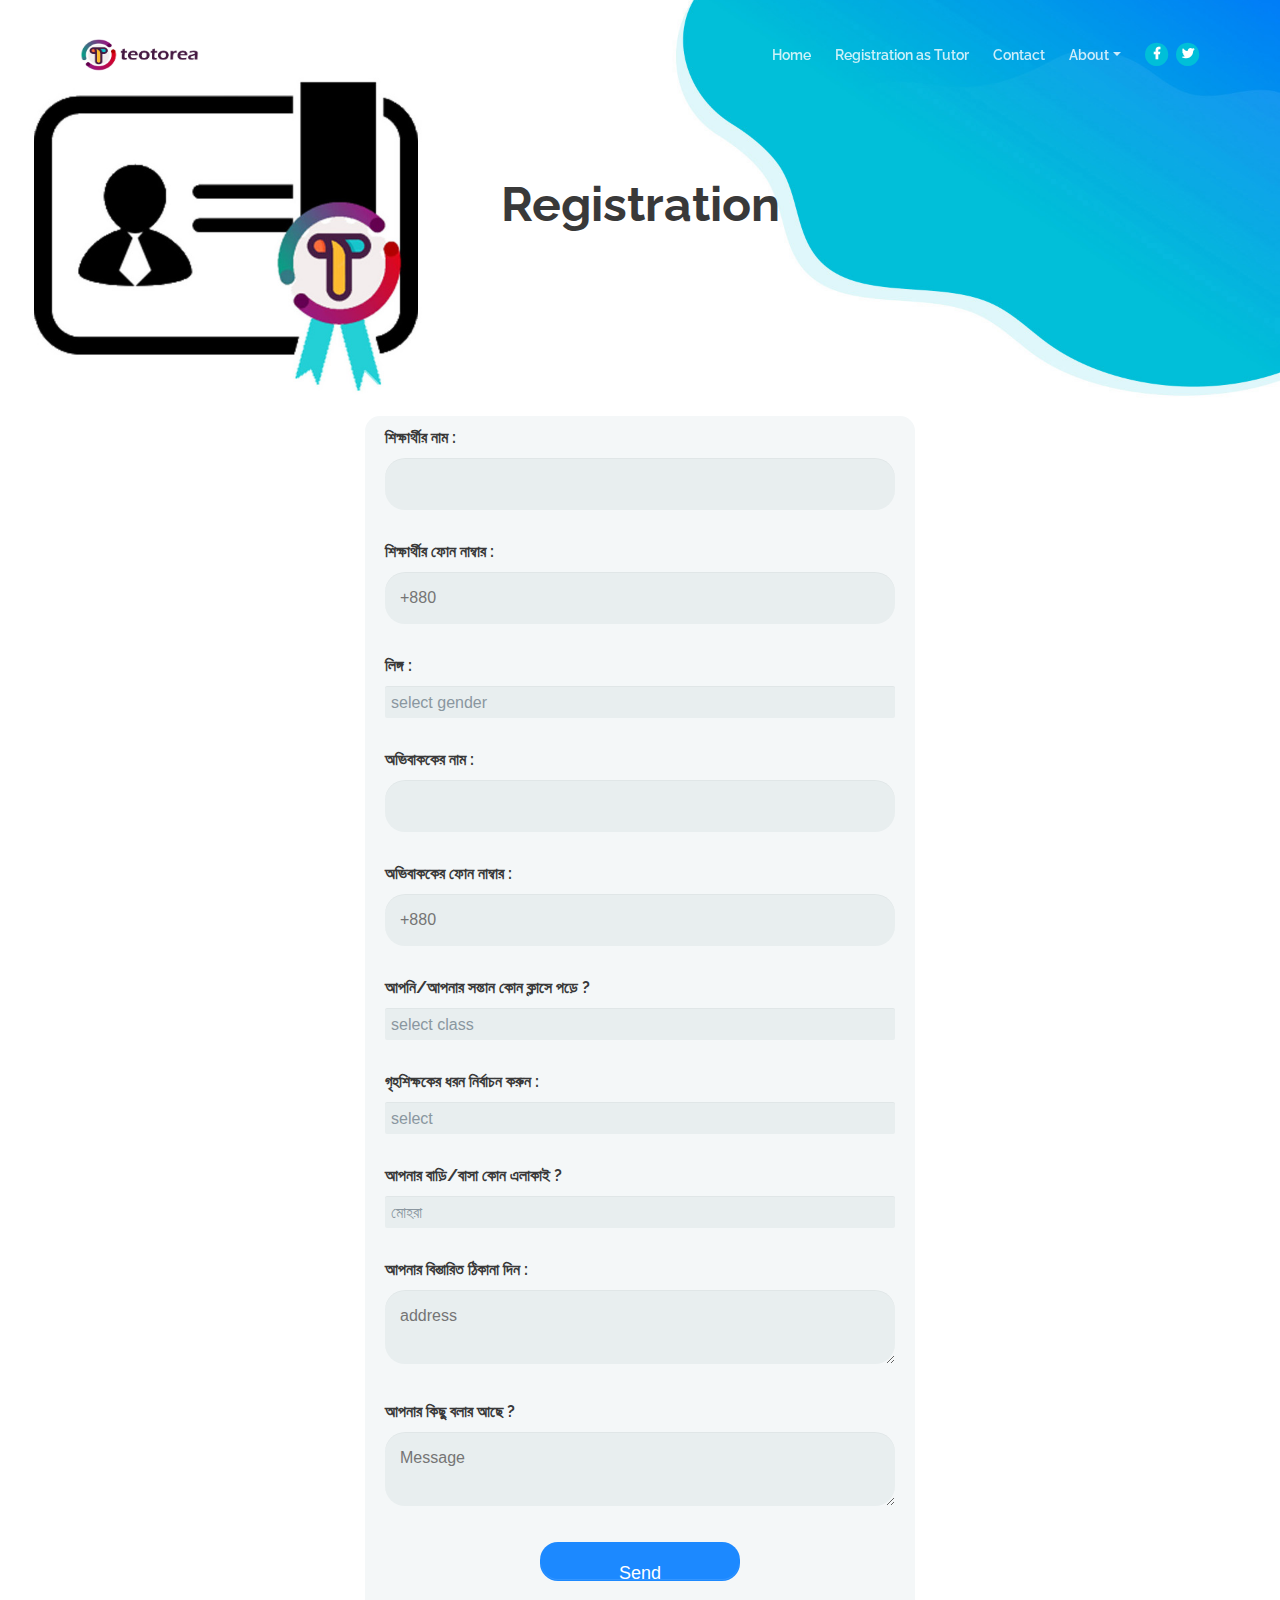
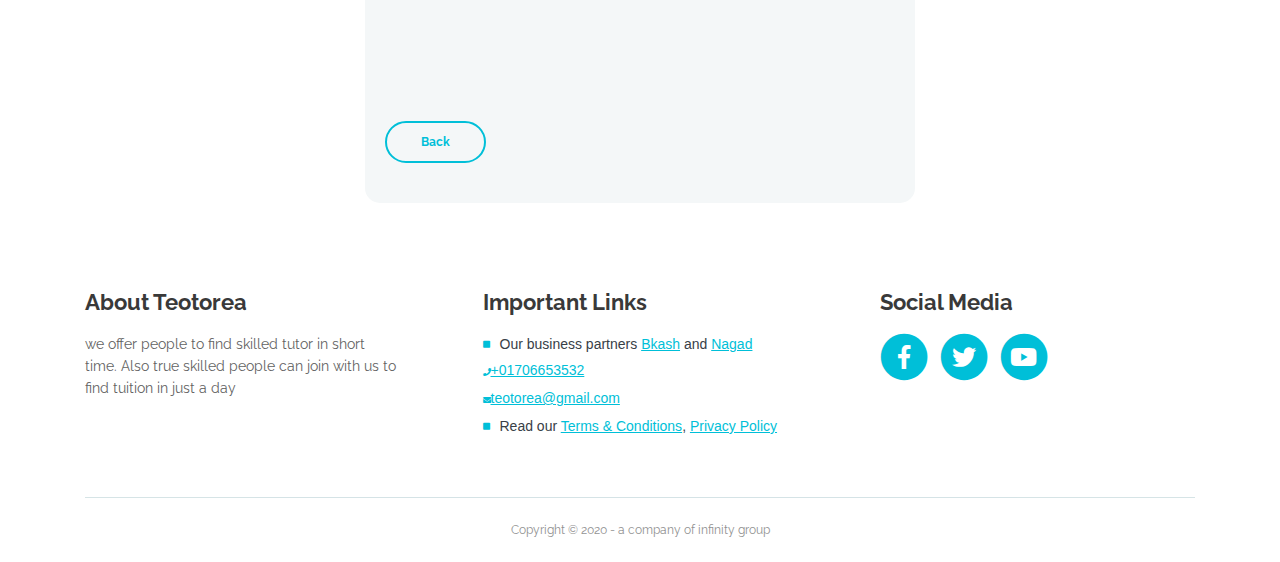
<file: Find tutor 2.html>
<!DOCTYPE html>
<html lang="en">
<head>
    <meta charset="utf-8">
    <meta name="viewport" content="width=device-width, initial-scale=1, shrink-to-fit=no">
    
    <!-- SEO Meta Tags -->
    <meta name="description" content="Create a stylish landing page for your business startup and get leads for the offered services with this HTML landing page template.">
    <meta name="author" content="Inovatik">

    <!-- OG Meta Tags to improve the way the post looks when you share the page on LinkedIn, Facebook, Google+ -->
	<meta property="og:site_name" content="" /> <!-- website name -->
	<meta property="og:site" content="" /> <!-- website link -->
	<meta property="og:title" content=""/> <!-- title shown in the actual shared post -->
	<meta property="og:description" content="" /> <!-- description shown in the actual shared post -->
	<meta property="og:image" content="" /> <!-- image link, make sure it's jpg -->
	<meta property="og:url" content="" /> <!-- where do you want your post to link to -->
	<meta property="og:type" content="article" />

    <!-- Website Title -->
    <title>Find Tutor -Tutorea</title>
    
    <!-- Styles -->
    <link href="https://fonts.googleapis.com/css?family=Raleway:400,400i,600,700,700i&amp;subset=latin-ext" rel="stylesheet">
    <link href="css/bootstrap.css" rel="stylesheet">
    <link href="css/fontawesome-all.css" rel="stylesheet">
    <link href="css/swiper.css" rel="stylesheet">
	<link href="css/magnific-popup.css" rel="stylesheet">
    <link href="css/styles.css" rel="stylesheet">
    <link href="css/teachersform.css" rel="stylesheet">
    
    <link rel="stylesheet" href="css/Bstyle.css">
    
	
	<!-- Favicon  -->
    <link rel="icon" href="images/headlogo.png">
</head>
<body data-spy="scroll" data-target=".fixed-top">
    
    
    

    <!-- Navbar -->
    <nav class="navbar navbar-expand-lg navbar-dark navbar-custom fixed-top">
        <!-- Text Logo - Use this if you don't have a graphic logo -->
        <!-- <a class="navbar-brand logo-text page-scroll" href="index.html">Evolo</a> -->

        <!-- Image Logo -->
        <a class="navbar-brand logo-image" href="index.html"><img src="images/logoTT.png" alt="alternative"></a>
        
        <!-- Mobile Menu Toggle Button -->
        <button class="navbar-toggler" type="button" data-toggle="collapse" data-target="#navbarsExampleDefault" aria-controls="navbarsExampleDefault" aria-expanded="false" aria-label="Toggle navigation">
            <span class="navbar-toggler-awesome fas fa-bars"></span>
            <span class="navbar-toggler-awesome fas fa-times"></span>
        </button>
        <!-- end of mobile menu toggle button -->

        <div class="collapse navbar-collapse" id="navbarsExampleDefault">
            <ul class="navbar-nav ml-auto">
                <li class="nav-item">
                    <a class="nav-link page-scroll" href="index.html">Home <span class="sr-only">(current)</span></a>
                </li>
               
                <li class="nav-item">
                    <a class="nav-link page-scroll" href="#regtutor">Registration as Tutor</a>
                </li>
                <li class="nav-item">
                    <a class="nav-link page-scroll" href="#footer">Contact</a>
                </li>
               

                <!-- Dropdown Menu -->          
                <li class="nav-item dropdown">
                    <a class="nav-link dropdown-toggle page-scroll" href="#about" id="navbarDropdown" role="button" aria-haspopup="true" aria-expanded="false">About</a>
                    <div class="dropdown-menu" aria-labelledby="navbarDropdown">
                        <a class="dropdown-item" href="terms-conditions.html"><span class="item-text">Terms Conditions</span></a>
                        <div class="dropdown-items-divide-hr"></div>
                        <a class="dropdown-item" href="privacy-policy.html"><span class="item-text">Privacy Policy</span></a>
                    </div>
                </li>
                <!-- end of dropdown menu -->


            </ul>
            <span class="nav-item social-icons">
                <span class="fa-stack">
                    <a href="#your-link">
                        <i class="fas fa-circle fa-stack-2x facebook"></i>
                        <i class="fab fa-facebook-f fa-stack-1x"></i>
                    </a>
                </span>
                <span class="fa-stack">
                    <a href="#your-link">
                        <i class="fas fa-circle fa-stack-2x twitter"></i>
                        <i class="fab fa-twitter fa-stack-1x"></i>
                    </a>
                </span>
            </span>
        </div>
    </nav> <!-- end of navbar -->
    <!-- end of navbar -->


    <!-- Header -->
    <header id="header" class="ex-header">
        <div class="container">
            <div class="row">
                <div class="col-md-12">
                    <h1>Registration</h1>
                </div> <!-- end of col -->
            </div> <!-- end of row -->
        </div> <!-- end of container -->
    </header> <!-- end of ex-header -->
    <!-- end of header -->


  
<div>
    

    <form method="post" autocomplete="off" name="submit-to-google-sheet">
      
        
        
        <fieldset>
          
          <label for="name"><h6>শিক্ষার্থীর নাম :</h6></label>
          <input type="text" id="name" name="name">
          <label for="st phone"><h6>শিক্ষার্থীর ফোন নাম্বার :</h6></label>
          <input type="number" id="st phone" name="phone" placeholder="+880"> 
          <label for="type"><h6>লিঙ্গ :</h6></label>
          <select name="type" id="type" required>
              <option value="" disabled selected>select gender</option>
              <option value="male">ছেলে</option>
              <option value="female">মেয়ে</option>
              
          </select>
    
          <label for="name"><h6>অভিবাককের নাম :</h6></label>
          <input type="text" id="name" name="guardian">
          <label for="gd phone"><h6>অভিবাককের ফোন নাম্বার :</h6></label>
          <input type="number" id="gd phone" name="G phone" placeholder="+880"> 
         
          
          
        
          
          <label for="class"><h6>আপনি/আপনার সন্তান কোন ক্লাসে পড়ে ?</h6></label>
            <select name="class" id="class" required>
                <option value="" disabled selected>select class</option>
                <option value="c1">ক্লাস ১</option>
                <option value="c2">ক্লাস ২</option>
                <option value="c3">ক্লাস ৩</option> 
                <option value="c4">ক্লাস ৪</option>
                <option value="c5">ক্লাস ৫</option> 
                <option value="c6">ক্লাস ৬</option> 
                <option value="c7">ক্লাস ৭</option>
                <option value="c8">ক্লাস ৮</option>
                
                
                <option value="c9s">ক্লাস ৯ (science)</option> 
                <option value="c9c">ক্লাস ৯ (commerce)</option> 
                <option value="c9a">ক্লাস ৯ (arts)</option>
                
                <option value="c10s">ক্লাস ১০ (science)</option>
                <option value="c10c">ক্লাস ১০ (commerce)</option>
                <option value="c10a">ক্লাস ১০ (arts)</option>
                
                <option value="c11s">ক্লাস ১১ (science)</option>
                <option value="c11c">ক্লাস ১১ (commerce)</option>
                <option value="c11a">ক্লাস ১১ (arts)</option>
                
                <option value="c12s">ক্লাস ১২ (science)</option>
                <option value="c12c">ক্লাস ১২ (commerce)</option>
                <option value="c12a">ক্লাস ১২ (arts)</option>
            </select>
          
        
    
            <label for="type"><h6>গৃহশিক্ষকের ধরন নির্বাচন করুন :</h6></label>
            <select name="tutor type" id="type" required>
                <option value="" disabled selected>select</option>
                <option value="t male">পুরুষ</option>
                <option value="t female">মহিলা</option>
                <option value="t male and female">পুরুষ অথবা মহিলা</option>
            </select>
    
            <label for="area"><h6>আপনার বাড়ি/বাসা কোন এলাকাই ?</h6></label>
            <select name="area" id="area" required>
                <option value="a1 মোহরা">মোহরা</option>
                <option value="a2 আল আমিন বারিয়া মাদ্রাসা">আল আমিন বারিয়া মাদ্রাসা</option>
                <option value="a3 পাটানিয়াগুদা">পাটানিয়াগুদা</option>
                <option value="a4 চান্দগাও">চান্দগাও</option>
                <option value="a5 বহদ্দারহাট">বহদ্দারহাট</option>
                <option value="a6 মুরাদপুর">মুরাদপুর</option>
                <option value="a7 ষোলশহর">ষোলশহর</option>
                <option value="a8 ২ নং গেইট">২ নং গেইট</option>
                <option value="a9 নাসিরাবাদ">নাসিরাবাদ</option>
                <option value="a10 চট্টগ্রাম পলিটেকনিক ইন্সটিটিওট">চট্টগ্রাম পলিটেকনিক ইন্সটিটিওট</option>
                <option value="a11 জিইসি">জিইসি</option>
                <option value="a12 লালখান বাজার">লালখান বাজার</option>
                <option value="a13 দামপাড়া">দামপাড়া</option>
                <option value="a14 দেওয়ানহাট">দেওয়ানহাট</option>
                <option value="a15 আগ্রাবাদ">আগ্রাবাদ</option>
                <option value="a16 হালিশহর">হালিশহর</option>
                <option value="a17 চট্টগ্রাম বন্দর">চট্টগ্রাম বন্দর</option>
                <option value="a18 ইপিজেট">ইপিজেট</option>
                <option value="a19 পতেঙ্গা">পতেঙ্গা</option>
                <option value="a20 চট্টগ্রাম এয়ারপোর্ট">চট্টগ্রাম এয়ারপোর্ট</option>
                <option value="a21 চট্টগ্রাম কাস্টম">চট্টগ্রাম কাস্টম</option>
                <option value="a22 চকবাজার">চকবাজার</option>
                <option value="a23 চন্দনপুরা">চন্দনপুরা</option>
                <option value="a24 আন্দরকিল্লা">আন্দরকিল্লা</option>
                <option value="a25 নিউ মার্কেট">নিউ মার্কেট</option>
                <option value="a26 সদরঘাট">সদরঘাট</option>
                <option value="a27 অক্সিজেন">অক্সিজেন</option>
                <option value="a28 পাঁচলাইশ">পাঁচলাইশ</option>
                <option value="a29 ডবল মরিং">ডবল মরিং</option>
                <option value="a30 পাহাড়তলি">পাহাড়তলি</option>
                <option value="a31 হালিশহর">হালিশহর</option>
                <option value="a32 একে খান">একে খান</option>
                <option value="a33 আমিন জুটমিলস">আমিন জুটমিলস</option>
                <option value="a34 আনন্দ বাজার">আনন্দ বাজার</option>
                <option value="a35 বায়েজিদ বোস্তামি">বায়েজিদ বোস্তামি</option>
                <option value="a36 চট্টগ্রাম ক্যান্টনমেন্ট">চট্টগ্রাম ক্যান্টনমেন্ট</option>  
                <option value="a37 সেইলর কলোনি">চট্টগ্রাম সেইলর কলোনি<option>
                <option value="a38 কর্নেল হাট">কর্নেল হাট</option>
                <option value="a39 মিলিটারি হসপিটাল">মিলিটারি হসপিটাল</option>
                <option value="a40 ফিরোজশাহ">ফিরোজশাহ</option>
                <option value="a41 মেরিন একাডেমী">মেরিন একাডেমী</option>
                <option value="a42 নয়াবাজার">নয়াবাজার</option>
                <option value="a43 রামপুরা">রামপুরা</option>
                 
            </select>
    
    
              
            <h6>আপনার বিস্তারিত ঠিকানা দিন :</h6>
          <div class="field">
            <textarea name="address" placeholder="address"></textarea>
           </div>
            
         
          <h6>আপনার কিছু বলার আছে ?</h6>
          <div class="field">
            <textarea name="message" placeholder="Message"></textarea>
           </div>
           
          
     
    
  <center>
<div class="main">
    <button class="button">Send</button>
    
    
    <div class="loader">
      <div class="check">
        <span class="check-one"></span>
        <span class="check-two"></span>
      </div>
    </div>
    
  </div>
  <!-- partial -->
    <script  src="js/Bloder.js"></script>
</center> 
</form>
  
<script>
    const scriptURL = 'https://script.google.com/macros/s/AKfycbwfCXFcXMk6NT8RPwFBWa6kPFlSndoFEezITScvNrJA44DQIrI/exec'
    const form = document.forms['submit-to-google-sheet']
  
    form.addEventListener('submit', e => {
      e.preventDefault()
      fetch(scriptURL, { method: 'POST', body: new FormData(form)})
        .then(response => location.replace("Find tutor 3.html"))
        .catch(error => console.error('Error!', error.message))
    })
  </script>



            <div class="backtr1">
               <a class="btn-outline-reg back" href="Find tutior 1.html">Back</a>
            </div>
            


</div>
   

    
     <!-- Footer -->
     <div id="footer" class="footer">
        <div class="container">
            <div class="row">
                <div class="col-md-4">
                    <div class="footer-col">
                        <h4>About Teotorea</h4>
                        <p>we offer people to find skilled tutor in short time. Also true skilled people can join with us to find tuition in just a day</p>
                    </div>
                </div> <!-- end of col -->
                <div class="col-md-4">
                    <div class="footer-col middle">
                        <h4>Important Links</h4>
                        <ul class="list-unstyled li-space-lg">
                            <li class="media">
                                <i class="fas fa-square"></i>
                                <div class="media-body">Our business partners <a class="turquoise" href="http://bkash.com">Bkash</a> and <a class="turquoise" href="http://nagad.com.bd">Nagad</a></div>
                            </li>
                            <li><i class="fas fa-phone"></i><a class="turquoise" href="tel:01706653532">+01706653532</a></li>
                            <li><i class="fas fa-envelope"></i><a class="turquoise" href="mailto:teotorea@gmail.com">teotorea@gmail.com</a></li>
                        
                            <li class="media">
                                <i class="fas fa-square"></i>
                                <div class="media-body">Read our <a class="turquoise" href="terms-conditions.html">Terms & Conditions</a>, <a class="turquoise" href="privacy-policy.html">Privacy Policy</a></div>
                            </li>
                        </ul>
                    </div>
                </div> <!-- end of col -->
                <div class="col-md-4">
                    <div class="footer-col last">
                        <h4>Social Media</h4>
                        <span class="fa-stack">
                            <a href="https://mobile.facebook.com/Teotorea-102738591779343">
                                <i class="fas fa-circle fa-stack-2x"></i>
                                <i class="fab fa-facebook-f fa-stack-1x"></i>
                            </a>
                        </span>
                        <span class="fa-stack">
                            <a href="https://twitter.com/teotorea">
                                <i class="fas fa-circle fa-stack-2x"></i>
                                <i class="fab fa-twitter fa-stack-1x"></i>
                            </a>
                        </span>
                      
                       

                        <span class="fa-stack">
                            <a href="https://www.youtube.com/channel/UC2UBwgFW3uZ6LqfXFMSoC9w">
                                <i class="fas fa-circle fa-stack-2x"></i>
                                <i class="fab fa-youtube fa-stack-1x"></i>
                            </a>
                        </span>
                    </div> 
                </div> <!-- end of col -->
            </div> <!-- end of row -->
        </div> <!-- end of container -->
    </div> <!-- end of footer -->  
    <!-- end of footer -->


    <!-- Copyright -->
    <div class="copyright">
        <div class="container">
            <div class="row">
                <div class="col-lg-12">
                    <p class="p-small">Copyright © 2020 - a company of infinity group</p>
                </div> <!-- end of col -->
            </div> <!-- enf of row -->
        </div> <!-- end of container -->
    </div> <!-- end of copyright --> 
    <!-- end of copyright -->
   
	
    <!-- Scripts -->
    <script src="js/jquery.min.js"></script> <!-- jQuery for Bootstrap's JavaScript plugins -->
    <script src="js/popper.min.js"></script> <!-- Popper tooltip library for Bootstrap -->
    <script src="js/bootstrap.min.js"></script> <!-- Bootstrap framework -->
    <script src="js/jquery.easing.min.js"></script> <!-- jQuery Easing for smooth scrolling between anchors -->
    <script src="js/swiper.min.js"></script> <!-- Swiper for image and text sliders -->
    <script src="js/jquery.magnific-popup.js"></script> <!-- Magnific Popup for lightboxes -->
    <script src="js/validator.min.js"></script> <!-- Validator.js - Bootstrap plugin that validates forms -->
    <script src="js/scripts.js"></script> <!-- Custom scripts -->
    
</body>
</html>
</file>
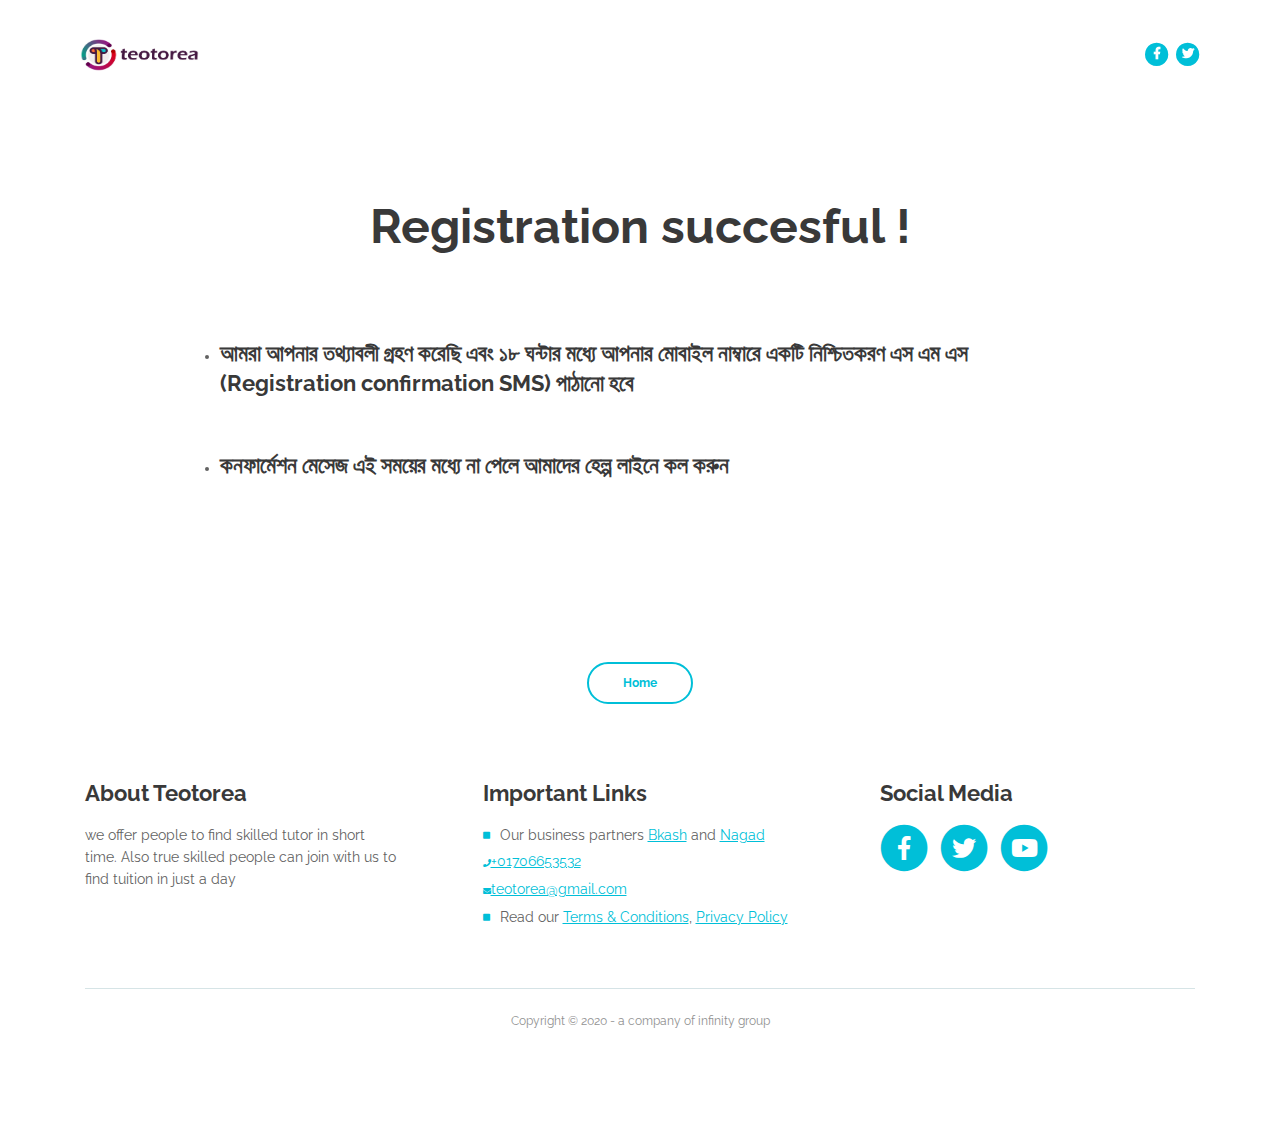
<file: Find tutor 3.html>
<!DOCTYPE html>
<html lang="en">
<head>
    <meta charset="utf-8">
    <meta name="viewport" content="width=device-width, initial-scale=1, shrink-to-fit=no">
    
    <!-- SEO Meta Tags -->
    <meta name="description" content="Create a stylish landing page for your business startup and get leads for the offered services with this HTML landing page template.">
    <meta name="author" content="Inovatik">

    <!-- OG Meta Tags to improve the way the post looks when you share the page on LinkedIn, Facebook, Google+ -->
	<meta property="og:site_name" content="" /> <!-- website name -->
	<meta property="og:site" content="" /> <!-- website link -->
	<meta property="og:title" content=""/> <!-- title shown in the actual shared post -->
	<meta property="og:description" content="" /> <!-- description shown in the actual shared post -->
	<meta property="og:image" content="" /> <!-- image link, make sure it's jpg -->
	<meta property="og:url" content="" /> <!-- where do you want your post to link to -->
	<meta property="og:type" content="article" />

    <!-- Website Title -->
    <title>Registration Succesful-Teotorea</title>
    
    <!-- Styles -->
    <link href="https://fonts.googleapis.com/css?family=Raleway:400,400i,600,700,700i&amp;subset=latin-ext" rel="stylesheet">
    <link href="css/bootstrap.css" rel="stylesheet">
    <link href="css/fontawesome-all.css" rel="stylesheet">
    <link href="css/swiper.css" rel="stylesheet">
	<link href="css/magnific-popup.css" rel="stylesheet">
    <link href="css/styles.css" rel="stylesheet">
	
	<!-- Favicon  -->
    <link rel="icon" href="images/headlogo.png">
</head>
<body data-spy="scroll" data-target=".fixed-top">
    
    
    

    <!-- Navbar -->
    <nav class="navbar navbar-expand-lg navbar-dark navbar-custom fixed-top">
        <!-- Text Logo - Use this if you don't have a graphic logo -->
        <!-- <a class="navbar-brand logo-text page-scroll" href="index.html">Evolo</a> -->

        <!-- Image Logo -->
        <a class="navbar-brand logo-image" href="index.html"><img src="images/logoTT.png" alt="alternative"></a>
        
        <!-- Mobile Menu Toggle Button -->
        <button class="navbar-toggler" type="button" data-toggle="collapse" data-target="#navbarsExampleDefault" aria-controls="navbarsExampleDefault" aria-expanded="false" aria-label="Toggle navigation">
            <span class="navbar-toggler-awesome fas fa-bars"></span>
            <span class="navbar-toggler-awesome fas fa-times"></span>
        </button>
        <!-- end of mobile menu toggle button -->

        <div class="collapse navbar-collapse" id="navbarsExampleDefault">
            <ul class="navbar-nav ml-auto">
                <li class="nav-item">
                    <a class="nav-link page-scroll" href="index.html">Home <span class="sr-only">(current)</span></a>
                </li>
                
                <li class="nav-item">
                    <a class="nav-link page-scroll" href="tutor Registration 1.html">Registration as Tutor</a>
                </li>
                <li class="nav-item">
                    <a class="nav-link page-scroll" href="#footer">Contact</a>
                </li>
               

                <!-- Dropdown Menu -->          
                <li class="nav-item dropdown">
                    <a class="nav-link dropdown-toggle page-scroll" href="#about" id="navbarDropdown" role="button" aria-haspopup="true" aria-expanded="false">About</a>
                    <div class="dropdown-menu" aria-labelledby="navbarDropdown">
                        <a class="dropdown-item" href="terms-conditions.html"><span class="item-text">Terms Conditions</span></a>
                        <div class="dropdown-items-divide-hr"></div>
                        <a class="dropdown-item" href="privacy-policy.html"><span class="item-text">Privacy Policy</span></a>
                    </div>
                </li>
                <!-- end of dropdown menu -->


            </ul>
            <span class="nav-item social-icons">
                <span class="fa-stack">
                    <a href="#your-link">
                        <i class="fas fa-circle fa-stack-2x facebook"></i>
                        <i class="fab fa-facebook-f fa-stack-1x"></i>
                    </a>
                </span>
                <span class="fa-stack">
                    <a href="#your-link">
                        <i class="fas fa-circle fa-stack-2x twitter"></i>
                        <i class="fab fa-twitter fa-stack-1x"></i>
                    </a>
                </span>
            </span>
        </div>
    </nav> <!-- end of navbar -->
    <!-- end of navbar -->

<br><br><br><br><br><br><br><br><br>
    <div class="container">
        <div class="row">
            <div class="col-md-12">
               <center> <h1>Registration succesful ! </h1></center>
            </div> <!-- end of col -->
        </div> <!-- end of row -->
    </div> <!-- end of container -->




    <!-- Privacy Content -->
    <div class="ex-basic-2">
        <div class="container">
            <div class="row">
                <div class="col-lg-10 offset-lg-1">
 
                    
                    <div class="text-container">
                       <ul class="li-space-lg">
                            <li><h4>আমরা আপনার তথ্যাবলী গ্রহণ করেছি এবং  ১৮ ঘন্টার মধ্যে আপনার মোবাইল নাম্বারে একটি  নিশ্চিতকরণ এস এম এস (Registration confirmation SMS) পাঠানো হবে </h4> </li><br><br>
                            <li><h4> কনফার্মেশন মেসেজ এই সময়ের মধ্যে না পেলে আমাদের হেল্প লাইনে কল করুন</h4></li><br><br>
                           <br><br>

                            
                      
                           
                        </ul>
                    </div> <!-- end of text-container -->

            </div> <!-- end of row -->
              
            
        </div> <!-- end of container -->
    </div> <!-- end of ex-basic-2 -->
    <!-- end of privacy content -->
<center>  <a class="btn-outline-reg back" href="index.html">Home</a></center>

    
     <!-- Footer -->
     <div id="footer" class="footer">
        <div class="container">
            <div class="row">
                <div class="col-md-4">
                    <div class="footer-col">
                        <h4>About Teotorea</h4>
                        <p>we offer people to find skilled tutor in short time. Also true skilled people can join with us to find tuition in just a day</p>
                    </div>
                </div> <!-- end of col -->
                <div class="col-md-4">
                    <div class="footer-col middle">
                        <h4>Important Links</h4>
                        <ul class="list-unstyled li-space-lg">
                            <li class="media">
                                <i class="fas fa-square"></i>
                                <div class="media-body">Our business partners <a class="turquoise" href="http://bkash.com">Bkash</a> and <a class="turquoise" href="http://nagad.com.bd">Nagad</a></div>
                            </li>
                            <li><i class="fas fa-phone"></i><a class="turquoise" href="tel:01706653532">+01706653532</a></li>
                            <li><i class="fas fa-envelope"></i><a class="turquoise" href="mailto:teotorea@gmail.com">teotorea@gmail.com</a></li>
                        
                            <li class="media">
                                <i class="fas fa-square"></i>
                                <div class="media-body">Read our <a class="turquoise" href="terms-conditions.html">Terms & Conditions</a>, <a class="turquoise" href="privacy-policy.html">Privacy Policy</a></div>
                            </li>
                        </ul>
                    </div>
                </div> <!-- end of col -->
                <div class="col-md-4">
                    <div class="footer-col last">
                        <h4>Social Media</h4>
                        <span class="fa-stack">
                            <a href="https://mobile.facebook.com/Teotorea-102738591779343">
                                <i class="fas fa-circle fa-stack-2x"></i>
                                <i class="fab fa-facebook-f fa-stack-1x"></i>
                            </a>
                        </span>
                        <span class="fa-stack">
                            <a href="https://twitter.com/teotorea">
                                <i class="fas fa-circle fa-stack-2x"></i>
                                <i class="fab fa-twitter fa-stack-1x"></i>
                            </a>
                        </span>
                      
                       

                        <span class="fa-stack">
                            <a href="https://www.youtube.com/channel/UC2UBwgFW3uZ6LqfXFMSoC9w">
                                <i class="fas fa-circle fa-stack-2x"></i>
                                <i class="fab fa-youtube fa-stack-1x"></i>
                            </a>
                        </span>
                    </div> 
                </div> <!-- end of col -->
            </div> <!-- end of row -->
        </div> <!-- end of container -->
    </div> <!-- end of footer -->  
    <!-- end of footer -->


    <!-- Copyright -->
    <div class="copyright">
        <div class="container">
            <div class="row">
                <div class="col-lg-12">
                    <p class="p-small">Copyright © 2020 - a company of infinity group</p>
                </div> <!-- end of col -->
            </div> <!-- enf of row -->
        </div> <!-- end of container -->
    </div> <!-- end of copyright --> 
    <!-- end of copyright -->
   

	
    <!-- Scripts -->
    <script src="js/jquery.min.js"></script> <!-- jQuery for Bootstrap's JavaScript plugins -->
    <script src="js/popper.min.js"></script> <!-- Popper tooltip library for Bootstrap -->
    <script src="js/bootstrap.min.js"></script> <!-- Bootstrap framework -->
    <script src="js/jquery.easing.min.js"></script> <!-- jQuery Easing for smooth scrolling between anchors -->
    <script src="js/swiper.min.js"></script> <!-- Swiper for image and text sliders -->
    <script src="js/jquery.magnific-popup.js"></script> <!-- Magnific Popup for lightboxes -->
    <script src="js/validator.min.js"></script> <!-- Validator.js - Bootstrap plugin that validates forms -->
    <script src="js/scripts.js"></script> <!-- Custom scripts -->
    
</body>
</html>
</file>
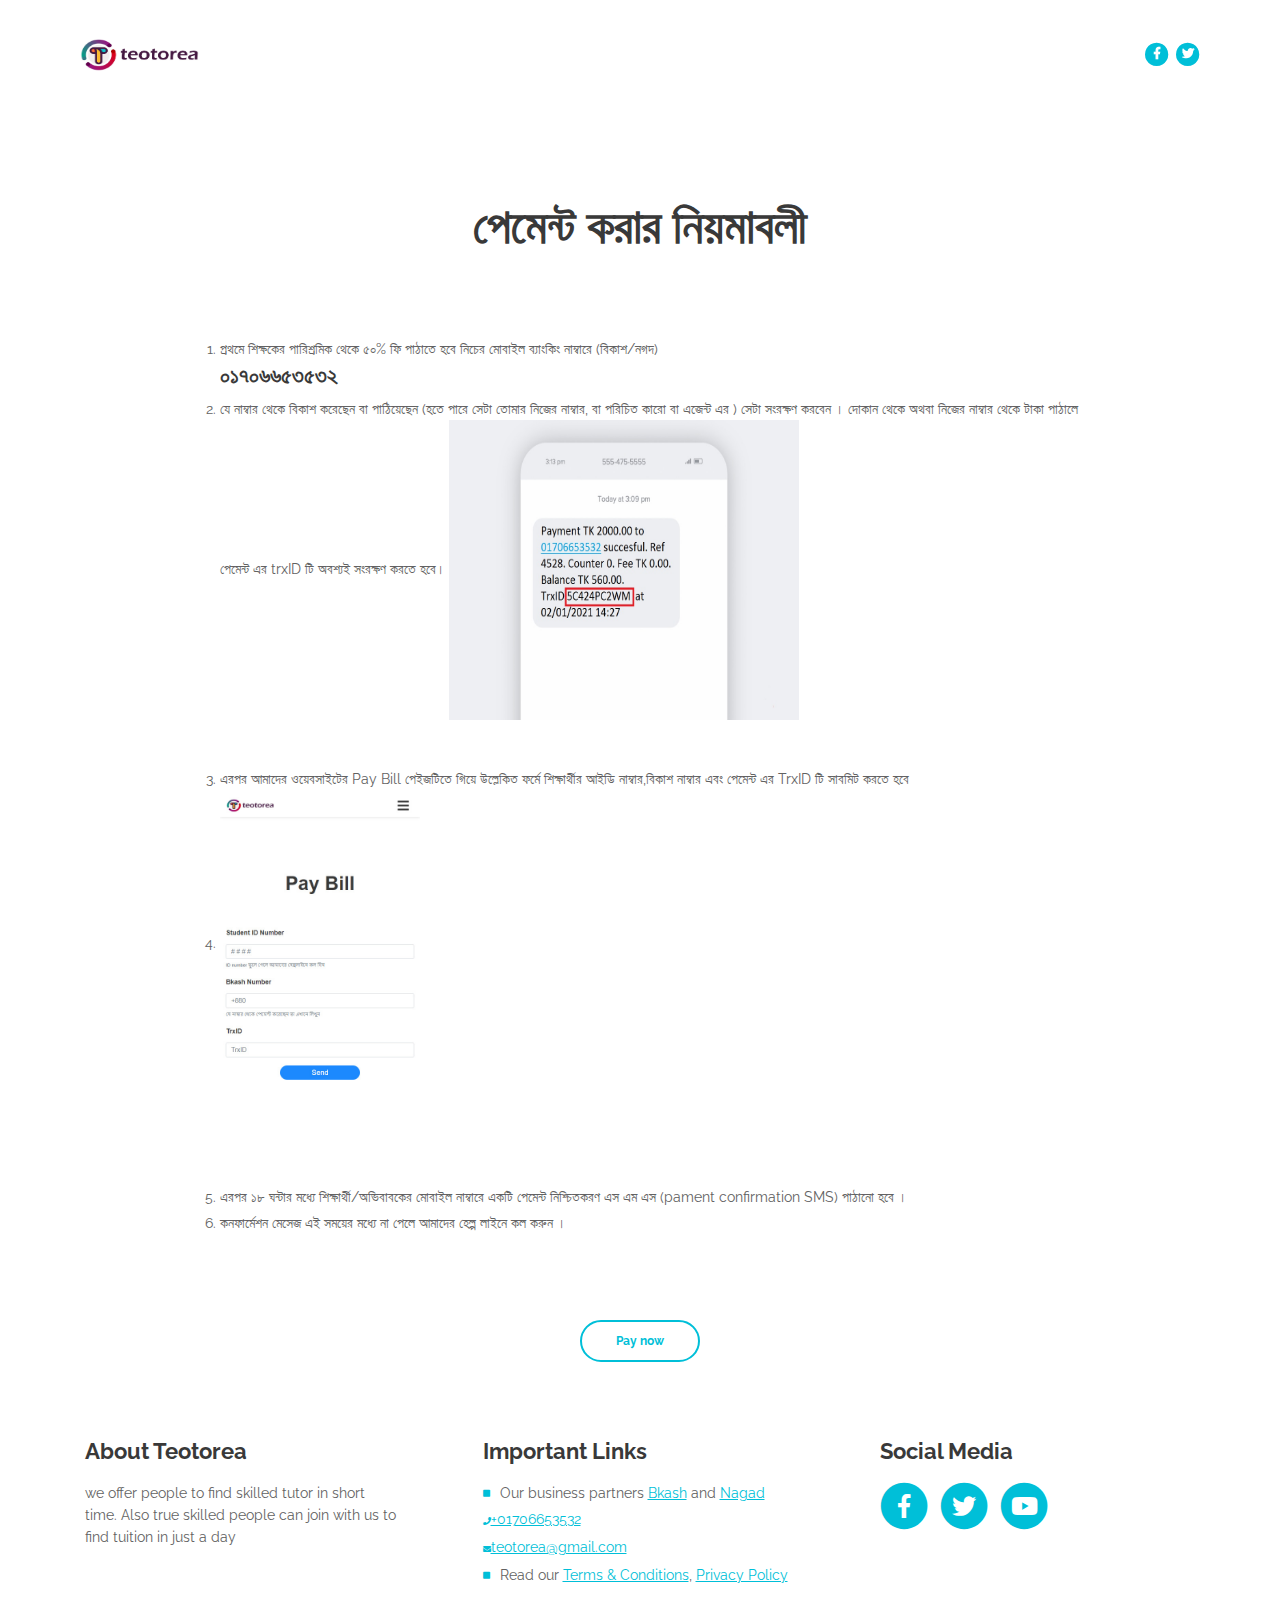
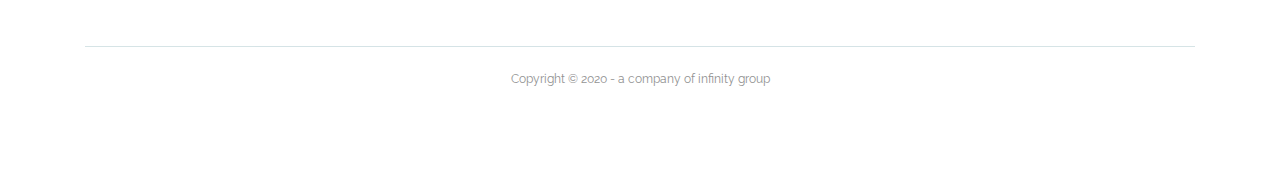
<file: how to pay.html>
<!DOCTYPE html>
<html lang="en">
<head>
    <meta charset="utf-8">
    <meta name="viewport" content="width=device-width, initial-scale=1, shrink-to-fit=no">
    
    <!-- SEO Meta Tags -->
    <meta name="description" content="Create a stylish landing page for your business startup and get leads for the offered services with this HTML landing page template.">
    <meta name="author" content="Inovatik">

    <!-- OG Meta Tags to improve the way the post looks when you share the page on LinkedIn, Facebook, Google+ -->
	<meta property="og:site_name" content="" /> <!-- website name -->
	<meta property="og:site" content="" /> <!-- website link -->
	<meta property="og:title" content=""/> <!-- title shown in the actual shared post -->
	<meta property="og:description" content="" /> <!-- description shown in the actual shared post -->
	<meta property="og:image" content="" /> <!-- image link, make sure it's jpg -->
	<meta property="og:url" content="" /> <!-- where do you want your post to link to -->
	<meta property="og:type" content="article" />

    <!-- Website Title -->
    <title>How to pay -Teotorea</title>
    
    <!-- Styles -->
    <link href="https://fonts.googleapis.com/css?family=Raleway:400,400i,600,700,700i&amp;subset=latin-ext" rel="stylesheet">
    <link href="css/bootstrap.css" rel="stylesheet">
    <link href="css/fontawesome-all.css" rel="stylesheet">
    <link href="css/swiper.css" rel="stylesheet">
	<link href="css/magnific-popup.css" rel="stylesheet">
    <link href="css/styles.css" rel="stylesheet">
	
	<!-- Favicon  -->
    <link rel="icon" href="images/headlogo.png">
</head>
<body data-spy="scroll" data-target=".fixed-top">
    
    
    

    <!-- Navbar -->
    <nav class="navbar navbar-expand-lg navbar-dark navbar-custom fixed-top">
        <!-- Text Logo - Use this if you don't have a graphic logo -->
        <!-- <a class="navbar-brand logo-text page-scroll" href="index.html">Evolo</a> -->

        <!-- Image Logo -->
        <a class="navbar-brand logo-image" href="index.html"><img src="images/logoTT.png" alt="alternative"></a>
        
        <!-- Mobile Menu Toggle Button -->
        <button class="navbar-toggler" type="button" data-toggle="collapse" data-target="#navbarsExampleDefault" aria-controls="navbarsExampleDefault" aria-expanded="false" aria-label="Toggle navigation">
            <span class="navbar-toggler-awesome fas fa-bars"></span>
            <span class="navbar-toggler-awesome fas fa-times"></span>
        </button>
        <!-- end of mobile menu toggle button -->

        <div class="collapse navbar-collapse" id="navbarsExampleDefault">
            <ul class="navbar-nav ml-auto">
                <li class="nav-item">
                    <a class="nav-link page-scroll" href="index.html">Home <span class="sr-only">(current)</span></a>
                </li>
                <li class="nav-item">
                    <a class="nav-link page-scroll" href="Find tutior 1.html">Find Tutor</a>
                </li>
                <li class="nav-item">
                    <a class="nav-link page-scroll" href="tutor Registration 1.html">Registration as Tutor</a>
                </li>
                <li class="nav-item">
                    <a class="nav-link page-scroll" href="#footer">Contact</a>
                </li>
               

                <!-- Dropdown Menu -->          
                <li class="nav-item dropdown">
                    <a class="nav-link dropdown-toggle page-scroll" href="#about" id="navbarDropdown" role="button" aria-haspopup="true" aria-expanded="false">About</a>
                    <div class="dropdown-menu" aria-labelledby="navbarDropdown">
                        <a class="dropdown-item" href="terms-conditions.html"><span class="item-text">Terms Conditions</span></a>
                        <div class="dropdown-items-divide-hr"></div>
                        <a class="dropdown-item" href="privacy-policy.html"><span class="item-text">Privacy Policy</span></a>
                    </div>
                </li>
                <!-- end of dropdown menu -->


            </ul>
            <span class="nav-item social-icons">
                <span class="fa-stack">
                    <a href="https://mobile.facebook.com/Teotorea-102738591779343">
                        <i class="fas fa-circle fa-stack-2x facebook"></i>
                        <i class="fab fa-facebook-f fa-stack-1x"></i>
                    </a>
                </span>
                <span class="fa-stack">
                    <a href="#your-link">
                        <i class="fas fa-circle fa-stack-2x twitter"></i>
                        <i class="fab fa-twitter fa-stack-1x"></i>
                    </a>
                </span>
            </span>
        </div>
    </nav> <!-- end of navbar -->
    <!-- end of navbar -->

<br><br><br><br><br><br><br><br><br>
    <div class="container">
        <div class="row">
            <div class="col-md-12">
               <center> <h1>পেমেন্ট করার নিয়মাবলী</h1></center>
            </div> <!-- end of col -->
        </div> <!-- end of row -->
    </div> <!-- end of container -->




    <!-- Privacy Content -->
    <div class="ex-basic-2">
        <div class="container">
            <div class="row">
                <div class="col-lg-10 offset-lg-1">
 
                    
                    <div class="text-container">
                        <ol class="li-space-lg">
                            <li>প্রথমে শিক্ষকের পারিশ্রমিক থেকে ৫০% ফি পাঠাতে হবে নিচের মোবাইল ব্যাংকিং নাম্বারে  (বিকাশ/নগদ) <br><h4>০১৭০৬৬৫৩৫৩২</h4> </li>
                            <li>
                                যে নাম্বার থেকে বিকাশ করেছেন বা পাঠিয়েছেন (হতে পারে সেটা তোমার নিজের নাম্বার, বা পরিচিত কারো বা এজেন্ট এর ) সেটা সংরক্ষণ করবেন । দোকান থেকে অথবা নিজের নাম্বার থেকে টাকা পাঠালে পেমেন্ট এর trxID টি অবশ্যই সংরক্ষণ করতে হবে।
                                <img src="images/TrxIDmessege.jpg" style="width:350px;height:300px;">
                            </li><br><br>

                            <li>এরপর আমাদের ওয়েবসাইটের Pay Bill পেইজটিতে গিয়ে উল্লেকিত ফর্মে শিক্ষার্থীর আইডি নাম্বার,বিকাশ নাম্বার এবং পেমেন্ট এর TrxID টি সাবমিট করতে হবে </li>
                               <li> <img src="images/paybill.jpg" style="width:200px;height:300px;"></li><br><br>
                            </li><br><br>
                            <li>এরপর ১৮ ঘন্টার মধ্যে শিক্ষার্থী/অভিবাবকের মোবাইল নাম্বারে একটি পেমেন্ট নিশ্চিতকরণ এস এম এস (pament confirmation SMS) পাঠানো হবে । </li>
                            <li> কনফার্মেশন মেসেজ এই সময়ের মধ্যে না পেলে আমাদের হেল্প লাইনে কল করুন ।</li>
                        </ol>
                    </div> <!-- end of text-container -->

            </div> <!-- end of row -->
                
       
        </div> <!-- end of container -->
    </div> <!-- end of ex-basic-2 -->
    <!-- end of privacy content -->

  <center>  <a class="btn-outline-reg back" href="Pay bill.html">Pay now</a></center>


    
   <!-- Footer -->
   <div id="footer" class="footer">
    <div class="container">
        <div class="row">
            <div class="col-md-4">
                <div class="footer-col">
                    <h4>About Teotorea</h4>
                    <p>we offer people to find skilled tutor in short time. Also true skilled people can join with us to find tuition in just a day</p>
                </div>
            </div> <!-- end of col -->
            <div class="col-md-4">
                <div class="footer-col middle">
                    <h4>Important Links</h4>
                    <ul class="list-unstyled li-space-lg">
                        <li class="media">
                            <i class="fas fa-square"></i>
                            <div class="media-body">Our business partners <a class="turquoise" href="http://bkash.com">Bkash</a> and <a class="turquoise" href="http://nagad.com.bd">Nagad</a></div>
                        </li>
                        <li><i class="fas fa-phone"></i><a class="turquoise" href="tel:01706653532">+01706653532</a></li>
                        <li><i class="fas fa-envelope"></i><a class="turquoise" href="mailto:teotorea@gmail.com">teotorea@gmail.com</a></li>
                    
                        <li class="media">
                            <i class="fas fa-square"></i>
                            <div class="media-body">Read our <a class="turquoise" href="terms-conditions.html">Terms & Conditions</a>, <a class="turquoise" href="privacy-policy.html">Privacy Policy</a></div>
                        </li>
                    </ul>
                </div>
            </div> <!-- end of col -->
            <div class="col-md-4">
                <div class="footer-col last">
                    <h4>Social Media</h4>
                    <span class="fa-stack">
                        <a href="#your-link">
                            <i class="fas fa-circle fa-stack-2x"></i>
                            <i class="fab fa-facebook-f fa-stack-1x"></i>
                        </a>
                    </span>
                    <span class="fa-stack">
                        <a href="https://twitter.com/teotorea">
                            <i class="fas fa-circle fa-stack-2x"></i>
                            <i class="fab fa-twitter fa-stack-1x"></i>
                        </a>
                    </span>
                  
                    <span class="fa-stack">
                        <a href="https://www.youtube.com/channel/UC2UBwgFW3uZ6LqfXFMSoC9w">
                            <i class="fas fa-circle fa-stack-2x"></i>
                            <i class="fab fa-youtube fa-stack-1x"></i>
                        </a>
                    </span>
                </div> 
            </div> <!-- end of col -->
        </div> <!-- end of row -->
    </div> <!-- end of container -->
</div> <!-- end of footer -->  
<!-- end of footer -->


<!-- Copyright -->
<div class="copyright">
    <div class="container">
        <div class="row">
            <div class="col-lg-12">
                <p class="p-small">Copyright © 2020 - a company of infinity group</p>
            </div> <!-- end of col -->
        </div> <!-- enf of row -->
    </div> <!-- end of container -->
</div> <!-- end of copyright --> 
<!-- end of copyright -->

   
    <!-- Scripts -->
    <script src="js/jquery.min.js"></script> <!-- jQuery for Bootstrap's JavaScript plugins -->
    <script src="js/popper.min.js"></script> <!-- Popper tooltip library for Bootstrap -->
    <script src="js/bootstrap.min.js"></script> <!-- Bootstrap framework -->
    <script src="js/jquery.easing.min.js"></script> <!-- jQuery Easing for smooth scrolling between anchors -->
    <script src="js/swiper.min.js"></script> <!-- Swiper for image and text sliders -->
    <script src="js/jquery.magnific-popup.js"></script> <!-- Magnific Popup for lightboxes -->
    <script src="js/validator.min.js"></script> <!-- Validator.js - Bootstrap plugin that validates forms -->
    <script src="js/scripts.js"></script> <!-- Custom scripts -->
    
</body>
</html>
</file>
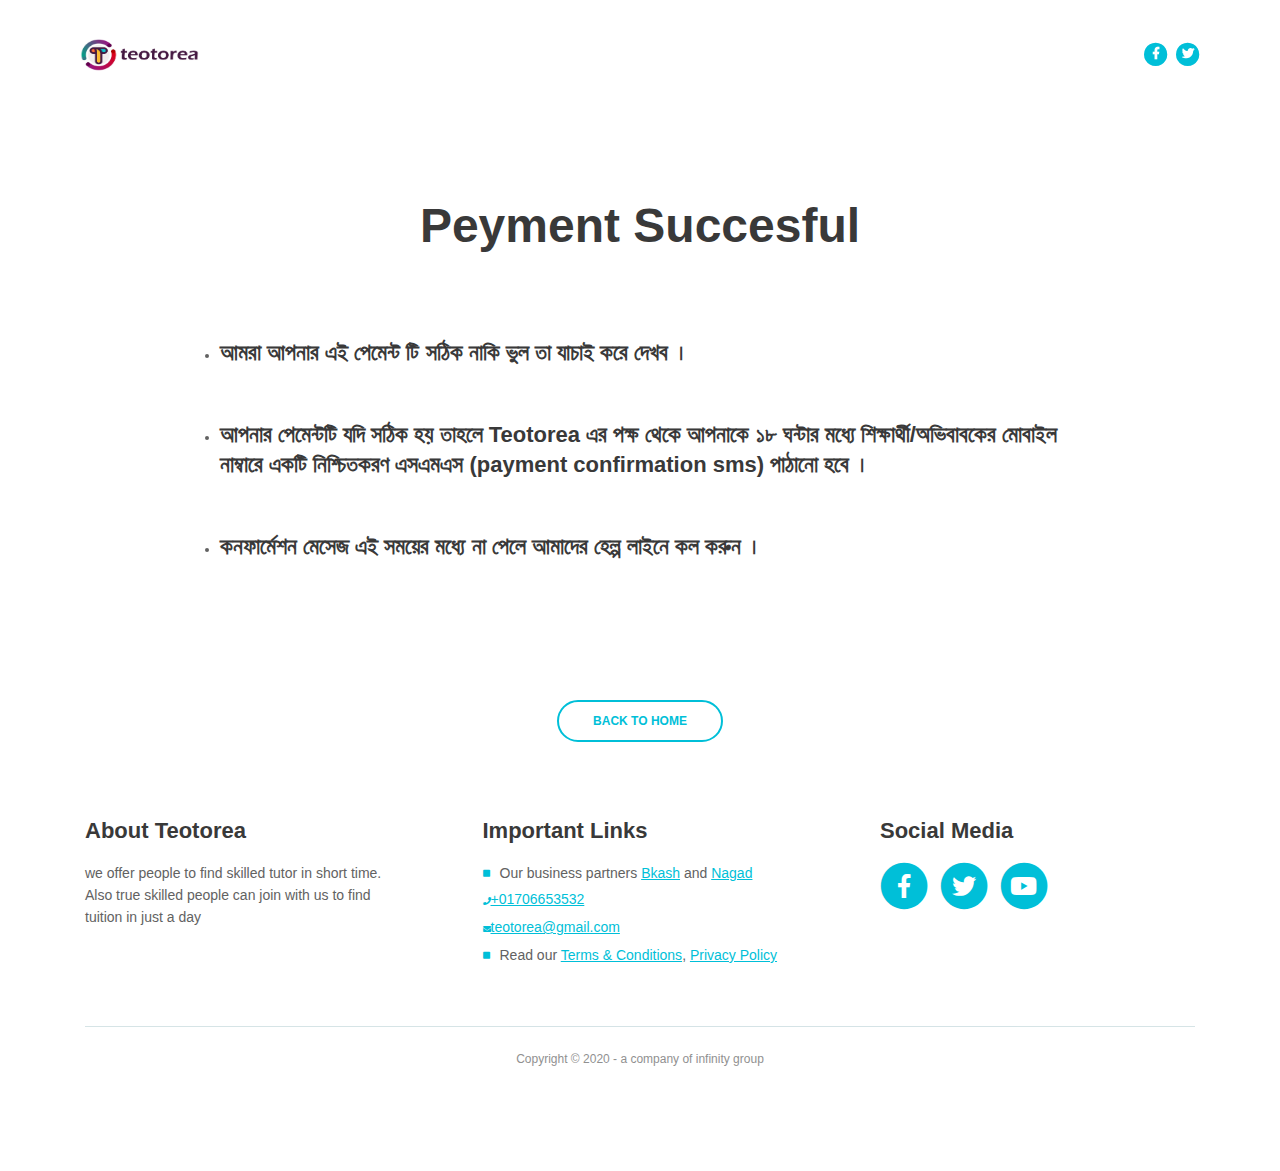
<file: Pay Bill Succes.html>
<!DOCTYPE html>
<html lang="en">
<head>
    <meta charset="utf-8">
    <meta name="viewport" content="width=device-width, initial-scale=1, shrink-to-fit=no">
    
    <!-- SEO Meta Tags -->
    <meta name="description" content="Create a stylish landing page for your business startup and get leads for the offered services with this HTML landing page template.">
    <meta name="author" content="Inovatik">

    <!-- OG Meta Tags to improve the way the post looks when you share the page on LinkedIn, Facebook, Google+ -->
	<meta property="og:site_name" content="" /> <!-- website name -->
	<meta property="og:site" content="" /> <!-- website link -->
	<meta property="og:title" content=""/> <!-- title shown in the actual shared post -->
	<meta property="og:description" content="" /> <!-- description shown in the actual shared post -->
	<meta property="og:image" content="" /> <!-- image link, make sure it's jpg -->
	<meta property="og:url" content="" /> <!-- where do you want your post to link to -->
	<meta property="og:type" content="article" />

    <!-- Website Title -->
    <title>Payment Succesful</title>
    
    <!-- Styles -->
    <link rel="preconnect" href="https://fonts.gstatic.com">
    <link href="https://fonts.googleapis.com/css2?family=Lato&display=swap" rel="stylesheet">
    <link href="css/bootstrap.css" rel="stylesheet">
    <link href="css/fontawesome-all.css" rel="stylesheet">
    <link href="css/swiper.css" rel="stylesheet">
	<link href="css/magnific-popup.css" rel="stylesheet">
    <link href="css/styles.css" rel="stylesheet">
    <link href="css/Bstyle.css" rel="stylesheet">
    
	
	<!-- Favicon  -->
    <link rel="icon" href="images/headlogo.png">
</head>
<body data-spy="scroll" data-target=".fixed-top">
    
    
    

    <!-- Navbar -->
    <nav class="navbar navbar-expand-lg navbar-dark navbar-custom fixed-top">
        <!-- Text Logo - Use this if you don't have a graphic logo -->
        <!-- <a class="navbar-brand logo-text page-scroll" href="index.html">Evolo</a> -->

        <!-- Image Logo -->
        <a class="navbar-brand logo-image" href="index.html"><img src="images/logoTT.png" alt="alternative"></a>
        
        <!-- Mobile Menu Toggle Button -->
        <button class="navbar-toggler" type="button" data-toggle="collapse" data-target="#navbarsExampleDefault" aria-controls="navbarsExampleDefault" aria-expanded="false" aria-label="Toggle navigation">
            <span class="navbar-toggler-awesome fas fa-bars"></span>
            <span class="navbar-toggler-awesome fas fa-times"></span>
        </button>
        <!-- end of mobile menu toggle button -->

        <div class="collapse navbar-collapse" id="navbarsExampleDefault">
            <ul class="navbar-nav ml-auto">
                <li class="nav-item">
                    <a class="nav-link page-scroll" href="index.html">Home <span class="sr-only">(current)</span></a>
                </li>
                <li class="nav-item">
                    <a class="nav-link page-scroll" href="Find tutior 1.html">Find Tutor</a>
                </li>
                <li class="nav-item">
                    <a class="nav-link page-scroll" href="tutor Registration 1.html">Registration as Tutor</a>
                </li>
                <li class="nav-item">
                    <a class="nav-link page-scroll" href="#footer">Contact</a>
                </li>
               

                <!-- Dropdown Menu -->          
                <li class="nav-item dropdown">
                    <a class="nav-link dropdown-toggle page-scroll" href="#about" id="navbarDropdown" role="button" aria-haspopup="true" aria-expanded="false">About</a>
                    <div class="dropdown-menu" aria-labelledby="navbarDropdown">
                        <a class="dropdown-item" href="terms-conditions.html"><span class="item-text">Terms Conditions</span></a>
                        <div class="dropdown-items-divide-hr"></div>
                        <a class="dropdown-item" href="privacy-policy.html"><span class="item-text">Privacy Policy</span></a>
                    </div>
                </li>
                <!-- end of dropdown menu -->


            </ul>
            <span class="nav-item social-icons">
                <span class="fa-stack">
                    <a href="#your-link">
                        <i class="fas fa-circle fa-stack-2x facebook"></i>
                        <i class="fab fa-facebook-f fa-stack-1x"></i>
                    </a>
                </span>
                <span class="fa-stack">
                    <a href="#your-link">
                        <i class="fas fa-circle fa-stack-2x twitter"></i>
                        <i class="fab fa-twitter fa-stack-1x"></i>
                    </a>
                </span>
            </span>
        </div>
    </nav> <!-- end of navbar -->
    <!-- end of navbar -->

<br><br><br><br><br><br><br><br><br>
    <div class="container">
        <div class="row">
            <div class="col-md-12">
               <center> <h1>Peyment Succesful</h1></center>
            </div> <!-- end of col -->
        </div> <!-- end of row -->
    </div> <!-- end of container -->




    <!-- Privacy Content -->
    <div class="ex-basic-2">
        <div class="container">
            <div class="row">
                <div class="col-lg-10 offset-lg-1">
 
                    
                    <div class="text-container">
                        
                        <ul class="li-space-lg">
                            <li>
                                <h4>আমরা আপনার এই পেমেন্ট টি সঠিক নাকি ভুল তা যাচাই করে দেখব ।</h4>
                             </li><br><br>
                            <li><h4>আপনার পেমেন্টটি যদি সঠিক হয় তাহলে Teotorea এর পক্ষ থেকে আপনাকে ১৮ ঘন্টার মধ্যে শিক্ষার্থী/অভিবাবকের মোবাইল নাম্বারে একটি নিশ্চিতকরণ এসএমএস (payment confirmation sms) পাঠানো হবে । </h4></li><br><br>
                            <li>
                               <h4> কনফার্মেশন মেসেজ এই সময়ের মধ্যে না পেলে আমাদের হেল্প লাইনে কল করুন ।</h4>
                            </li><br><br>

                            
                        </ul>
                    </div> <!-- end of text-container -->

            </div> <!-- end of row -->
            
        </div> <!-- end of container -->
    </div> <!-- end of ex-basic-2 -->
    <!-- end of privacy content -->

   
    <center>  <a class="btn-outline-reg back" href="index.html">BACK TO HOME</a></center>
            
     <!-- Footer -->
     <div id="footer" class="footer">
        <div class="container">
            <div class="row">
                <div class="col-md-4">
                    <div class="footer-col">
                        <h4>About Teotorea</h4>
                        <p>we offer people to find skilled tutor in short time. Also true skilled people can join with us to find tuition in just a day</p>
                    </div>
                </div> <!-- end of col -->
                <div class="col-md-4">
                    <div class="footer-col middle">
                        <h4>Important Links</h4>
                        <ul class="list-unstyled li-space-lg">
                            <li class="media">
                                <i class="fas fa-square"></i>
                                <div class="media-body">Our business partners <a class="turquoise" href="http://bkash.com">Bkash</a> and <a class="turquoise" href="http://nagad.com.bd">Nagad</a></div>
                            </li>
                            <li><i class="fas fa-phone"></i><a class="turquoise" href="tel:01706653532">+01706653532</a></li>
                            <li><i class="fas fa-envelope"></i><a class="turquoise" href="mailto:teotorea@gmail.com">teotorea@gmail.com</a></li>
                        
                            <li class="media">
                                <i class="fas fa-square"></i>
                                <div class="media-body">Read our <a class="turquoise" href="terms-conditions.html">Terms & Conditions</a>, <a class="turquoise" href="privacy-policy.html">Privacy Policy</a></div>
                            </li>
                        </ul>
                    </div>
                </div> <!-- end of col -->
                <div class="col-md-4">
                    <div class="footer-col last">
                        <h4>Social Media</h4>
                        <span class="fa-stack">
                            <a href="#your-link">
                                <i class="fas fa-circle fa-stack-2x"></i>
                                <i class="fab fa-facebook-f fa-stack-1x"></i>
                            </a>
                        </span>
                        <span class="fa-stack">
                            <a href="#your-link">
                                <i class="fas fa-circle fa-stack-2x"></i>
                                <i class="fab fa-twitter fa-stack-1x"></i>
                            </a>
                        </span>
                   
                        <span class="fa-stack">
                            <a href="https://www.youtube.com/channel/UC2UBwgFW3uZ6LqfXFMSoC9w">
                                <i class="fas fa-circle fa-stack-2x"></i>
                                <i class="fab fa-youtube fa-stack-1x"></i>
                            </a>
                        </span>
                    </div> 
                </div> <!-- end of col -->
            </div> <!-- end of row -->
        </div> <!-- end of container -->
    </div> <!-- end of footer -->  
    <!-- end of footer -->


    <!-- Copyright -->
    <div class="copyright">
        <div class="container">
            <div class="row">
                <div class="col-lg-12">
                    <p class="p-small">Copyright © 2020 - a company of infinity group</p>
                </div> <!-- end of col -->
            </div> <!-- enf of row -->
        </div> <!-- end of container -->
    </div> <!-- end of copyright --> 
    <!-- end of copyright -->
    
   

	
    <!-- Scripts -->
    <script src="js/jquery.min.js"></script> <!-- jQuery for Bootstrap's JavaScript plugins -->
    <script src="js/popper.min.js"></script> <!-- Popper tooltip library for Bootstrap -->
    <script src="js/bootstrap.min.js"></script> <!-- Bootstrap framework -->
    <script src="js/jquery.easing.min.js"></script> <!-- jQuery Easing for smooth scrolling between anchors -->
    <script src="js/swiper.min.js"></script> <!-- Swiper for image and text sliders -->
    <script src="js/jquery.magnific-popup.js"></script> <!-- Magnific Popup for lightboxes -->
    <script src="js/validator.min.js"></script> <!-- Validator.js - Bootstrap plugin that validates forms -->
    <script src="js/scripts.js"></script> <!-- Custom scripts -->
    
</body>
</html>
</file>
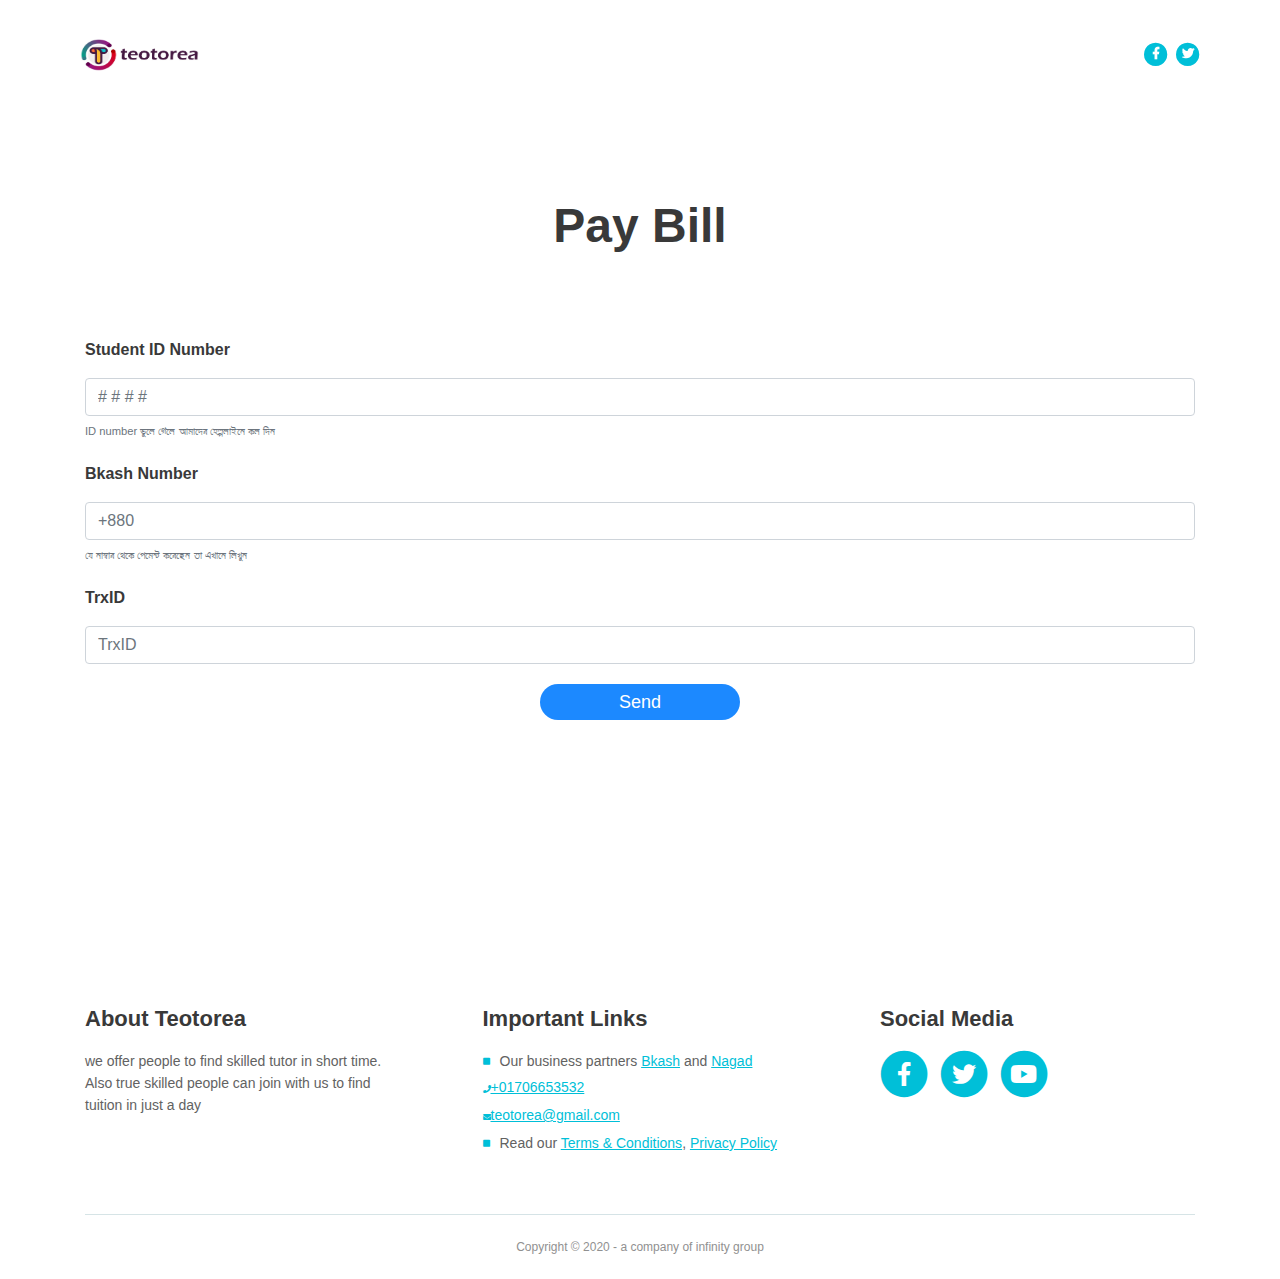
<file: Pay bill.html>
<!DOCTYPE html>
<html lang="en">
<head>
    <meta charset="utf-8">
    <meta name="viewport" content="width=device-width, initial-scale=1, shrink-to-fit=no">
    
    <!-- SEO Meta Tags -->
    <meta name="description" content="Create a stylish landing page for your business startup and get leads for the offered services with this HTML landing page template.">
    <meta name="author" content="Inovatik">

    <!-- OG Meta Tags to improve the way the post looks when you share the page on LinkedIn, Facebook, Google+ -->
	<meta property="og:site_name" content="" /> <!-- website name -->
	<meta property="og:site" content="" /> <!-- website link -->
	<meta property="og:title" content=""/> <!-- title shown in the actual shared post -->
	<meta property="og:description" content="" /> <!-- description shown in the actual shared post -->
	<meta property="og:image" content="" /> <!-- image link, make sure it's jpg -->
	<meta property="og:url" content="" /> <!-- where do you want your post to link to -->
	<meta property="og:type" content="article" />

    <!-- Website Title -->
    <title>Pay Bill -Teotorea</title>
    
    <!-- Styles -->
    <link rel="preconnect" href="https://fonts.gstatic.com">
    <link href="https://fonts.googleapis.com/css2?family=Lato&display=swap" rel="stylesheet">
    <link href="css/bootstrap.css" rel="stylesheet">
    <link href="css/fontawesome-all.css" rel="stylesheet">
    <link href="css/swiper.css" rel="stylesheet">
	<link href="css/magnific-popup.css" rel="stylesheet">
    <link href="css/styles.css" rel="stylesheet">
    <link href="css/Bstyle.css" rel="stylesheet">
    
	
	<!-- Favicon  -->
    <link rel="icon" href="images/headlogo.png">
</head>
<body data-spy="scroll" data-target=".fixed-top">
    
    
    

    <!-- Navbar -->
    <nav class="navbar navbar-expand-lg navbar-dark navbar-custom fixed-top">
        <!-- Text Logo - Use this if you don't have a graphic logo -->
        <!-- <a class="navbar-brand logo-text page-scroll" href="index.html">Evolo</a> -->

        <!-- Image Logo -->
        <a class="navbar-brand logo-image" href="index.html"><img src="images/logoTT.png" alt="alternative"></a>
        
        <!-- Mobile Menu Toggle Button -->
        <button class="navbar-toggler" type="button" data-toggle="collapse" data-target="#navbarsExampleDefault" aria-controls="navbarsExampleDefault" aria-expanded="false" aria-label="Toggle navigation">
            <span class="navbar-toggler-awesome fas fa-bars"></span>
            <span class="navbar-toggler-awesome fas fa-times"></span>
        </button>
        <!-- end of mobile menu toggle button -->

        <div class="collapse navbar-collapse" id="navbarsExampleDefault">
            <ul class="navbar-nav ml-auto">
                <li class="nav-item">
                    <a class="nav-link page-scroll" href="index.html">Home <span class="sr-only">(current)</span></a>
                </li>
                <li class="nav-item">
                    <a class="nav-link page-scroll" href="Find tutior 1.html">Find Tutor</a>
                </li>
                <li class="nav-item">
                    <a class="nav-link page-scroll" href="tutor Registration 1.html">Registration as Tutor</a>
                </li>
                <li class="nav-item">
                    <a class="nav-link page-scroll" href="#footer">Contact</a>
                </li>
               

                <!-- Dropdown Menu -->          
                <li class="nav-item dropdown">
                    <a class="nav-link dropdown-toggle page-scroll" href="#about" id="navbarDropdown" role="button" aria-haspopup="true" aria-expanded="false">About</a>
                    <div class="dropdown-menu" aria-labelledby="navbarDropdown">
                        <a class="dropdown-item" href="terms-conditions.html"><span class="item-text">Terms Conditions</span></a>
                        <div class="dropdown-items-divide-hr"></div>
                        <a class="dropdown-item" href="privacy-policy.html"><span class="item-text">Privacy Policy</span></a>
                    </div>
                </li>
                <!-- end of dropdown menu -->


            </ul>
            <span class="nav-item social-icons">
                <span class="fa-stack">
                    <a href="#your-link">
                        <i class="fas fa-circle fa-stack-2x facebook"></i>
                        <i class="fab fa-facebook-f fa-stack-1x"></i>
                    </a>
                </span>
                <span class="fa-stack">
                    <a href="#your-link">
                        <i class="fas fa-circle fa-stack-2x twitter"></i>
                        <i class="fab fa-twitter fa-stack-1x"></i>
                    </a>
                </span>
            </span>
        </div>
    </nav> <!-- end of navbar -->
    <!-- end of navbar -->

<br><br><br><br><br><br><br><br><br>
    <div class="container">
        <div class="row">
            <div class="col-md-12">
               <center> <h1>Pay Bill</h1></center>
            </div> <!-- end of col -->
        </div> <!-- end of row -->
    </div> <!-- end of container -->




    <!-- Privacy Content -->
    <div class="ex-basic-2">
        <div class="container">
            <form name="submit-to-google-sheet">
                <div class="form-group">
                    <label for="stid"><h6>Student ID Number</h6></label>
                    <input type="number" id="stid" class="form-control" name="ST ID" placeholder="# # # #" required>
                    <small class="form-text text-muted">ID number ভুলে গেলে আমাদের হেল্পলাইনে কল দিন </small>
                  </div>
                <div class="form-group">
                  <label for="bkashnum"><h6>Bkash Number</h6></label>
                  <input type="number" id="bkashnum" class="form-control" name="Bkash" placeholder="+880" required>
                  <small id="bkashnum" class="form-text text-muted">যে নাম্বার থেকে পেমেন্ট করেছেন তা এখানে লিখুন</small>
                </div>
                <div class="form-group">
                  <label for="trxid"><h6>TrxID</h6></label>
                  <input type="text" class="form-control" name="TrxID" placeholder="TrxID" onkeyup="this.value = this.value.toUpperCase();" required>
                </div>
                
                   <center>
                    <div class="main">
                        <button class="button">Send</button>
                        
                        
                        <div class="loader">
                          <div class="check">
                            <span class="check-one"></span>
                            <span class="check-two"></span>
                          </div>
                        </div>
                        
                      </div>
                      <!-- partial -->
                        <script  src="js/Bloder.js"></script>
                    </center> 
                      
                </form>     
                    <script>
                        const scriptURL = 'https://script.google.com/macros/s/AKfycbz3Pq0aI2kCnkojEzhpPkvm-DnINAoOFRB9wQQ6ynoQTS8A_8w/exec'
                        const form = document.forms['submit-to-google-sheet']
                      
                        form.addEventListener('submit', e => {
                          e.preventDefault()
                          fetch(scriptURL, { method: 'POST', body: new FormData(form)})
                            .then(response => location.replace("Pay bill Succes.html"))
                            .catch(error => console.error('Error!', error.message))
                        })
                      </script>
                 
            
        </div> <!-- end of container -->
    </div> <!-- end of ex-basic-2 -->
    <!-- end of privacy content -->


   <!-- Footer -->
   <div id="footer" class="footer">
    <div class="container">
        <div class="row">
            <div class="col-md-4">
                <div class="footer-col">
                    <h4>About Teotorea</h4>
                    <p>we offer people to find skilled tutor in short time. Also true skilled people can join with us to find tuition in just a day</p>
                </div>
            </div> <!-- end of col -->
            <div class="col-md-4">
                <div class="footer-col middle">
                    <h4>Important Links</h4>
                    <ul class="list-unstyled li-space-lg">
                        <li class="media">
                            <i class="fas fa-square"></i>
                            <div class="media-body">Our business partners <a class="turquoise" href="http://bkash.com">Bkash</a> and <a class="turquoise" href="http://nagad.com.bd">Nagad</a></div>
                        </li>
                        <li><i class="fas fa-phone"></i><a class="turquoise" href="tel:01706653532">+01706653532</a></li>
                        <li><i class="fas fa-envelope"></i><a class="turquoise" href="mailto:teotorea@gmail.com">teotorea@gmail.com</a></li>
                    
                        <li class="media">
                            <i class="fas fa-square"></i>
                            <div class="media-body">Read our <a class="turquoise" href="terms-conditions.html">Terms & Conditions</a>, <a class="turquoise" href="privacy-policy.html">Privacy Policy</a></div>
                        </li>
                    </ul>
                </div>
            </div> <!-- end of col -->
            <div class="col-md-4">
                <div class="footer-col last">
                    <h4>Social Media</h4>
                    <span class="fa-stack">
                        <a href="https://mobile.facebook.com/Teotorea-102738591779343">
                            <i class="fas fa-circle fa-stack-2x"></i>
                            <i class="fab fa-facebook-f fa-stack-1x"></i>
                        </a>
                    </span>
                    <span class="fa-stack">
                        <a href="https://twitter.com/teotorea">
                            <i class="fas fa-circle fa-stack-2x"></i>
                            <i class="fab fa-twitter fa-stack-1x"></i>
                        </a>
                    </span>
                    
                    <span class="fa-stack">
                        <a href="https://www.youtube.com/channel/UC2UBwgFW3uZ6LqfXFMSoC9w">
                            <i class="fas fa-circle fa-stack-2x"></i>
                            <i class="fab fa-youtube fa-stack-1x"></i>
                        </a>
                    </span>
                </div> 
            </div> <!-- end of col -->
        </div> <!-- end of row -->
    </div> <!-- end of container -->
</div> <!-- end of footer -->  
<!-- end of footer -->


<!-- Copyright -->
<div class="copyright">
    <div class="container">
        <div class="row">
            <div class="col-lg-12">
                <p class="p-small">Copyright © 2020 - a company of infinity group</p>
            </div> <!-- end of col -->
        </div> <!-- enf of row -->
    </div> <!-- end of container -->
</div> <!-- end of copyright --> 
<!-- end of copyright -->

   
    <!-- Scripts -->
    <script src="js/jquery.min.js"></script> <!-- jQuery for Bootstrap's JavaScript plugins -->
    <script src="js/popper.min.js"></script> <!-- Popper tooltip library for Bootstrap -->
    <script src="js/bootstrap.min.js"></script> <!-- Bootstrap framework -->
    <script src="js/jquery.easing.min.js"></script> <!-- jQuery Easing for smooth scrolling between anchors -->
    <script src="js/swiper.min.js"></script> <!-- Swiper for image and text sliders -->
    <script src="js/jquery.magnific-popup.js"></script> <!-- Magnific Popup for lightboxes -->
    <script src="js/validator.min.js"></script> <!-- Validator.js - Bootstrap plugin that validates forms -->
    <script src="js/scripts.js"></script> <!-- Custom scripts -->
    
</body>
</html>
</file>
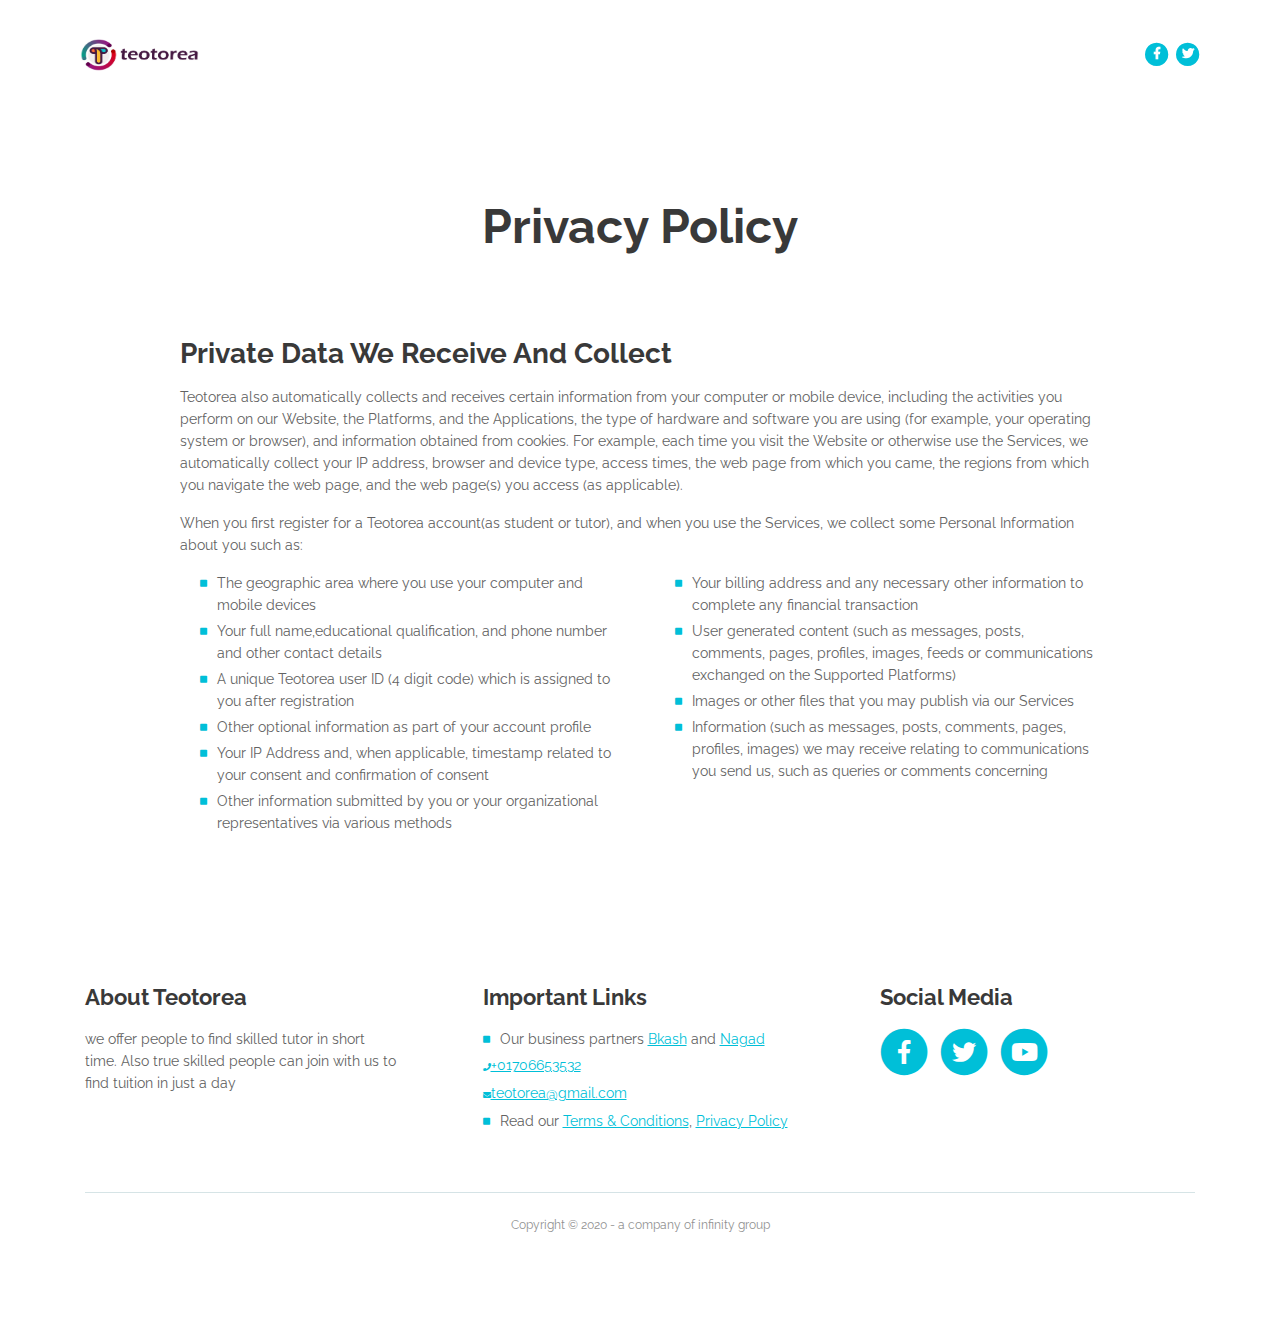
<file: privacy-policy.html>
<!DOCTYPE html>
<html lang="en">
<head>
    <meta charset="utf-8">
    <meta name="viewport" content="width=device-width, initial-scale=1, shrink-to-fit=no">
    
    <!-- SEO Meta Tags -->
    <meta name="description" content="Create a stylish landing page for your business startup and get leads for the offered services with this HTML landing page template.">
    <meta name="author" content="Inovatik">

    <!-- OG Meta Tags to improve the way the post looks when you share the page on LinkedIn, Facebook, Google+ -->
	<meta property="og:site_name" content="" /> <!-- website name -->
	<meta property="og:site" content="" /> <!-- website link -->
	<meta property="og:title" content=""/> <!-- title shown in the actual shared post -->
	<meta property="og:description" content="" /> <!-- description shown in the actual shared post -->
	<meta property="og:image" content="" /> <!-- image link, make sure it's jpg -->
	<meta property="og:url" content="" /> <!-- where do you want your post to link to -->
	<meta property="og:type" content="article" />

    <!-- Website Title -->
    <title>privacy-policy -Teotorea</title>
    
    <!-- Styles -->
    <link href="https://fonts.googleapis.com/css?family=Raleway:400,400i,600,700,700i&amp;subset=latin-ext" rel="stylesheet">
    <link href="css/bootstrap.css" rel="stylesheet">
    <link href="css/fontawesome-all.css" rel="stylesheet">
    <link href="css/swiper.css" rel="stylesheet">
	<link href="css/magnific-popup.css" rel="stylesheet">
    <link href="css/styles.css" rel="stylesheet">
	
	<!-- Favicon  -->
    <link rel="icon" href="images/headlogo.png">
</head>
<body data-spy="scroll" data-target=".fixed-top">
    
    
    

    <!-- Navbar -->
    <nav class="navbar navbar-expand-lg navbar-dark navbar-custom fixed-top">
        <!-- Text Logo - Use this if you don't have a graphic logo -->
        <!-- <a class="navbar-brand logo-text page-scroll" href="index.html">Evolo</a> -->

        <!-- Image Logo -->
        <a class="navbar-brand logo-image" href="index.html"><img src="images/logoTT.png" alt="alternative"></a>
        
        <!-- Mobile Menu Toggle Button -->
        <button class="navbar-toggler" type="button" data-toggle="collapse" data-target="#navbarsExampleDefault" aria-controls="navbarsExampleDefault" aria-expanded="false" aria-label="Toggle navigation">
            <span class="navbar-toggler-awesome fas fa-bars"></span>
            <span class="navbar-toggler-awesome fas fa-times"></span>
        </button>
        <!-- end of mobile menu toggle button -->

        <div class="collapse navbar-collapse" id="navbarsExampleDefault">
            <ul class="navbar-nav ml-auto">
                <li class="nav-item">
                    <a class="nav-link page-scroll" href="index.html">Home <span class="sr-only">(current)</span></a>
                </li>
                <li class="nav-item">
                    <a class="nav-link page-scroll" href="Find tutior 1.html">Find Tutor</a>
                </li>
                <li class="nav-item">
                    <a class="nav-link page-scroll" href="tutor Registration 1.html">Registration as Tutor</a>
                </li>
                <li class="nav-item">
                    <a class="nav-link page-scroll" href="#footer">Contact</a>
                </li>
               

                <!-- Dropdown Menu -->          
                <li class="nav-item dropdown">
                    <a class="nav-link dropdown-toggle page-scroll" href="#about" id="navbarDropdown" role="button" aria-haspopup="true" aria-expanded="false">About</a>
                    <div class="dropdown-menu" aria-labelledby="navbarDropdown">
                        <a class="dropdown-item" href="terms-conditions.html"><span class="item-text">Terms Conditions</span></a>
                        <div class="dropdown-items-divide-hr"></div>
                        <a class="dropdown-item" href="privacy-policy.html"><span class="item-text">Privacy Policy</span></a>
                    </div>
                </li>
                <!-- end of dropdown menu -->


            </ul>
            <span class="nav-item social-icons">
                <span class="fa-stack">
                    <a href="#your-link">
                        <i class="fas fa-circle fa-stack-2x facebook"></i>
                        <i class="fab fa-facebook-f fa-stack-1x"></i>
                    </a>
                </span>
                <span class="fa-stack">
                    <a href="#your-link">
                        <i class="fas fa-circle fa-stack-2x twitter"></i>
                        <i class="fab fa-twitter fa-stack-1x"></i>
                    </a>
                </span>
            </span>
        </div>
    </nav> <!-- end of navbar -->
    <!-- end of navbar -->

<br><br><br><br><br><br><br><br><br>
    <div class="container">
        <div class="row">
            <div class="col-md-12">
               <center> <h1>Privacy Policy</h1></center>
            </div> <!-- end of col -->
        </div> <!-- end of row -->
    </div> <!-- end of container -->




    <!-- Privacy Content -->
    <div class="ex-basic-2">
        <div class="container">
            <div class="row">
                <div class="col-lg-10 offset-lg-1">
 
                   
                    <div class="text-container">
                        <h3>Private Data We Receive And Collect</h3>
                        <p>Teotorea also automatically collects and receives certain information from your computer or mobile device, including the activities you perform on our Website, the Platforms, and the Applications, the type of hardware and software you are using (for example, your operating system or browser), and information obtained from cookies. For example, each time you visit the Website or otherwise use the Services, we automatically collect your IP address, browser and device type, access times, the web page from which you came, the regions from which you navigate the web page, and the web page(s) you access (as applicable).</p>
                        <p>When you first register for a Teotorea account(as student or tutor), and when you use the Services, we collect some Personal Information about you such as:</p>
                        <div class="row">
                            <div class="col-md-6">
                                <ul class="list-unstyled li-space-lg indent">
                                    <li class="media">
                                        <i class="fas fa-square"></i>
                                        <div class="media-body">The geographic area where you use your computer and mobile devices</div>
                                    </li>
                                    <li class="media">
                                        <i class="fas fa-square"></i>
                                        <div class="media-body">Your full name,educational qualification, and phone number and other contact details</div>
                                    </li>
                                    <li class="media">
                                        <i class="fas fa-square"></i>
                                        <div class="media-body">A unique Teotorea user ID (4 digit code) which is assigned to you after registration</div>
                                    </li>
                                    <li class="media">
                                        <i class="fas fa-square"></i>
                                        <div class="media-body">Other optional information as part of your account profile</div>
                                    </li>
                                    <li class="media">
                                        <i class="fas fa-square"></i>
                                        <div class="media-body">Your IP Address and, when applicable, timestamp related to your consent and confirmation of consent</div>
                                    </li>
                                    <li class="media">
                                        <i class="fas fa-square"></i>
                                        <div class="media-body">Other information submitted by you or your organizational representatives via various methods</div>
                                    </li>
                                </ul>
                            </div> <!-- end of col -->

                            <div class="col-md-6">
                                <ul class="list-unstyled li-space-lg indent">
                                    <li class="media">
                                        <i class="fas fa-square"></i>
                                        <div class="media-body">Your billing address and any necessary other information to complete any financial transaction</div>
                                    </li>
                                    <li class="media">
                                        <i class="fas fa-square"></i>
                                        <div class="media-body">User generated content (such as messages, posts, comments, pages, profiles, images, feeds or communications exchanged on the Supported Platforms)</div>
                                    </li>
                                    <li class="media">
                                        <i class="fas fa-square"></i>
                                        <div class="media-body">Images or other files that you may publish via our Services</div>
                                    </li>
                                    <li class="media">
                                        <i class="fas fa-square"></i>
                                        <div class="media-body">Information (such as messages, posts, comments, pages, profiles, images) we may receive relating to communications you send us, such as queries or comments concerning</div>
                                    </li>
                                </ul>
                            </div> <!-- end of col -->
                        </div> <!-- end of row -->
                    </div> <!-- end of text-container-->
            </div> <!-- end of row -->
                
       
        </div> <!-- end of container -->
    </div> <!-- end of ex-basic-2 -->
    <!-- end of privacy content -->



    
   <!-- Footer -->
   <div id="footer" class="footer">
    <div class="container">
        <div class="row">
            <div class="col-md-4">
                <div class="footer-col">
                    <h4>About Teotorea</h4>
                    <p>we offer people to find skilled tutor in short time. Also true skilled people can join with us to find tuition in just a day</p>
                </div>
            </div> <!-- end of col -->
            <div class="col-md-4">
                <div class="footer-col middle">
                    <h4>Important Links</h4>
                    <ul class="list-unstyled li-space-lg">
                        <li class="media">
                            <i class="fas fa-square"></i>
                            <div class="media-body">Our business partners <a class="turquoise" href="http://bkash.com">Bkash</a> and <a class="turquoise" href="http://nagad.com.bd">Nagad</a></div>
                        </li>
                        <li><i class="fas fa-phone"></i><a class="turquoise" href="tel:01706653532">+01706653532</a></li>
                        <li><i class="fas fa-envelope"></i><a class="turquoise" href="mailto:teotorea@gmail.com">teotorea@gmail.com</a></li>
                    
                        <li class="media">
                            <i class="fas fa-square"></i>
                            <div class="media-body">Read our <a class="turquoise" href="terms-conditions.html">Terms & Conditions</a>, <a class="turquoise" href="privacy-policy.html">Privacy Policy</a></div>
                        </li>
                    </ul>
                </div>
            </div> <!-- end of col -->
            <div class="col-md-4">
                <div class="footer-col last">
                    <h4>Social Media</h4>
                    <span class="fa-stack">
                        <a href="https://mobile.facebook.com/Teotorea-102738591779343">
                            <i class="fas fa-circle fa-stack-2x"></i>
                            <i class="fab fa-facebook-f fa-stack-1x"></i>
                        </a>
                    </span>
                    <span class="fa-stack">
                        <a href="https://twitter.com/teotorea">
                            <i class="fas fa-circle fa-stack-2x"></i>
                            <i class="fab fa-twitter fa-stack-1x"></i>
                        </a>
                    </span>
                    

            
                    <span class="fa-stack">
                        <a href="https://www.youtube.com/channel/UC2UBwgFW3uZ6LqfXFMSoC9w">
                            <i class="fas fa-circle fa-stack-2x"></i>
                            <i class="fab fa-youtube fa-stack-1x"></i>
                        </a>
                    </span>
                </div> 
            </div> <!-- end of col -->
        </div> <!-- end of row -->
    </div> <!-- end of container -->
</div> <!-- end of footer -->  
<!-- end of footer -->


<!-- Copyright -->
<div class="copyright">
    <div class="container">
        <div class="row">
            <div class="col-lg-12">
                <p class="p-small">Copyright © 2020 - a company of infinity group</p>
            </div> <!-- end of col -->
        </div> <!-- enf of row -->
    </div> <!-- end of container -->
</div> <!-- end of copyright --> 
<!-- end of copyright -->

   
    <!-- Scripts -->
    <script src="js/jquery.min.js"></script> <!-- jQuery for Bootstrap's JavaScript plugins -->
    <script src="js/popper.min.js"></script> <!-- Popper tooltip library for Bootstrap -->
    <script src="js/bootstrap.min.js"></script> <!-- Bootstrap framework -->
    <script src="js/jquery.easing.min.js"></script> <!-- jQuery Easing for smooth scrolling between anchors -->
    <script src="js/swiper.min.js"></script> <!-- Swiper for image and text sliders -->
    <script src="js/jquery.magnific-popup.js"></script> <!-- Magnific Popup for lightboxes -->
    <script src="js/validator.min.js"></script> <!-- Validator.js - Bootstrap plugin that validates forms -->
    <script src="js/scripts.js"></script> <!-- Custom scripts -->
    
</body>
</html>
</file>
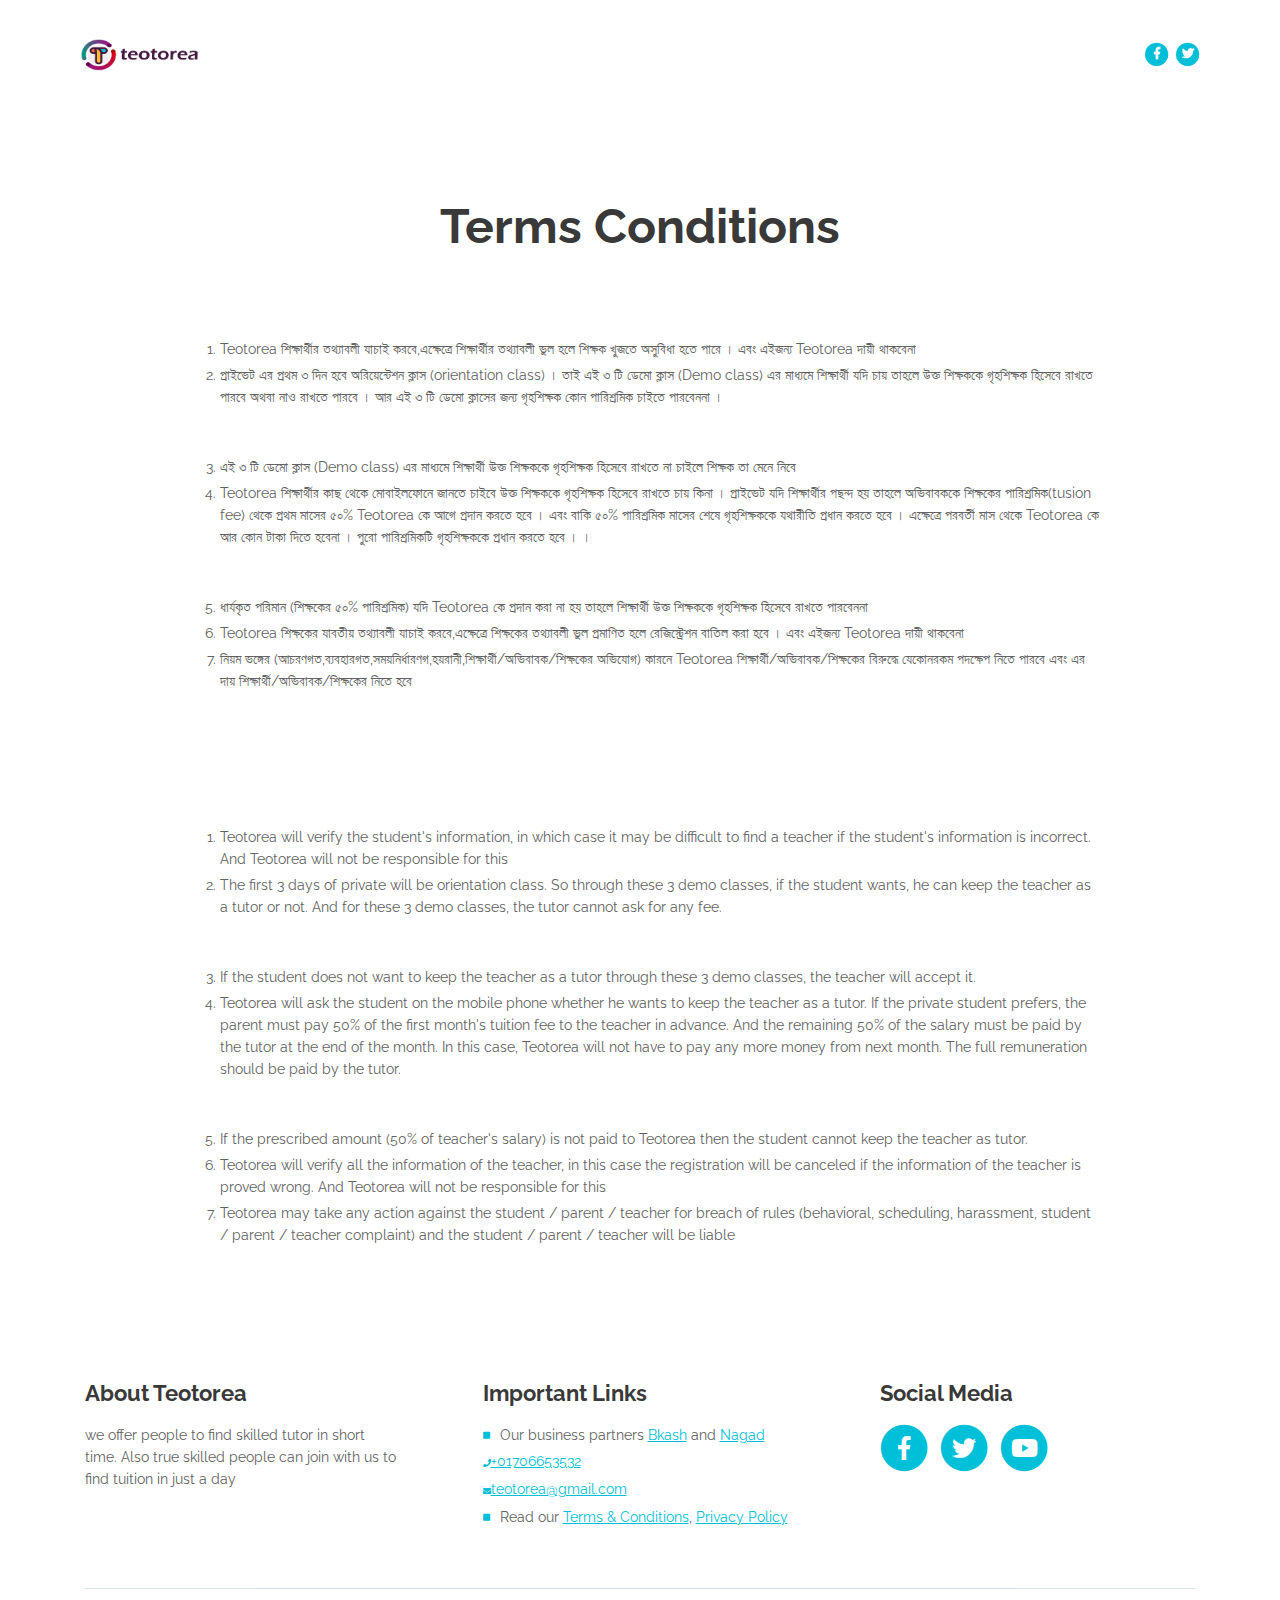
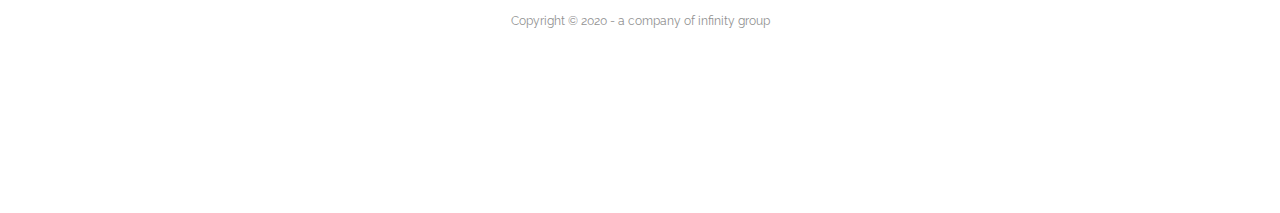
<file: terms-conditions.html>
<!DOCTYPE html>
<html lang="en">
<head>
    <meta charset="utf-8">
    <meta name="viewport" content="width=device-width, initial-scale=1, shrink-to-fit=no">
    
    <!-- SEO Meta Tags -->
    <meta name="description" content="Create a stylish landing page for your business startup and get leads for the offered services with this HTML landing page template.">
    <meta name="author" content="Inovatik">

    <!-- OG Meta Tags to improve the way the post looks when you share the page on LinkedIn, Facebook, Google+ -->
	<meta property="og:site_name" content="" /> <!-- website name -->
	<meta property="og:site" content="" /> <!-- website link -->
	<meta property="og:title" content=""/> <!-- title shown in the actual shared post -->
	<meta property="og:description" content="" /> <!-- description shown in the actual shared post -->
	<meta property="og:image" content="" /> <!-- image link, make sure it's jpg -->
	<meta property="og:url" content="" /> <!-- where do you want your post to link to -->
	<meta property="og:type" content="article" />

    <!-- Website Title -->
    <title>terms-conditions -Teotorea</title>
    
    <!-- Styles -->
    <link href="https://fonts.googleapis.com/css?family=Raleway:400,400i,600,700,700i&amp;subset=latin-ext" rel="stylesheet">
    <link href="css/bootstrap.css" rel="stylesheet">
    <link href="css/fontawesome-all.css" rel="stylesheet">
    <link href="css/swiper.css" rel="stylesheet">
	<link href="css/magnific-popup.css" rel="stylesheet">
    <link href="css/styles.css" rel="stylesheet">
	
	<!-- Favicon  -->
    <link rel="icon" href="images/headlogo.png">
</head>
<body data-spy="scroll" data-target=".fixed-top">
    
    
    

    <!-- Navbar -->
    <nav class="navbar navbar-expand-lg navbar-dark navbar-custom fixed-top">
        <!-- Text Logo - Use this if you don't have a graphic logo -->
        <!-- <a class="navbar-brand logo-text page-scroll" href="index.html">Evolo</a> -->

        <!-- Image Logo -->
        <a class="navbar-brand logo-image" href="index.html"><img src="images/logoTT.png" alt="alternative"></a>
        
        <!-- Mobile Menu Toggle Button -->
        <button class="navbar-toggler" type="button" data-toggle="collapse" data-target="#navbarsExampleDefault" aria-controls="navbarsExampleDefault" aria-expanded="false" aria-label="Toggle navigation">
            <span class="navbar-toggler-awesome fas fa-bars"></span>
            <span class="navbar-toggler-awesome fas fa-times"></span>
        </button>
        <!-- end of mobile menu toggle button -->

        <div class="collapse navbar-collapse" id="navbarsExampleDefault">
            <ul class="navbar-nav ml-auto">
                <li class="nav-item">
                    <a class="nav-link page-scroll" href="index.html">Home <span class="sr-only">(current)</span></a>
                </li>
                <li class="nav-item">
                    <a class="nav-link page-scroll" href="Find tutior 1.html">Find Tutor</a>
                </li>
                <li class="nav-item">
                    <a class="nav-link page-scroll" href="tutor Registration 1.html">Registration as Tutor</a>
                </li>
                <li class="nav-item">
                    <a class="nav-link page-scroll" href="#footer">Contact</a>
                </li>
               

                <!-- Dropdown Menu -->          
                <li class="nav-item dropdown">
                    <a class="nav-link dropdown-toggle page-scroll" href="#about" id="navbarDropdown" role="button" aria-haspopup="true" aria-expanded="false">About</a>
                    <div class="dropdown-menu" aria-labelledby="navbarDropdown">
                        <a class="dropdown-item" href="terms-conditions.html"><span class="item-text">Terms Conditions</span></a>
                        <div class="dropdown-items-divide-hr"></div>
                        <a class="dropdown-item" href="privacy-policy.html"><span class="item-text">Privacy Policy</span></a>
                    </div>
                </li>
                <!-- end of dropdown menu -->


            </ul>
            <span class="nav-item social-icons">
                <span class="fa-stack">
                    <a href="#your-link">
                        <i class="fas fa-circle fa-stack-2x facebook"></i>
                        <i class="fab fa-facebook-f fa-stack-1x"></i>
                    </a>
                </span>
                <span class="fa-stack">
                    <a href="#your-link">
                        <i class="fas fa-circle fa-stack-2x twitter"></i>
                        <i class="fab fa-twitter fa-stack-1x"></i>
                    </a>
                </span>
            </span>
        </div>
    </nav> <!-- end of navbar -->
    <!-- end of navbar -->

<br><br><br><br><br><br><br><br><br>
    <div class="container">
        <div class="row">
            <div class="col-md-12">
               <center> <h1>Terms Conditions</h1></center>
            </div> <!-- end of col -->
        </div> <!-- end of row -->
    </div> <!-- end of container -->




    <!-- Privacy Content -->
    <div class="ex-basic-2">
        <div class="container">
            <div class="row">
                <div class="col-lg-10 offset-lg-1">
 
                    
                    <div class="text-container">
                        
                        <ol class="li-space-lg">
                            <li>Teotorea শিক্ষার্থীর তথ্যাবলী যাচাই করবে,এক্ষেত্রে শিক্ষার্থীর তথ্যাবলী ভুল হলে শিক্ষক খুজতে অসুবিধা হতে পারে । এবং এইজন্য Teotorea দায়ী থাকবেনা </li>
                            <li>
                                প্রাইভেট এর প্রথম ৩ দিন হবে অরিয়েন্টেশন ক্লাস (orientation class) । তাই এই ৩ টি ডেমো ক্লাস (Demo class) এর মাধ্যমে শিক্ষার্থী যদি চায় তাহলে উক্ত শিক্ষককে গৃহশিক্ষক হিসেবে রাখতে পারবে অথবা নাও রাখতে পারবে । আর এই ৩ টি ডেমো ক্লাসের জন্য গৃহশিক্ষক কোন পারিশ্রমিক চাইতে পারবেননা ।
                            </li><br><br>
                            <li>এই ৩ টি ডেমো ক্লাস (Demo class) এর মাধ্যমে শিক্ষার্থী উক্ত শিক্ষককে গৃহশিক্ষক হিসেবে রাখতে না চাইলে শিক্ষক তা মেনে নিবে</li>

                            <li>Teotorea শিক্ষার্থীর কাছ থেকে মোবাইলফোনে জানতে চাইবে উক্ত শিক্ষককে গৃহশিক্ষক হিসেবে রাখতে চায় কিনা । প্রাইভেট যদি শিক্ষার্থীর পছন্দ হয় তাহলে অভিবাবককে শিক্ষকের পারিশ্রমিক(tusion fee) থেকে প্রথম মাসের ৫০% Teotorea কে আগে প্রদান করতে হবে । এবং বাকি ৫০% পারিশ্রমিক মাসের শেষে গৃহশিক্ষককে যথারীতি প্রধান করতে হবে । এক্ষেত্রে পরবর্তী মাস থেকে Teotorea কে আর কোন টাকা দিতে হবেনা । পুরো পারিশ্রমিকটি গৃহশিক্ষককে প্রধান করতে হবে । ।
                            </li><br><br>
                            <li>
                                ধার্যকৃত পরিমান (শিক্ষকের ৫০% পারিশ্রমিক) যদি Teotorea কে প্রদান করা না হয় তাহলে শিক্ষার্থী উক্ত শিক্ষককে গৃহশিক্ষক হিসেবে রাখতে পারবেননা </li>
                            <li> Teotorea শিক্ষকের যাবতীয় তথ্যাবলী যাচাই করবে,এক্ষেত্রে শিক্ষকের তথ্যাবলী ভুল প্রমাণিত হলে রেজিস্ট্রেশন বাতিল করা হবে । এবং এইজন্য Teotorea দায়ী থাকবেনা </li>
                            <li>নিয়ম ভঙ্গের (আচরণগত,ব্যবহারগত,সময়নির্ধারণগ,হয়রানী,শিক্ষার্থী/অভিবাবক/শিক্ষকের অভিযোগ) কারনে Teotorea শিক্ষার্থী/অভিবাবক/শিক্ষকের বিরুদ্ধে যেকোনরকম পদক্ষেপ নিতে পারবে এবং এর দায় শিক্ষার্থী/অভিবাবক/শিক্ষকের নিতে হবে</li>
                        </ol>
                    </div> <!-- end of text-container -->

            </div> <!-- end of row -->
                
       
        </div> <!-- end of container -->
    </div> <!-- end of ex-basic-2 -->
    <!-- end of privacy content -->
     <!-- Privacy Content -->
     <div class="ex-basic-2">
        <div class="container">
            <div class="row">
                <div class="col-lg-10 offset-lg-1">
 
                    
                    <div class="text-container">
                        
                        <ol class="li-space-lg">
                            <li>Teotorea will verify the student's information, in which case it may be difficult to find a teacher if the student's information is incorrect. And Teotorea will not be responsible for this</li>
                            <li>
                                The first 3 days of private will be orientation class. So through these 3 demo classes, if the student wants, he can keep the teacher as a tutor or not. And for these 3 demo classes, the tutor cannot ask for any fee.
                             </li><br><br>
                            <li>
                                If the student does not want to keep the teacher as a tutor through these 3 demo classes, the teacher will accept it.</li>

                            <li>
                                Teotorea will ask the student on the mobile phone whether he wants to keep the teacher as a tutor. If the private student prefers, the parent must pay 50% of the first month's tuition fee to the teacher in advance. And the remaining 50% of the salary must be paid by the tutor at the end of the month. In this case, Teotorea will not have to pay any more money from next month. The full remuneration should be paid by the tutor. </li><br><br>
                            <li>
                               If the prescribed amount (50% of teacher's salary) is not paid to Teotorea then the student cannot keep the teacher as tutor.</li>
                            <li>Teotorea will verify all the information of the teacher, in this case the registration will be canceled if the information of the teacher is proved wrong. And Teotorea will not be responsible for this</li>
                            <li>
                                Teotorea may take any action against the student / parent / teacher for breach of rules (behavioral, scheduling, harassment, student / parent / teacher complaint) and the student / parent / teacher will be liable</li>
                        </ol>
                    </div> <!-- end of text-container -->

            </div> <!-- end of row -->
                
       
        </div> <!-- end of container -->
    </div> <!-- end of ex-basic-2 -->
    <!-- end of privacy content -->


    
   <!-- Footer -->
   <div id="footer" class="footer">
    <div class="container">
        <div class="row">
            <div class="col-md-4">
                <div class="footer-col">
                    <h4>About Teotorea</h4>
                    <p>we offer people to find skilled tutor in short time. Also true skilled people can join with us to find tuition in just a day</p>
                </div>
            </div> <!-- end of col -->
            <div class="col-md-4">
                <div class="footer-col middle">
                    <h4>Important Links</h4>
                    <ul class="list-unstyled li-space-lg">
                        <li class="media">
                            <i class="fas fa-square"></i>
                            <div class="media-body">Our business partners <a class="turquoise" href="http://bkash.com">Bkash</a> and <a class="turquoise" href="http://nagad.com.bd">Nagad</a></div>
                        </li>
                        <li><i class="fas fa-phone"></i><a class="turquoise" href="tel:01706653532">+01706653532</a></li>
                        <li><i class="fas fa-envelope"></i><a class="turquoise" href="mailto:teotorea@gmail.com">teotorea@gmail.com</a></li>
                    
                        <li class="media">
                            <i class="fas fa-square"></i>
                            <div class="media-body">Read our <a class="turquoise" href="terms-conditions.html">Terms & Conditions</a>, <a class="turquoise" href="privacy-policy.html">Privacy Policy</a></div>
                        </li>
                    </ul>
                </div>
            </div> <!-- end of col -->
            <div class="col-md-4">
                <div class="footer-col last">
                    <h4>Social Media</h4>
                    <span class="fa-stack">
                        <a href="#your-link">
                            <i class="fas fa-circle fa-stack-2x"></i>
                            <i class="fab fa-facebook-f fa-stack-1x"></i>
                        </a>
                    </span>
                    <span class="fa-stack">
                        <a href="#your-link">
                            <i class="fas fa-circle fa-stack-2x"></i>
                            <i class="fab fa-twitter fa-stack-1x"></i>
                        </a>
                    </span>
                   
                    <span class="fa-stack">
                        <a href="https://www.youtube.com/channel/UC2UBwgFW3uZ6LqfXFMSoC9w">
                            <i class="fas fa-circle fa-stack-2x"></i>
                            <i class="fab fa-youtube fa-stack-1x"></i>
                        </a>
                    </span>
                </div> 
            </div> <!-- end of col -->
        </div> <!-- end of row -->
    </div> <!-- end of container -->
</div> <!-- end of footer -->  
<!-- end of footer -->


<!-- Copyright -->
<div class="copyright">
    <div class="container">
        <div class="row">
            <div class="col-lg-12">
                <p class="p-small">Copyright © 2020 - a company of infinity group</p>
            </div> <!-- end of col -->
        </div> <!-- enf of row -->
    </div> <!-- end of container -->
</div> <!-- end of copyright --> 
<!-- end of copyright -->

   
    <!-- Scripts -->
    <script src="js/jquery.min.js"></script> <!-- jQuery for Bootstrap's JavaScript plugins -->
    <script src="js/popper.min.js"></script> <!-- Popper tooltip library for Bootstrap -->
    <script src="js/bootstrap.min.js"></script> <!-- Bootstrap framework -->
    <script src="js/jquery.easing.min.js"></script> <!-- jQuery Easing for smooth scrolling between anchors -->
    <script src="js/swiper.min.js"></script> <!-- Swiper for image and text sliders -->
    <script src="js/jquery.magnific-popup.js"></script> <!-- Magnific Popup for lightboxes -->
    <script src="js/validator.min.js"></script> <!-- Validator.js - Bootstrap plugin that validates forms -->
    <script src="js/scripts.js"></script> <!-- Custom scripts -->
    
</body>
</html>
</file>
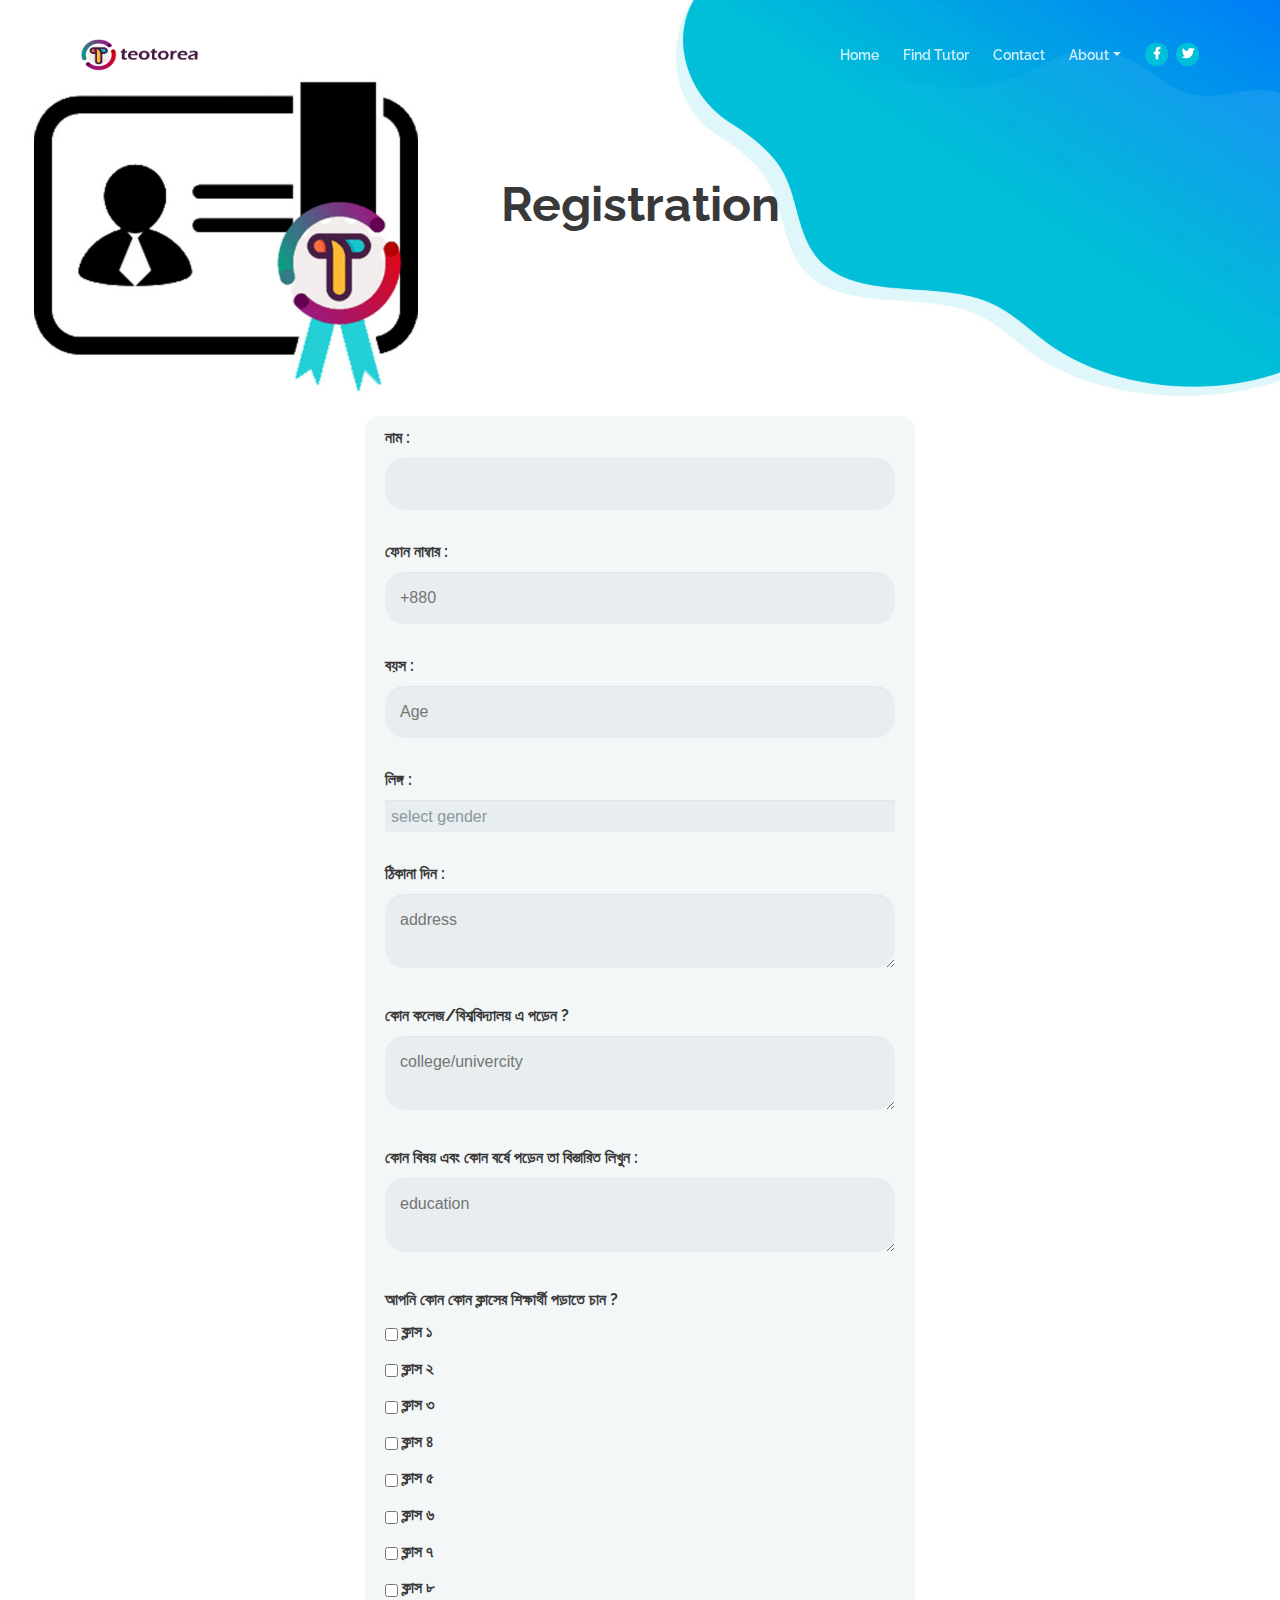
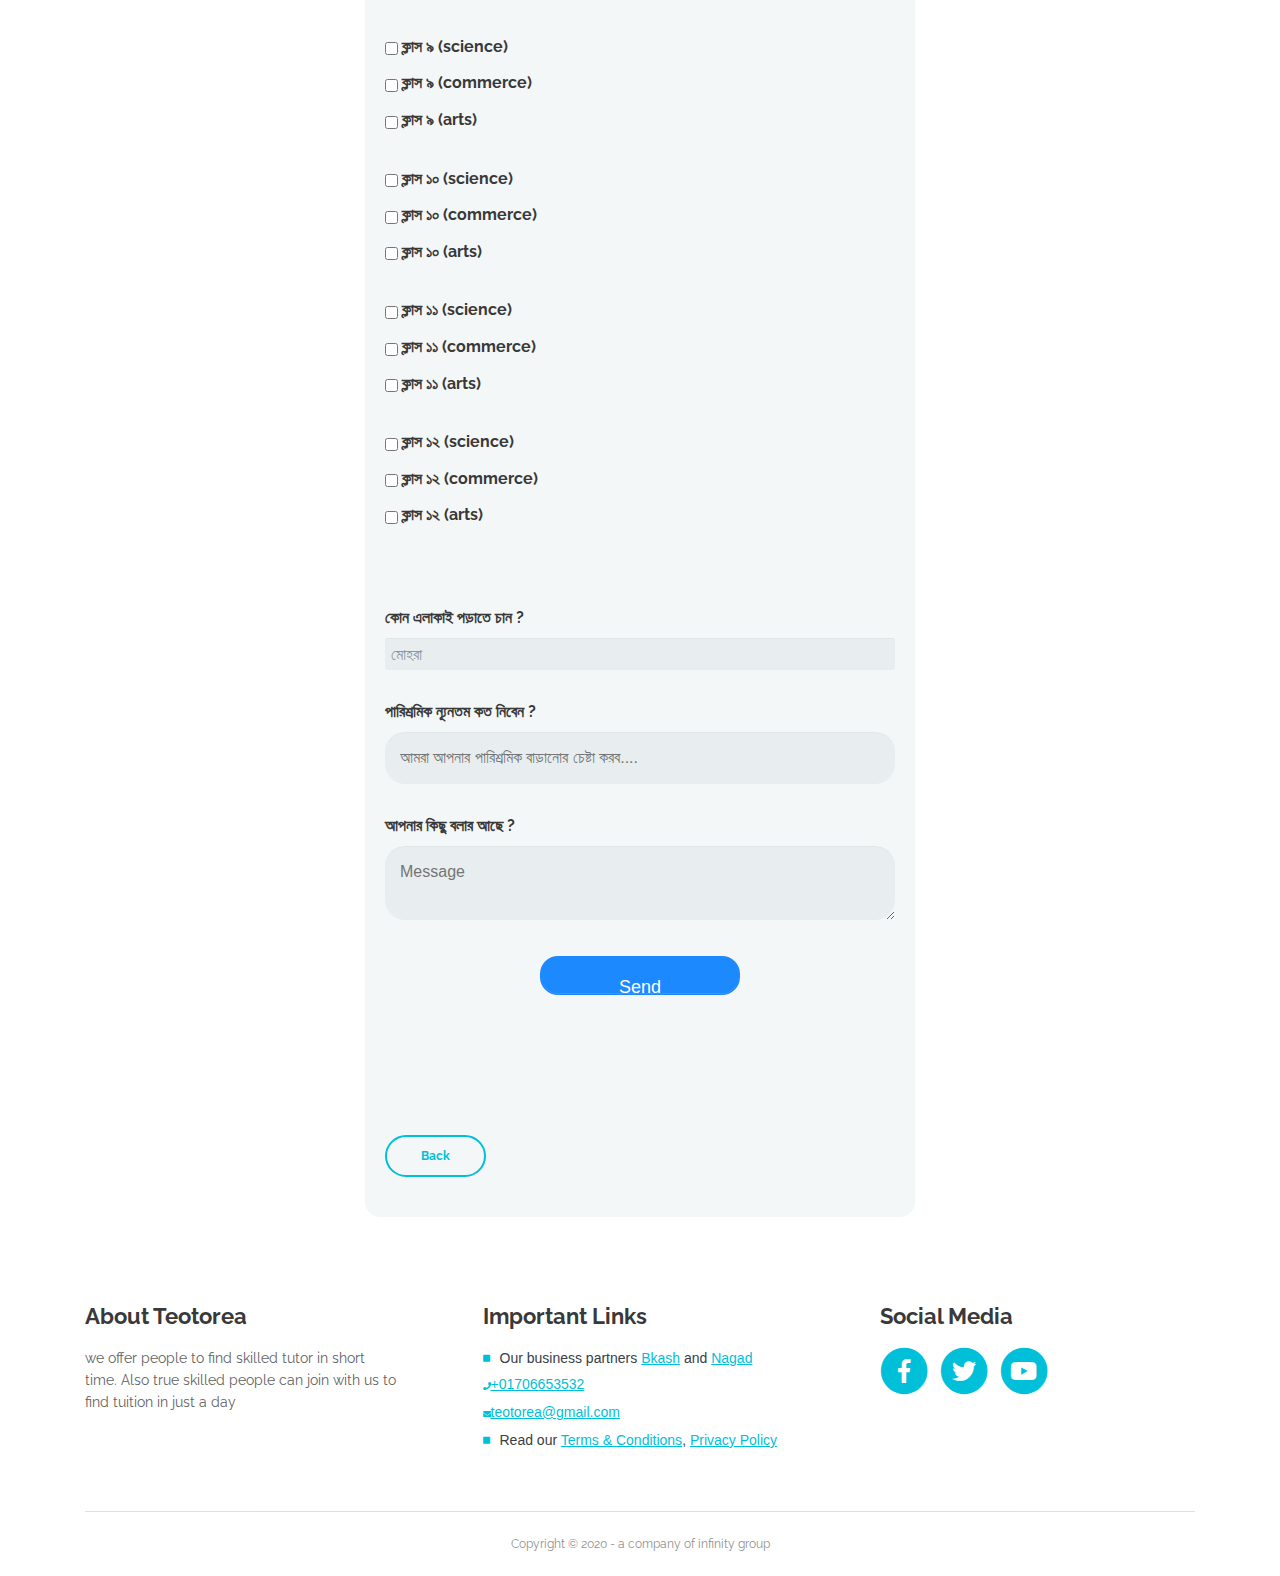
<file: tutor registration 2.html>
<!DOCTYPE html>
<html lang="en">
<head>
    <meta charset="utf-8">
    <meta name="viewport" content="width=device-width, initial-scale=1, shrink-to-fit=no">
    
    <!-- SEO Meta Tags -->
    <meta name="description" content="Create a stylish landing page for your business startup and get leads for the offered services with this HTML landing page template.">
    <meta name="author" content="Inovatik">

    <!-- OG Meta Tags to improve the way the post looks when you share the page on LinkedIn, Facebook, Google+ -->
	<meta property="og:site_name" content="" /> <!-- website name -->
	<meta property="og:site" content="" /> <!-- website link -->
	<meta property="og:title" content=""/> <!-- title shown in the actual shared post -->
	<meta property="og:description" content="" /> <!-- description shown in the actual shared post -->
	<meta property="og:image" content="" /> <!-- image link, make sure it's jpg -->
	<meta property="og:url" content="" /> <!-- where do you want your post to link to -->
	<meta property="og:type" content="article" />

    <!-- Website Title -->
    <title>Tutor Registration -Teotorea</title>
    
    <!-- Styles -->
    <link href="https://fonts.googleapis.com/css?family=Raleway:400,400i,600,700,700i&amp;subset=latin-ext" rel="stylesheet">
    <link href="css/bootstrap.css" rel="stylesheet">
    <link href="css/fontawesome-all.css" rel="stylesheet">
    <link href="css/swiper.css" rel="stylesheet">
	<link href="css/magnific-popup.css" rel="stylesheet">
    <link href="css/styles.css" rel="stylesheet">
    <link href="css/teachersform.css" rel="stylesheet">
    
    <link rel="stylesheet" href="css/Bstyle.css">
    
	
	<!-- Favicon  -->
    <link rel="icon" href="images/headlogo.png">
</head>
<body data-spy="scroll" data-target=".fixed-top">
    
    
    

    <!-- Navbar -->
    <nav class="navbar navbar-expand-lg navbar-dark navbar-custom fixed-top">
        <!-- Text Logo - Use this if you don't have a graphic logo -->
        <!-- <a class="navbar-brand logo-text page-scroll" href="index.html">Evolo</a> -->

        <!-- Image Logo -->
        <a class="navbar-brand logo-image" href="index.html"><img src="images/logoTT.png" alt="alternative"></a>
        
      

        <div class="collapse navbar-collapse" id="navbarsExampleDefault">
            <ul class="navbar-nav ml-auto">
                <li class="nav-item">
                    <a class="nav-link page-scroll" href="index.html">Home <span class="sr-only">(current)</span></a>
                </li>
                
                <li class="nav-item">
                    <a class="nav-link page-scroll" href="Find tutior 1.html">Find Tutor</a>
                </li>
                <li class="nav-item">
                    <a class="nav-link page-scroll" href="#footer">Contact</a>
                </li>
               

                <!-- Dropdown Menu -->          
                <li class="nav-item dropdown">
                    <a class="nav-link dropdown-toggle page-scroll" href="#about" id="navbarDropdown" role="button" aria-haspopup="true" aria-expanded="false">About</a>
                    <div class="dropdown-menu" aria-labelledby="navbarDropdown">
                        <a class="dropdown-item" href="terms-conditions.html"><span class="item-text">Terms Conditions</span></a>
                        <div class="dropdown-items-divide-hr"></div>
                        <a class="dropdown-item" href="privacy-policy.html"><span class="item-text">Privacy Policy</span></a>
                    </div>
                </li>
                <!-- end of dropdown menu -->


            </ul>
            <span class="nav-item social-icons">
                <span class="fa-stack">
                    <a href="#your-link">
                        <i class="fas fa-circle fa-stack-2x facebook"></i>
                        <i class="fab fa-facebook-f fa-stack-1x"></i>
                    </a>
                </span>
                <span class="fa-stack">
                    <a href="#your-link">
                        <i class="fas fa-circle fa-stack-2x twitter"></i>
                        <i class="fab fa-twitter fa-stack-1x"></i>
                    </a>
                </span>
            </span>
        </div>
    </nav> <!-- end of navbar -->
    <!-- end of navbar -->


    <!-- Header -->
    <header id="header" class="ex-header">
        <div class="container">
            <div class="row">
                <div class="col-md-12">
                    <h1>Registration</h1>
                </div> <!-- end of col -->
            </div> <!-- end of row -->
        </div> <!-- end of container -->
    </header> <!-- end of ex-header -->
    <!-- end of header -->


  
<div>
    
   <form method="post" autocomplete="off" name="submit-to-google-sheet">
      
   
    
    <fieldset>
      
      <label for="name"><h6>নাম :</h6></label>
      <input type="text" id="name" name="name">
      
      <label for="phone"><h6>ফোন নাম্বার :</h6></label>
      <input type="number" id="phone" name="phone" placeholder="+880">

      <label for="age"><h6>বয়স :</h6></label>
      <input type="number" id="age" name="age" placeholder="Age">
      
      
      <label for="type"><h6>লিঙ্গ :</h6></label>
      <select name="type" id="type" required>
          <option value="" disabled selected>select gender</option>
          <option value="male">পুরুষ</option>
          <option value="female">মহিলা</option>
          
      </select>


      <h6>ঠিকানা দিন :</h6>
       <div class="field">
        <textarea name="address" placeholder="address"></textarea>
       </div>
      
       <h6>কোন কলেজ/বিশ্ববিদ্যালয় এ পড়েন ?</h6>
       <div class="field">
        <textarea name="college/univercity" placeholder="college/univercity"></textarea>
       </div>

     

       <h6>কোন বিষয় এবং কোন বর্ষে পড়েন তা বিস্তারিত লিখুন :</h6>
       <div class="field">
        <textarea name="education" placeholder="education"></textarea>
       </div>
    
      
            <h6>আপনি কোন কোন ক্লাসের শিক্ষার্থী পড়াতে চান ?</h6>
      
            
            <h6><input type="checkbox" name="c1" value="c1">ক্লাস ১</h6>
            <h6><input type="checkbox" name="c2" value="c2">ক্লাস ২</h6>
            <h6><input type="checkbox" name="c3" value="c3">ক্লাস ৩</h6> 
            <h6><input type="checkbox" name="c4" value="c4">ক্লাস ৪</h6>
            <h6><input type="checkbox" name="c5" value="c5">ক্লাস ৫</h6> 
            <h6><input type="checkbox" name="c6" value="c6">ক্লাস ৬</h6> 
            <h6><input type="checkbox" name="c7" value="c7">ক্লাস ৭</h6>
            <h6><input type="checkbox" name="c8" value="c8">ক্লাস ৮</h6><br>
            
            
            <h6><input type="checkbox" name="c9s" value="c9s">ক্লাস ৯ (science)</h6> 
            <h6><input type="checkbox" name="c9c" value="c9c">ক্লাস ৯ (commerce)</h6> 
            <h6><input type="checkbox" name="c9a" value="c9a">ক্লাস ৯ (arts)</h6><br>

            <h6><input type="checkbox" name="c10s" value="c10s">ক্লাস ১০ (science)</h6>
            <h6><input type="checkbox" name="c10c" value="c10c">ক্লাস ১০ (commerce)</h6>
            <h6><input type="checkbox" name="c10a" value="c10a">ক্লাস ১০ (arts)</h6><br> 

            <h6><input type="checkbox" name="c11s" value="c11s">ক্লাস ১১ (science)</h6>
            <h6><input type="checkbox" name="c11c" value="c11c">ক্লাস ১১ (commerce)</h6>
            <h6><input type="checkbox" name="c11a" value="c11a">ক্লাস ১১ (arts)</h6><br> 

            <h6><input type="checkbox" name="c12s" value="c12s">ক্লাস ১২ (science)</h6>
            <h6><input type="checkbox" name="c12c" value="c12c">ক্লাস ১২ (commerce)</h6>
            <h6><input type="checkbox" name="c12a" value="c12a">ক্লাস ১২ (arts)</h6>


            
            <br><br><br>
                
                
                
                
            
                
              
          
        
      
    

        

        <label for="area"><h6>কোন এলাকাই পড়াতে চান ?</h6></label>
        <select name="area" id="area" required>
            <option value="a1 মোহরা">মোহরা</option>
            <option value="a2 আল আমিন বারিয়া মাদ্রাসা">আল আমিন বারিয়া মাদ্রাসা</option>
            <option value="a3 পাটানিয়াগুদা">পাটানিয়াগুদা</option>
            <option value="a4 চান্দগাও">চান্দগাও</option>
            <option value="a5 বহদ্দারহাট">বহদ্দারহাট</option>
            <option value="a6 মুরাদপুর">মুরাদপুর</option>
            <option value="a7 ষোলশহর">ষোলশহর</option>
            <option value="a8 ২ নং গেইট">২ নং গেইট</option>
            <option value="a9 নাসিরাবাদ">নাসিরাবাদ</option>
            <option value="a10 চট্টগ্রাম পলিটেকনিক ইন্সটিটিওট">চট্টগ্রাম পলিটেকনিক ইন্সটিটিওট</option>
            <option value="a11 জিইসি">জিইসি</option>
            <option value="a12 লালখান বাজার">লালখান বাজার</option>
            <option value="a13 দামপাড়া">দামপাড়া</option>
            <option value="a14 দেওয়ানহাট">দেওয়ানহাট</option>
            <option value="a15 আগ্রাবাদ">আগ্রাবাদ</option>
            <option value="a16 হালিশহর">হালিশহর</option>
            <option value="a17 চট্টগ্রাম বন্দর">চট্টগ্রাম বন্দর</option>
            <option value="a18 ইপিজেট">ইপিজেট</option>
            <option value="a19 পতেঙ্গা">পতেঙ্গা</option>
            <option value="a20 চট্টগ্রাম এয়ারপোর্ট">চট্টগ্রাম এয়ারপোর্ট</option>
            <option value="a21 চট্টগ্রাম কাস্টম">চট্টগ্রাম কাস্টম</option>
            <option value="a22 চকবাজার">চকবাজার</option>
            <option value="a23 চন্দনপুরা">চন্দনপুরা</option>
            <option value="a24 আন্দরকিল্লা">আন্দরকিল্লা</option>
            <option value="a25 নিউ মার্কেট">নিউ মার্কেট</option>
            <option value="a26 সদরঘাট">সদরঘাট</option>
            <option value="a27 অক্সিজেন">অক্সিজেন</option>
            <option value="a28 পাঁচলাইশ">পাঁচলাইশ</option>
            <option value="a29 ডবল মরিং">ডবল মরিং</option>
            <option value="a30 পাহাড়তলি">পাহাড়তলি</option>
            <option value="a31 হালিশহর">হালিশহর</option>
            <option value="a32 একে খান">একে খান</option>
            <option value="a33 আমিন জুটমিলস">আমিন জুটমিলস</option>
            <option value="a34 আনন্দ বাজার">আনন্দ বাজার</option>
            <option value="a35 বায়েজিদ বোস্তামি">বায়েজিদ বোস্তামি</option>
            <option value="a36 চট্টগ্রাম ক্যান্টনমেন্ট">চট্টগ্রাম ক্যান্টনমেন্ট</option>  
            <option value="a37 সেইলর কলোনি">চট্টগ্রাম সেইলর কলোনি<option>
            <option value="a38 কর্নেল হাট">কর্নেল হাট</option>
            <option value="a39 মিলিটারি হসপিটাল">মিলিটারি হসপিটাল</option>
            <option value="a40 ফিরোজশাহ">ফিরোজশাহ</option>
            <option value="a41 মেরিন একাডেমী">মেরিন একাডেমী</option>
            <option value="a42 নয়াবাজার">নয়াবাজার</option>
            <option value="a43 রামপুরা">রামপুরা</option>
           
            
        </select>

        <br>


        <label for="salary"><h6>পারিশ্রমিক ন্যূনতম কত নিবেন ?</h6></label>
        <input type="number" id="age" name="salary" placeholder="আমরা আপনার পারিশ্রমিক বাড়ানোর চেষ্টা করব....">
        
        <br>
     
      <h6>আপনার কিছু বলার আছে ?</h6>
      <div class="field">
        <textarea name="message" placeholder="Message"></textarea>
       </div>
       
      
     
    
  <center><!-- partial:index.partial.html -->
<div class="main">
    <button class="button">Send</button>
    
    
    <div class="loader">
      <div class="check">
        <span class="check-one"></span>
        <span class="check-two"></span>
      </div>
    </div>
    
  </div>
  <!-- partial -->
    <script  src="js/Bloder.js"></script>
</center> 
  
  
  <script>
    const scriptURL = 'https://script.google.com/macros/s/AKfycbwsMLzRvS2D6P-kQfDKdzZ59FQPXBjDIEKtqCf7G7dFn5CeYApl/exec'
    const form = document.forms['submit-to-google-sheet']
  
    form.addEventListener('submit', e => {
      e.preventDefault()
      fetch(scriptURL, { method: 'POST', body: new FormData(form)})
        .then(response => location.replace("tutor registration 3.html"))
        .catch(error => console.error('Error!', error.message))
    })
  </script>



            <div class="backtr1">
               <a class="btn-outline-reg back" href="tutor Registration 1.html">Back</a>
            </div>
            


</div>
   

    
     <!-- Footer -->
     <div id="footer" class="footer">
        <div class="container">
            <div class="row">
                <div class="col-md-4">
                    <div class="footer-col">
                        <h4>About Teotorea</h4>
                        <p>we offer people to find skilled tutor in short time. Also true skilled people can join with us to find tuition in just a day</p>
                    </div>
                </div> <!-- end of col -->
                <div class="col-md-4">
                    <div class="footer-col middle">
                        <h4>Important Links</h4>
                        <ul class="list-unstyled li-space-lg">
                            <li class="media">
                                <i class="fas fa-square"></i>
                                <div class="media-body">Our business partners <a class="turquoise" href="http://bkash.com">Bkash</a> and <a class="turquoise" href="http://nagad.com.bd">Nagad</a></div>
                            </li>
                            <li><i class="fas fa-phone"></i><a class="turquoise" href="tel:01706653532">+01706653532</a></li>
                            <li><i class="fas fa-envelope"></i><a class="turquoise" href="mailto:teotorea@gmail.com">teotorea@gmail.com</a></li>
                        
                            <li class="media">
                                <i class="fas fa-square"></i>
                                <div class="media-body">Read our <a class="turquoise" href="terms-conditions.html">Terms & Conditions</a>, <a class="turquoise" href="privacy-policy.html">Privacy Policy</a></div>
                            </li>
                        </ul>
                    </div>
                </div> <!-- end of col -->
                <div class="col-md-4">
                    <div class="footer-col last">
                        <h4>Social Media</h4>
                        <span class="fa-stack">
                            <a href="https://mobile.facebook.com/Teotorea-102738591779343">
                                <i class="fas fa-circle fa-stack-2x"></i>
                                <i class="fab fa-facebook-f fa-stack-1x"></i>
                            </a>
                        </span>
                        <span class="fa-stack">
                            <a href="https://twitter.com/teotorea">
                                <i class="fas fa-circle fa-stack-2x"></i>
                                <i class="fab fa-twitter fa-stack-1x"></i>
                            </a>
                        </span>
                    
                       
                        <span class="fa-stack">
                            <a href="https://www.youtube.com/channel/UC2UBwgFW3uZ6LqfXFMSoC9w">
                                <i class="fas fa-circle fa-stack-2x"></i>
                                <i class="fab fa-youtube fa-stack-1x"></i>
                            </a>
                        </span>
                    </div> 
                </div> <!-- end of col -->
            </div> <!-- end of row -->
        </div> <!-- end of container -->
    </div> <!-- end of footer -->  
    <!-- end of footer -->


    <!-- Copyright -->
    <div class="copyright">
        <div class="container">
            <div class="row">
                <div class="col-lg-12">
                    <p class="p-small">Copyright © 2020 - a company of infinity group</p>
                </div> <!-- end of col -->
            </div> <!-- enf of row -->
        </div> <!-- end of container -->
    </div> <!-- end of copyright --> 
    <!-- end of copyright -->
   

	
    <!-- Scripts -->
    <script src="js/jquery.min.js"></script> <!-- jQuery for Bootstrap's JavaScript plugins -->
    <script src="js/popper.min.js"></script> <!-- Popper tooltip library for Bootstrap -->
    <script src="js/bootstrap.min.js"></script> <!-- Bootstrap framework -->
    <script src="js/jquery.easing.min.js"></script> <!-- jQuery Easing for smooth scrolling between anchors -->
    <script src="js/swiper.min.js"></script> <!-- Swiper for image and text sliders -->
    <script src="js/jquery.magnific-popup.js"></script> <!-- Magnific Popup for lightboxes -->
    <script src="js/validator.min.js"></script> <!-- Validator.js - Bootstrap plugin that validates forms -->
    <script src="js/scripts.js"></script> <!-- Custom scripts -->
    
</body>
</html>
</file>
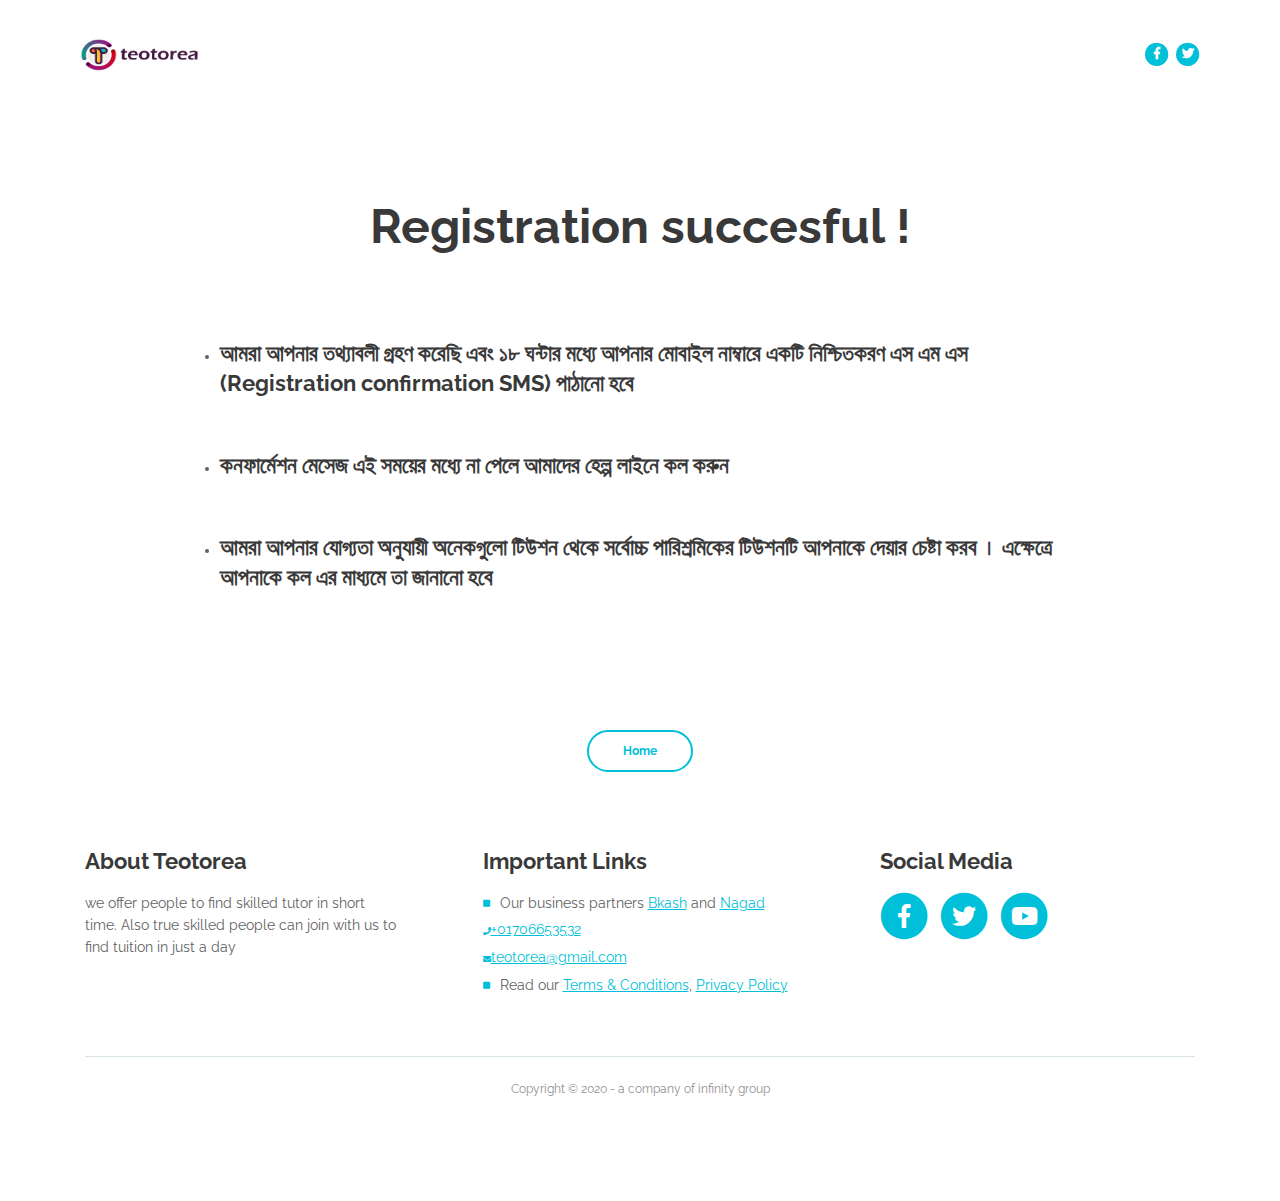
<file: tutor registration 3.html>
<!DOCTYPE html>
<html lang="en">
<head>
    <meta charset="utf-8">
    <meta name="viewport" content="width=device-width, initial-scale=1, shrink-to-fit=no">
    
    <!-- SEO Meta Tags -->
    <meta name="description" content="Create a stylish landing page for your business startup and get leads for the offered services with this HTML landing page template.">
    <meta name="author" content="Inovatik">

    <!-- OG Meta Tags to improve the way the post looks when you share the page on LinkedIn, Facebook, Google+ -->
	<meta property="og:site_name" content="" /> <!-- website name -->
	<meta property="og:site" content="" /> <!-- website link -->
	<meta property="og:title" content=""/> <!-- title shown in the actual shared post -->
	<meta property="og:description" content="" /> <!-- description shown in the actual shared post -->
	<meta property="og:image" content="" /> <!-- image link, make sure it's jpg -->
	<meta property="og:url" content="" /> <!-- where do you want your post to link to -->
	<meta property="og:type" content="article" />

    <!-- Website Title -->
    <title>Succesful Tutor Registration -Teotorea</title>
    
    <!-- Styles -->
    <link href="https://fonts.googleapis.com/css?family=Raleway:400,400i,600,700,700i&amp;subset=latin-ext" rel="stylesheet">
    <link href="css/bootstrap.css" rel="stylesheet">
    <link href="css/fontawesome-all.css" rel="stylesheet">
    <link href="css/swiper.css" rel="stylesheet">
	<link href="css/magnific-popup.css" rel="stylesheet">
    <link href="css/styles.css" rel="stylesheet">
	
	<!-- Favicon  -->
    <link rel="icon" href="images/headlogo.png">
</head>
<body data-spy="scroll" data-target=".fixed-top">
    
    
    

    <!-- Navbar -->
    <nav class="navbar navbar-expand-lg navbar-dark navbar-custom fixed-top">
        <!-- Text Logo - Use this if you don't have a graphic logo -->
        <!-- <a class="navbar-brand logo-text page-scroll" href="index.html">Evolo</a> -->

        <!-- Image Logo -->
        <a class="navbar-brand logo-image" href="index.html"><img src="images/logoTT.png" alt="alternative"></a>
        
        <!-- Mobile Menu Toggle Button -->
        <button class="navbar-toggler" type="button" data-toggle="collapse" data-target="#navbarsExampleDefault" aria-controls="navbarsExampleDefault" aria-expanded="false" aria-label="Toggle navigation">
            <span class="navbar-toggler-awesome fas fa-bars"></span>
            <span class="navbar-toggler-awesome fas fa-times"></span>
        </button>
        <!-- end of mobile menu toggle button -->

        <div class="collapse navbar-collapse" id="navbarsExampleDefault">
            <ul class="navbar-nav ml-auto">
                <li class="nav-item">
                    <a class="nav-link page-scroll" href="index.html">Home <span class="sr-only">(current)</span></a>
                </li>
                
                <li class="nav-item">
                    <a class="nav-link page-scroll" href="Find tutior 1.html">Find Tutor</a>
                </li>
                <li class="nav-item">
                    <a class="nav-link page-scroll" href="#footer">Contact</a>
                </li>
               

                <!-- Dropdown Menu -->          
                <li class="nav-item dropdown">
                    <a class="nav-link dropdown-toggle page-scroll" href="#about" id="navbarDropdown" role="button" aria-haspopup="true" aria-expanded="false">About</a>
                    <div class="dropdown-menu" aria-labelledby="navbarDropdown">
                        <a class="dropdown-item" href="terms-conditions.html"><span class="item-text">Terms Conditions</span></a>
                        <div class="dropdown-items-divide-hr"></div>
                        <a class="dropdown-item" href="privacy-policy.html"><span class="item-text">Privacy Policy</span></a>
                    </div>
                </li>
                <!-- end of dropdown menu -->


            </ul>
            <span class="nav-item social-icons">
                <span class="fa-stack">
                    <a href="#your-link">
                        <i class="fas fa-circle fa-stack-2x facebook"></i>
                        <i class="fab fa-facebook-f fa-stack-1x"></i>
                    </a>
                </span>
                <span class="fa-stack">
                    <a href="#your-link">
                        <i class="fas fa-circle fa-stack-2x twitter"></i>
                        <i class="fab fa-twitter fa-stack-1x"></i>
                    </a>
                </span>
            </span>
        </div>
    </nav> <!-- end of navbar -->
    <!-- end of navbar -->

<br><br><br><br><br><br><br><br><br>
    <div class="container">
        <div class="row">
            <div class="col-md-12">
               <center> <h1>Registration succesful ! </h1></center>
            </div> <!-- end of col -->
        </div> <!-- end of row -->
    </div> <!-- end of container -->




    <!-- Privacy Content -->
    <div class="ex-basic-2">
        <div class="container">
            <div class="row">
                <div class="col-lg-10 offset-lg-1">
 
                    
                    <div class="text-container">
                       <ul class="li-space-lg">
                            <li><h4>আমরা আপনার তথ্যাবলী গ্রহণ করেছি এবং  ১৮ ঘন্টার মধ্যে আপনার মোবাইল নাম্বারে একটি  নিশ্চিতকরণ এস এম এস (Registration confirmation SMS) পাঠানো হবে </h4> </li><br><br>
                            <li><h4> কনফার্মেশন মেসেজ এই সময়ের মধ্যে না পেলে আমাদের হেল্প লাইনে কল করুন</h4></li><br><br>
                            <li>
                             <h4>  আমরা আপনার যোগ্যতা অনুযায়ী অনেকগুলো টিউশন থেকে সর্বোচ্চ পারিশ্রমিকের টিউশনটি আপনাকে দেয়ার চেষ্টা করব । এক্ষেত্রে আপনাকে কল এর মাধ্যমে তা জানানো হবে </h4>
                            </li><br><br>

                            
                      
                           
                        </ul>
                    </div> <!-- end of text-container -->

            </div> <!-- end of row -->
                
            
        </div> <!-- end of container -->
    </div> <!-- end of ex-basic-2 -->
    <!-- end of privacy content -->

      <center><a class="btn-outline-reg back" href="index.html">Home</a></center>
    
     <!-- Footer -->
     <div id="footer" class="footer">
        <div class="container">
            <div class="row">
                <div class="col-md-4">
                    <div class="footer-col">
                        <h4>About Teotorea</h4>
                        <p>we offer people to find skilled tutor in short time. Also true skilled people can join with us to find tuition in just a day</p>
                    </div>
                </div> <!-- end of col -->
                <div class="col-md-4">
                    <div class="footer-col middle">
                        <h4>Important Links</h4>
                        <ul class="list-unstyled li-space-lg">
                            <li class="media">
                                <i class="fas fa-square"></i>
                                <div class="media-body">Our business partners <a class="turquoise" href="http://bkash.com">Bkash</a> and <a class="turquoise" href="http://nagad.com.bd">Nagad</a></div>
                            </li>
                            <li><i class="fas fa-phone"></i><a class="turquoise" href="tel:01706653532">+01706653532</a></li>
                            <li><i class="fas fa-envelope"></i><a class="turquoise" href="mailto:teotorea@gmail.com">teotorea@gmail.com</a></li>
                        
                            <li class="media">
                                <i class="fas fa-square"></i>
                                <div class="media-body">Read our <a class="turquoise" href="terms-conditions.html">Terms & Conditions</a>, <a class="turquoise" href="privacy-policy.html">Privacy Policy</a></div>
                            </li>
                        </ul>
                    </div>
                </div> <!-- end of col -->
                <div class="col-md-4">
                    <div class="footer-col last">
                        <h4>Social Media</h4>
                        <span class="fa-stack">
                            <a href="https://mobile.facebook.com/Teotorea-102738591779343">
                                <i class="fas fa-circle fa-stack-2x"></i>
                                <i class="fab fa-facebook-f fa-stack-1x"></i>
                            </a>
                        </span>
                        <span class="fa-stack">
                            <a href="https://twitter.com/teotorea">
                                <i class="fas fa-circle fa-stack-2x"></i>
                                <i class="fab fa-twitter fa-stack-1x"></i>
                            </a>
                        </span>
                      
                       

                        <span class="fa-stack">
                            <a href="https://www.youtube.com/channel/UC2UBwgFW3uZ6LqfXFMSoC9w">
                                <i class="fas fa-circle fa-stack-2x"></i>
                                <i class="fab fa-youtube fa-stack-1x"></i>
                            </a>
                        </span>
                    </div> 
                </div> <!-- end of col -->
            </div> <!-- end of row -->
        </div> <!-- end of container -->
    </div> <!-- end of footer -->  
    <!-- end of footer -->


    <!-- Copyright -->
    <div class="copyright">
        <div class="container">
            <div class="row">
                <div class="col-lg-12">
                    <p class="p-small">Copyright © 2020 - a company of infinity group</p>
                </div> <!-- end of col -->
            </div> <!-- enf of row -->
        </div> <!-- end of container -->
    </div> <!-- end of copyright --> 
    <!-- end of copyright -->
   

	
    <!-- Scripts -->
    <script src="js/jquery.min.js"></script> <!-- jQuery for Bootstrap's JavaScript plugins -->
    <script src="js/popper.min.js"></script> <!-- Popper tooltip library for Bootstrap -->
    <script src="js/bootstrap.min.js"></script> <!-- Bootstrap framework -->
    <script src="js/jquery.easing.min.js"></script> <!-- jQuery Easing for smooth scrolling between anchors -->
    <script src="js/swiper.min.js"></script> <!-- Swiper for image and text sliders -->
    <script src="js/jquery.magnific-popup.js"></script> <!-- Magnific Popup for lightboxes -->
    <script src="js/validator.min.js"></script> <!-- Validator.js - Bootstrap plugin that validates forms -->
    <script src="js/scripts.js"></script> <!-- Custom scripts -->
    
</body>
</html>
</file>
<file: css/styles.css>
/* Template: Evolo - StartUp HTML Landing Page Template
   Author: Inovatik
   Created: June 2019
   Description: Master CSS file
*/

/*****************************************
Table Of Contents:

01. General Styles
02. Preloader
03. Navigation
04. Header
05. Customers
06. Services
07. Details 1
08. Details 2
09. Details Lightboxes
10. Pricing
11. Request
12. Video
13. Testimonials
14. About
15. Contact
16. Footer
17. Copyright
18. Back To Top Button
19. Extra Pages
20. Media Queries
******************************************/

/*****************************************
Colors:
- Backgrounds - turquoise #00bfd8
- Backgrounds - blue #0079f9
- Backgrounds - light gray #f7fcfd
- Buttons, bullets, icons, links - turquoise #00bfd8
- Cards border, inputs border - light gray #c4d8dc
- Text headers, navbar links - black #393939
- Text body - black #626262
******************************************/


/******************************/
/*     01. General Styles     */
/******************************/
body,
html {
    width: 100%;
	height: 100%;
}

body, p {
	color: #626262; 
	font: 400 0.875rem/1.375rem "Raleway", sans-serif;
}

.p-large {
	font: 400 1rem/1.5rem "Raleway", sans-serif;
}

.p-small {
	font: 400 0.75rem/1.25rem "Raleway", sans-serif;
}

.p-heading {
	margin-bottom: 3.875rem;
}

.li-space-lg li {
	margin-bottom: 0.25rem;
}

.indent {
	padding-left: 1.25rem;
}

h1 {
	color: #393939;
	font: 700 3rem/3.5rem "Raleway", sans-serif;
}

h2 {
	color: #393939;
	font: 700 2.25rem/2.75rem "Raleway", sans-serif;
}

h3 {
	color: #393939;
	font: 700 1.75rem/2rem "Raleway", sans-serif;
}

h4 {
	color: #393939;
	font: 700 1.375rem/1.875rem "Raleway", sans-serif;
}

h5 {
	color: #393939;
	font: 700 1.125rem/1.625rem "Raleway", sans-serif;
}

h6 {
	color: #393939;
	font: 700 1rem/1.5rem "Raleway", sans-serif;
}

a {
	color: #626262;
	text-decoration: underline;
}

a:hover {
	color: #626262;
	text-decoration: underline;
}

a.turquoise {
	color: #00bfd8;
}

a.white {
	color: #fff;
}

.testimonial-text {
	font: italic 400 1rem/1.5rem "Raleway", sans-serif;
}

.testimonial-author {
	font: 700 1rem/1.5rem "Raleway", sans-serif;
}

.turquoise {
	color: #00bfd8;
}

.btn-solid-reg {
	display: inline-block;
	padding: 1.1875rem 2.125rem 1.1875rem 2.125rem;
	border: 0.125rem solid #00bfd8;
	border-radius: 2rem;
	background-color: #00bfd8;
	color: #fff;
	font: 700 0.75rem/0 "Raleway", sans-serif;
	text-decoration: none;
	transition: all 0.2s;
}

.btn-solid-reg:hover {
	background-color: transparent;
	color: #00bfd8;
	text-decoration: none;
}

.btn-solid-lg {
	display: inline-block;
	padding: 1.375rem 2.625rem 1.375rem 2.625rem;
	border: 0.125rem solid #00bfd8;
	border-radius: 2rem;
	background-color: #00bfd8;
	color: #fff;
	font: 700 0.75rem/0 "Raleway", sans-serif;
	text-decoration: none;
	transition: all 0.2s;
}

.btn-solid-lg:hover {
	background-color: transparent;
	color: #00bfd8;
	text-decoration: none;
}

.btn-outline-reg {
	display: inline-block;
	padding: 1.1875rem 2.125rem 1.1875rem 2.125rem;
	border: 0.125rem solid #00bfd8;
	border-radius: 2rem;
	background-color: transparent;
	color: #00bfd8;
	font: 700 0.75rem/0 "Raleway", sans-serif;
	text-decoration: none;
	transition: all 0.2s;
}

.btn-outline-reg:hover {
	background-color: #00bfd8;
	color: #fff;
	text-decoration: none;
}

.btn-outline-lg {
	display: inline-block;
	padding: 1.375rem 2.625rem 1.375rem 2.625rem;
	border: 0.125rem solid #00bfd8;
	border-radius: 2rem;
	background-color: transparent;
	color: #00bfd8;
	font: 700 0.75rem/0 "Raleway", sans-serif;
	text-decoration: none;
	transition: all 0.2s;
}

.btn-outline-lg:hover {
	background-color: #00bfd8;
	color: #fff;
	text-decoration: none;
}

.btn-outline-sm {
	display: inline-block;
	padding: 1rem 1.625rem 0.875rem 1.625rem;
	border: 0.125rem solid #00bfd8;
	border-radius: 2rem;
	background-color: transparent;
	color: #00bfd8;
	font: 700 0.625rem/0 "Raleway", sans-serif;
	text-decoration: none;
	transition: all 0.2s;
}

.btn-outline-sm:hover {
	background-color: #00bfd8;
	color: #fff;
	text-decoration: none;
}

.form-group {
	position: relative;
	margin-bottom: 1.25rem;
}

.form-group.has-error.has-danger {
	margin-bottom: 0.625rem;
}

.form-group.has-error.has-danger .help-block.with-errors ul {
	margin-top: 0.375rem;
}

.label-control {
	position: absolute;
	top: 0.87rem;
	left: 1.375rem;
	color: #626262;
	opacity: 1;
	font: 400 0.875rem/1.375rem "Raleway", sans-serif;
	cursor: text;
	transition: all 0.2s ease;
}

/* IE10+ hack to solve lower label text position compared to the rest of the browsers */
@media screen and (-ms-high-contrast: active), screen and (-ms-high-contrast: none) {  
	.label-control {
		top: 0.9375rem;
	}
}

.form-control-input:focus + .label-control,
.form-control-input.notEmpty + .label-control,
.form-control-textarea:focus + .label-control,
.form-control-textarea.notEmpty + .label-control {
	top: 0.125rem;
	opacity: 1;
	font-size: 0.75rem;
	font-weight: 700;
}

.form-control-input,
.form-control-select {
	display: block; /* needed for proper display of the label in Firefox, IE, Edge */
	width: 100%;
	padding-top: 1.0625rem;
	padding-bottom: 0.0625rem;
	padding-left: 1.3125rem;
	border: 1px solid #c4d8dc;
	border-radius: 0.25rem;
	background-color: #fff;
	color: #626262;
	font: 400 0.875rem/1.875rem "Raleway", sans-serif;
	transition: all 0.2s;
	-webkit-appearance: none; /* removes inner shadow on form inputs on ios safari */
}

.form-control-select {
	padding-top: 0.5rem;
	padding-bottom: 0.5rem;
	height: 3rem;
}

/* IE10+ hack to solve lower label text position compared to the rest of the browsers */
@media screen and (-ms-high-contrast: active), screen and (-ms-high-contrast: none) {  
	.form-control-input {
		padding-top: 1.25rem;
		padding-bottom: 0.75rem;
		line-height: 1.75rem;
	}

	.form-control-select {
		padding-top: 0.875rem;
		padding-bottom: 0.75rem;
		height: 3.125rem;
		line-height: 2.125rem;
	}
}

select {
    /* you should keep these first rules in place to maintain cross-browser behavior */
    -webkit-appearance: none;
	-moz-appearance: none;
	-ms-appearance: none;
    -o-appearance: none;
    appearance: none;
    background-image: url('../images/down-arrow.png');
    background-position: 96% 50%;
    background-repeat: no-repeat;
    outline: none;
}

select::-ms-expand {
    display: none; /* removes the ugly default down arrow on select form field in IE11 */
}

.form-control-textarea {
	display: block; /* used to eliminate a bottom gap difference between Chrome and IE/FF */
	width: 100%;
	height: 8rem; /* used instead of html rows to normalize height between Chrome and IE/FF */
	padding-top: 1.25rem;
	padding-left: 1.3125rem;
	border: 1px solid #c4d8dc;
	border-radius: 0.25rem;
	background-color: #fff;
	color: #626262;
	font: 400 0.875rem/1.75rem "Raleway", sans-serif;
	transition: all 0.2s;
}

.form-control-input:focus,
.form-control-select:focus,
.form-control-textarea:focus {
	border: 1px solid #a1a1a1;
	outline: none; /* Removes blue border on focus */
}

.form-control-input:hover,
.form-control-select:hover,
.form-control-textarea:hover {
	border: 1px solid #a1a1a1;
}

.checkbox {
	font: 400 0.75rem/1.25rem "Raleway", sans-serif;
}

input[type='checkbox'] {
	vertical-align: -15%;
	margin-right: 0.375rem;
}

/* IE10+ hack to raise checkbox field position compared to the rest of the browsers */
@media screen and (-ms-high-contrast: active), screen and (-ms-high-contrast: none) {  
	input[type='checkbox'] {
		vertical-align: -9%;
	}
}

.form-control-submit-button {
	display: inline-block;
	width: 100%;
	height: 3.125rem;
	border: 1px solid #00bfd8;
	border-radius: 1.5rem;
	background-color: #00bfd8;
	color: #fff;
	font: 700 0.75rem/1.75rem "Raleway", sans-serif;
	cursor: pointer;
	transition: all 0.2s;
}

.form-control-submit-button:hover {
	background-color: transparent;
	color: #00bfd8;
}

/* Form Success And Error Message Formatting */
#rmsgSubmit.h3.text-center.tada.animated,
#cmsgSubmit.h3.text-center.tada.animated,
#pmsgSubmit.h3.text-center.tada.animated,
#rmsgSubmit.h3.text-center,
#cmsgSubmit.h3.text-center,
#pmsgSubmit.h3.text-center {
	display: block;
	margin-bottom: 0;
	color: #626262;
	font: 400 1.125rem/1rem "Raleway", sans-serif;
}

.help-block.with-errors .list-unstyled {
	color: #626262;
	font-size: 0.75rem;
	line-height: 1.125rem;
	text-align: left;
}

.help-block.with-errors ul {
	margin-bottom: 0;
}
/* end of form success and error message formatting */

/* Form Success And Error Message Animation - Animate.css */
@-webkit-keyframes tada {
	from {
		-webkit-transform: scale3d(1, 1, 1);
		-ms-transform: scale3d(1, 1, 1);
		transform: scale3d(1, 1, 1);
	}
	10%, 20% {
		-webkit-transform: scale3d(.9, .9, .9) rotate3d(0, 0, 1, -3deg);
		-ms-transform: scale3d(.9, .9, .9) rotate3d(0, 0, 1, -3deg);
		transform: scale3d(.9, .9, .9) rotate3d(0, 0, 1, -3deg);
	}
	30%, 50%, 70%, 90% {
		-webkit-transform: scale3d(1.1, 1.1, 1.1) rotate3d(0, 0, 1, 3deg);
		-ms-transform: scale3d(1.1, 1.1, 1.1) rotate3d(0, 0, 1, 3deg);
		transform: scale3d(1.1, 1.1, 1.1) rotate3d(0, 0, 1, 3deg);
	}
	40%, 60%, 80% {
		-webkit-transform: scale3d(1.1, 1.1, 1.1) rotate3d(0, 0, 1, -3deg);
		-ms-transform: scale3d(1.1, 1.1, 1.1) rotate3d(0, 0, 1, -3deg);
		transform: scale3d(1.1, 1.1, 1.1) rotate3d(0, 0, 1, -3deg);
	}
	to {
		-webkit-transform: scale3d(1, 1, 1);
		-ms-transform: scale3d(1, 1, 1);
		transform: scale3d(1, 1, 1);
	}
}

@keyframes tada {
	from {
		-webkit-transform: scale3d(1, 1, 1);
		-ms-transform: scale3d(1, 1, 1);
		transform: scale3d(1, 1, 1);
	}
	10%, 20% {
		-webkit-transform: scale3d(.9, .9, .9) rotate3d(0, 0, 1, -3deg);
		-ms-transform: scale3d(.9, .9, .9) rotate3d(0, 0, 1, -3deg);
		transform: scale3d(.9, .9, .9) rotate3d(0, 0, 1, -3deg);
	}
	30%, 50%, 70%, 90% {
		-webkit-transform: scale3d(1.1, 1.1, 1.1) rotate3d(0, 0, 1, 3deg);
		-ms-transform: scale3d(1.1, 1.1, 1.1) rotate3d(0, 0, 1, 3deg);
		transform: scale3d(1.1, 1.1, 1.1) rotate3d(0, 0, 1, 3deg);
	}
	40%, 60%, 80% {
		-webkit-transform: scale3d(1.1, 1.1, 1.1) rotate3d(0, 0, 1, -3deg);
		-ms-transform: scale3d(1.1, 1.1, 1.1) rotate3d(0, 0, 1, -3deg);
		transform: scale3d(1.1, 1.1, 1.1) rotate3d(0, 0, 1, -3deg);
	}
	to {
		-webkit-transform: scale3d(1, 1, 1);
		-ms-transform: scale3d(1, 1, 1);
		transform: scale3d(1, 1, 1);
	}
}

.tada {
	-webkit-animation-name: tada;
	animation-name: tada;
}

.animated {
	-webkit-animation-duration: 1s;
	animation-duration: 1s;
	-webkit-animation-fill-mode: both;
	animation-fill-mode: both;
}
/* end of form success and error message animation - Animate.css */

/* Fade-move Animation For Lightbox - Magnific Popup */
/* at start */
.my-mfp-slide-bottom .zoom-anim-dialog {
	opacity: 0;
	transition: all 0.2s ease-out;
	-webkit-transform: translateY(-1.25rem) perspective(37.5rem) rotateX(10deg);
	-ms-transform: translateY(-1.25rem) perspective(37.5rem) rotateX(10deg);
	transform: translateY(-1.25rem) perspective(37.5rem) rotateX(10deg);
}

/* animate in */
.my-mfp-slide-bottom.mfp-ready .zoom-anim-dialog {
	opacity: 1;
	-webkit-transform: translateY(0) perspective(37.5rem) rotateX(0); 
	-ms-transform: translateY(0) perspective(37.5rem) rotateX(0); 
	transform: translateY(0) perspective(37.5rem) rotateX(0); 
}

/* animate out */
.my-mfp-slide-bottom.mfp-removing .zoom-anim-dialog {
	opacity: 0;
	-webkit-transform: translateY(-0.625rem) perspective(37.5rem) rotateX(10deg); 
	-ms-transform: translateY(-0.625rem) perspective(37.5rem) rotateX(10deg); 
	transform: translateY(-0.625rem) perspective(37.5rem) rotateX(10deg); 
}

/* dark overlay, start state */
.my-mfp-slide-bottom.mfp-bg {
	opacity: 0;
	transition: opacity 0.2s ease-out;
}

/* animate in */
.my-mfp-slide-bottom.mfp-ready.mfp-bg {
	opacity: 0.8;
}
/* animate out */
.my-mfp-slide-bottom.mfp-removing.mfp-bg {
	opacity: 0;
}
/* end of fade-move animation for lightbox - magnific popup */

/* Fade Animation For Image Slider - Magnific Popup */
@-webkit-keyframes fadeIn {
	from {
		opacity: 0;
	}
	to {
		opacity: 1;
	}
}

@keyframes fadeIn {
	from {
		opacity: 0;
	}
	to {
		opacity: 1;
	}
}

.fadeIn {
	-webkit-animation: fadeIn 0.6s;
	animation: fadeIn 0.6s;
}

@-webkit-keyframes fadeOut {
	from {
		opacity: 1;
	}
	to {
		opacity: 0;
	}
}

@keyframes fadeOut {
	from {
		opacity: 1;
	}
	to {
		opacity: 0;
	}
}

.fadeOut {
	-webkit-animation: fadeOut 0.8s;
	animation: fadeOut 0.8s;
}
/* end of fade animation for image slider - magnific popup */


/*************************/
/*     02. Preloader     */
/*************************/
.spinner-wrapper {
	position: fixed;
	z-index: 999999;
	top: 0;
	right: 0;
	bottom: 0;
	left: 0;
	background: #fff;
}

.spinner {
	position: absolute;
	top: 50%; /* centers the loading animation vertically one the screen */
	left: 50%; /* centers the loading animation horizontally one the screen */
	width: 3.75rem;
	height: 1.25rem;
	margin: -0.625rem 0 0 -1.875rem; /* is width and height divided by two */ 
	text-align: center;
}

.spinner > div {
	display: inline-block;
	width: 1rem;
	height: 1rem;
	border-radius: 100%;
	background-color: #000000;
	-webkit-animation: sk-bouncedelay 1.4s infinite ease-in-out both;
	animation: sk-bouncedelay 1.4s infinite ease-in-out both;
}

.spinner .bounce1 {
	-webkit-animation-delay: -0.32s;
	animation-delay: -0.32s;
}

.spinner .bounce2 {
	-webkit-animation-delay: -0.16s;
	animation-delay: -0.16s;
}

@-webkit-keyframes sk-bouncedelay {
	0%, 80%, 100% { -webkit-transform: scale(0); }
	40% { -webkit-transform: scale(1.0); }
}

@keyframes sk-bouncedelay {
	0%, 80%, 100% { 
		-webkit-transform: scale(0);
		-ms-transform: scale(0);
		transform: scale(0);
	} 40% { 
		-webkit-transform: scale(1.0);
		-ms-transform: scale(1.0);
		transform: scale(1.0);
	}
}


/**************************/
/*     03. Navigation     */
/**************************/
.navbar-custom {
	background-color: #fff;
	box-shadow: 0 0.0625rem 0.375rem 0 rgba(0, 0, 0, 0.1);
	font: 600 0.875rem/0.875rem "Raleway", sans-serif;
	transition: all 0.2s;
}

.navbar-custom .navbar-brand.logo-image img {
    width: 7.4375rem;
	height: 2rem;
}

.navbar-custom .navbar-brand.logo-text {
	font: 600 2rem/1.5rem "Raleway", sans-serif;
	color: #393939;
	text-decoration: none;
}

.navbar-custom .navbar-nav {
	margin-top: 0.75rem;
	margin-bottom: 0.5rem;
}

.navbar-custom .nav-item .nav-link {
	padding: 0.625rem 0.75rem 0.625rem 0.75rem;
	color: #393939;
	text-decoration: none;
	transition: all 0.2s ease;
}

.navbar-custom .nav-item .nav-link:hover,
.navbar-custom .nav-item .nav-link.active {
	color: #00bfd8;
}

/* Dropdown Menu */
.navbar-custom .dropdown:hover > .dropdown-menu {
	display: block; /* this makes the dropdown menu stay open while hovering it */
	min-width: auto;
	animation: fadeDropdown 0.2s; /* required for the fade animation */
}

@keyframes fadeDropdown {
    0% {
        opacity: 0;
    }

    100% {
        opacity: 1;
    }
}

.navbar-custom .dropdown-toggle:focus { /* removes dropdown outline on focus */
	outline: 0;
}

.navbar-custom .dropdown-menu {
	margin-top: 0;
	border: none;
	border-radius: 0.25rem;
	background-color: #fff;
}

.navbar-custom .dropdown-item {
	color: #393939;
	text-decoration: none;
}

.navbar-custom .dropdown-item:hover {
	background-color: #fff;
}

.navbar-custom .dropdown-item .item-text {
	font: 600 0.875rem/0.875rem "Raleway", sans-serif;
}

.navbar-custom .dropdown-item:hover .item-text {
	color: #00bfd8;
}

.navbar-custom .dropdown-items-divide-hr {
	width: 100%;
	height: 1px;
	margin: 0.75rem auto 0.725rem auto;
	border: none;
	background-color: #c4d8dc;
	opacity: 0.2;
}
/* end of dropdown menu */

.navbar-custom .social-icons {
	display: none;
}

.navbar-custom .navbar-toggler {
	border: none;
	color: #393939;
	font-size: 2rem;
}

.navbar-custom button[aria-expanded='false'] .navbar-toggler-awesome.fas.fa-times{
	display: none;
}

.navbar-custom button[aria-expanded='false'] .navbar-toggler-awesome.fas.fa-bars{
	display: inline-block;
}

.navbar-custom button[aria-expanded='true'] .navbar-toggler-awesome.fas.fa-bars{
	display: none;
}

.navbar-custom button[aria-expanded='true'] .navbar-toggler-awesome.fas.fa-times{
	display: inline-block;
	margin-right: 0.125rem;
}


/*********************/
/*    04. Header     */
/*********************/
.header {
	background-color: #fff;
}

.header .header-content {
	padding-top: 8rem;
	padding-bottom: 4rem;
	text-align: center;
}

.header .text-container {
	margin-bottom: 4rem;
}

.header h1 {
	margin-bottom: 1.125rem;
	font-size: 2.5rem;
	line-height: 3.125rem;
}

.header .p-large {
	margin-bottom: 1.875rem;
}


/*************************/
/*     05. Customers     */
/*************************/
.slider-1 {
	padding-top: 2.25rem;
	padding-bottom: 2.125rem;
	text-align: center;
}

.slider-1 h5 {
	margin-bottom: 0.75rem;
}

.slider-1 .slider-container {
	padding-top: 2.75rem;
	padding-bottom: 2.75rem;
	border-radius: 0.5rem;
	background-color: #f7fcfd;
}


/************************/
/*     06. Services     */
/************************/
.cards-1 {
	padding-top: 4rem;
	padding-bottom: 1.625rem;
	text-align: center;
}

.cards-1 h2 {
	margin-bottom: 1rem;
}

.cards-1 .card {
	max-width: 21rem;
	margin-right: auto;
	margin-bottom: 4.5rem;
	margin-left: auto;
	padding: 3.25rem 2rem 2rem 2rem;
	border: 1px solid #c4d8dc;
	border-radius: 0.5rem;
	background: transparent;
}

.cards-1 .card-image {
	width: 6rem;
	height: 6rem;
	margin-right: auto;
	margin-bottom: 2rem;
	margin-left: auto;
}

.cards-1 .card-title {
	margin-bottom: 0.875rem;
}

.cards-1 .card-body {
	padding: 0;
}


/*************************/
/*     07. Details 1     */
/*************************/
.basic-1 {
	padding-top: 1.625rem;
	padding-bottom: 3.75rem;
}

.basic-1 .text-container {
	margin-bottom: 4rem;
}

.basic-1 h2 {
	margin-bottom: 1.375rem;
}

.basic-1 .btn-solid-reg {
	margin-top: 0.625rem;
}


/*************************/
/*     08. Details 2     */
/*************************/
.basic-2 {
	padding-top: 3.75rem;
	padding-bottom: 4rem;
}

.basic-2 .image-container {
	margin-bottom: 4rem;
}

.basic-2 h2 {
	margin-bottom: 1.375rem;
}

.basic-2 .list-unstyled .fas {
	color: #00bfd8;
	line-height: 1.375rem;
}

.basic-2 .list-unstyled .media-body {
	margin-left: 0.625rem;
}

.basic-2 .btn-solid-reg {
	margin-top: 0.625rem;
}


/**********************************/
/*     09. Details Lightboxes     */
/**********************************/
.lightbox-basic {
	margin: 2.5rem auto;
	padding: 2rem 1.5rem 2rem 1.5rem;
	border-radius: 0.25rem;
	background: #fff;
	text-align: left;
}

.lightbox-basic .container {
	padding-right: 0;
	padding-left: 0;
}

.lightbox-basic .image-container {
	max-width: 33.75rem;
	margin-right: auto;
	margin-bottom: 3rem;
	margin-left: auto;
}

.lightbox-basic h3 {
	margin-bottom: 0.5rem;
}

.lightbox-basic hr {
	width: 2.5rem;
	height: 0.125rem;
	margin-top: 0;
	margin-bottom: 1.25rem;
	margin-left: 0;
	border: 0;
	background-color: #00bfd8;
	text-align: left;
}

.lightbox-basic h4 {
	margin-bottom: 1rem;
}

.lightbox-basic .list-unstyled .fas {
	color: #00bfd8;
	line-height: 1.375rem;
}

.lightbox-basic .list-unstyled .media-body {
	margin-left: 0.625rem;
}

.lightbox-basic .btn-outline-reg,
.lightbox-basic .btn-solid-reg {
	margin-top: 0.75rem;
}

/* Signup Button */
.lightbox-basic .btn-solid-reg.mfp-close {
	position: relative;
	width: auto;
	height: auto;
	color: #fff;
	opacity: 1;
}

.lightbox-basic .btn-solid-reg.mfp-close:hover {
	color: #00bfd8;
}
/* end of signup Button */

/* Back Button */
.lightbox-basic a.mfp-close.as-button {
	position: relative;
	width: auto;
	height: auto;
	margin-left: 0.375rem;
	color: #00bfd8;
	opacity: 1;
}

.lightbox-basic a.mfp-close.as-button:hover {
	color: #fff;
}
/* end of back button */

.lightbox-basic button.mfp-close.x-button {
	position: absolute;
	top: -0.125rem;
	right: -0.125rem;
	width: 2.75rem;
	height: 2.75rem;
	color: #707984;
}


/***********************/
/*     10. Pricing     */
/***********************/
.cards-2 {
	padding-top: 3rem;
	padding-bottom: 2.75rem;
	text-align: center;
}

.cards-2 h2 {
	margin-bottom: 1rem;
}

.cards-2 .card {
	display: block;
	max-width: 19.5rem;
	margin-right: auto;
	margin-bottom: 6rem;
	margin-left: auto;
	border: 1px solid #c4d8dc;
	border-radius: 0.5rem;
	vertical-align: top;
}

.cards-2 .card .card-body {
	padding: 2.5rem 2.75rem 1.875rem 2.5rem;
}

.cards-2 .card .card-title {
	margin-bottom: 0.625rem;
	color: #393939;
	font-weight: 700;
	font-size: 1.75rem;
	line-height: 2.25rem;
	text-align: center;
}

.cards-2 .card .card-subtitle {
	margin-bottom: 1.75rem;
}

.cards-2 .card .cell-divide-hr {
	height: 1px;
	margin-top: 0;
	margin-bottom: 0;
	border: none;
	background-color: #c4d8dc;
}

.cards-2 .card .price {
	padding-top: 0.875rem;
	padding-bottom: 1.5rem;
}

.cards-2 .card .value {
	color: #00bfd8;
	font-weight: 700;
	font-size: 3.5rem;
	line-height: 4rem;
	text-align: center;
}

.cards-2 .card .currency {
	margin-right: 0.375rem;
	color: #00bfd8;
	font-size: 1.5rem;
	vertical-align: 56%;
}

.cards-2 .card .frequency {
	margin-top: 0.25rem;
	font-size: 0.875rem;
	text-align: center;
}

.cards-2 .card .list-unstyled {
	margin-top: 1.875rem;
	margin-bottom: 1.625rem;
	text-align: left;
}

.cards-2 .card .list-unstyled.li-space-lg li {
	margin-bottom: 0.5rem;
}

.cards-2 .card .list-unstyled .fas {
	color: #00bfd8;
	line-height: 1.375rem;
}

.cards-2 .card .list-unstyled .fas.fa-times {
	margin-left: 0.1875rem;
	margin-right: 0.125rem;
	color: #777b7e;
}

.cards-2 .card .list-unstyled .media-body {
	margin-left: 0.625rem;
}

.cards-2 .card .button-wrapper {
	position: absolute;
	right: 0;
	bottom: -1.25rem;
	left: 0;
	text-align: center;
}

.cards-2 .card .btn-solid-reg:hover {
	background-color: #fff;
}

/* Best Value Label */
.cards-2 .card .label {
    position: absolute;
    top: 0;
    right: 0;
    width: 10.625rem;
    height: 10.625rem;
    overflow: hidden;
}

.cards-2 .card .label .best-value {
    position: relative;
	width: 13.75rem;
	padding: 0.3125rem 0 0.3125rem 4.125rem;
    background-color: #00bfd8;
	color: #fff;
    -webkit-transform: rotate(45deg) translate3d(0, 0, 0);
    -ms-transform: rotate(45deg) translate3d(0, 0, 0);
    transform: rotate(45deg) translate3d(0, 0, 0);
}
/* end of best value label */


/***********************/
/*     11. Request     */
/***********************/
.form-1 {
	padding-top: 6.875rem;
	padding-bottom: 6.25rem;
	background-color: #f9fafc;
}

.form-1 h2 {
	margin-bottom: 1.25rem;
}

.form-1 .list-unstyled {
	margin-top: 1.375rem;
}

.form-1 .list-unstyled .fas {
	color: #00bfd8;
	line-height: 1.375rem;
}

.form-1 .list-unstyled .media-body {
	margin-left: 0.625rem;
}

.form-1 .text-container {
	margin-bottom: 3.5rem;
}


/*********************/
/*     12. Video     */
/*********************/
.basic-3 {
	padding-top: 6.875rem;
	padding-bottom: 6.125rem;
}

.basic-3 h2 {
	margin-bottom: 3rem;
	text-align: center;
}

.basic-3 .image-container {
	margin-bottom: 2.25rem;
}

.basic-3 .image-container img {
	border-radius: 0.5rem;
}

.basic-3 .video-wrapper {
	position: relative;
}

/* Video Play Button */
.basic-3 .video-play-button {
	position: absolute;
	z-index: 10;
	top: 50%;
	left: 50%;
	display: block;
	box-sizing: content-box;
	width: 2rem;
	height: 2.75rem;
	padding: 1.125rem 1.25rem 1.125rem 1.75rem;
	border-radius: 50%;
	-webkit-transform: translateX(-50%) translateY(-50%);
	-ms-transform: translateX(-50%) translateY(-50%);
	transform: translateX(-50%) translateY(-50%);
}
  
.basic-3 .video-play-button:before {
	content: "";
	position: absolute;
	z-index: 0;
	top: 50%;
	left: 50%;
	display: block;
	width: 4.75rem;
	height: 4.75rem;
	border-radius: 50%;
	background: #00bfd8;
	animation: pulse-border 1500ms ease-out infinite;
	-webkit-transform: translateX(-50%) translateY(-50%);
	-ms-transform: translateX(-50%) translateY(-50%);
	transform: translateX(-50%) translateY(-50%);
}
  
.basic-3 .video-play-button:after {
	content: "";
	position: absolute;
	z-index: 1;
	top: 50%;
	left: 50%;
	display: block;
	width: 4.375rem;
	height: 4.375rem;
	border-radius: 50%;
	background: #00bfd8;
	transition: all 200ms;
	-webkit-transform: translateX(-50%) translateY(-50%);
	-ms-transform: translateX(-50%) translateY(-50%);
	transform: translateX(-50%) translateY(-50%);
}
  
.basic-3 .video-play-button span {
	position: relative;
	display: block;
	z-index: 3;
	top: 0.375rem;
	left: 0.25rem;
	width: 0;
	height: 0;
	border-left: 1.625rem solid #fff;
	border-top: 1rem solid transparent;
	border-bottom: 1rem solid transparent;
}
  
@keyframes pulse-border {
	0% {
		transform: translateX(-50%) translateY(-50%) translateZ(0) scale(1);
		opacity: 1;
	}
	100% {
		transform: translateX(-50%) translateY(-50%) translateZ(0) scale(1.5);
		opacity: 0;
	}
}
/* end of video play button */

.basic-3 p {
	text-align: center;
}


/****************************/
/*     13. Testimonials     */
/****************************/
.slider-2 {
	padding-top: 7.5rem;
	padding-bottom: 7rem;
	background: url('../images/testimonials-background.jpg') center center no-repeat;
	background-size: cover; 
}

.slider-2 .image-container {
	margin-bottom: 4rem;
}

.slider-2 h2 {
	margin-bottom: 2.5rem;
	text-align: center;
}

.slider-2 .slider-container {
	position: relative;
}

.slider-2 .swiper-container {
	position: static;
	width: 90%;
	text-align: center;
}

.slider-2 .swiper-button-prev:focus,
.slider-2 .swiper-button-next:focus {
	/* even if you can't see it chrome you can see it on mobile device */
	outline: none;
}

.slider-2 .swiper-button-prev {
	left: -0.5rem;
	background-image: url("data:image/svg+xml;charset=utf-8,%3Csvg%20xmlns%3D'http%3A%2F%2Fwww.w3.org%2F2000%2Fsvg'%20viewBox%3D'0%200%2028%2044'%3E%3Cpath%20d%3D'M0%2C22L22%2C0l2.1%2C2.1L4.2%2C22l19.9%2C19.9L22%2C44L0%2C22L0%2C22L0%2C22z'%20fill%3D'%23626262'%2F%3E%3C%2Fsvg%3E");
	background-size: 1.125rem 1.75rem;
}

.slider-2 .swiper-button-next {
	right: -0.5rem;
	background-image: url("data:image/svg+xml;charset=utf-8,%3Csvg%20xmlns%3D'http%3A%2F%2Fwww.w3.org%2F2000%2Fsvg'%20viewBox%3D'0%200%2028%2044'%3E%3Cpath%20d%3D'M27%2C22L27%2C22L5%2C44l-2.1-2.1L22.8%2C22L2.9%2C2.1L5%2C0L27%2C22L27%2C22z'%20fill%3D'%23626262'%2F%3E%3C%2Fsvg%3E");
	background-size: 1.125rem 1.75rem;
}

.slider-2 .card {
	position: relative;
	border: none;
	background-color: transparent;
}

.slider-2 .card-image {
	width: 7rem;
	height: 7rem;
	margin-right: auto;
	margin-bottom: 0.25rem;
	margin-left: auto;
	border-radius: 50%;
}

.slider-2 .card-body {
	padding-bottom: 0;
}

.slider-2 .testimonial-author {
	margin-bottom: 0;
}


/*********************/
/*     14. About     */
/*********************/
.basic-4 {
	padding-top: 7rem;
	padding-bottom: 4rem;
	text-align: center;
}

.basic-4 h2 {
	margin-bottom: 1rem;
	text-align: center;
}

.basic-4 .team-member {
	max-width: 12.5rem;
	margin-right: auto;
	margin-bottom: 3.5rem;
	margin-left: auto;
}

/* Hover Animation */
.basic-4 .image-wrapper {
	overflow: hidden;
	margin-bottom: 1.5rem;
	border-radius: 50%;
}

.basic-4 .image-wrapper img {
	margin: 0;
	transition: all 0.3s;
}

.basic-4 .image-wrapper:hover img {
	-moz-transform: scale(1.15);
	-webkit-transform: scale(1.15);
	transform: scale(1.15);
} 
/* end of hover animation */

.basic-4 .team-member .p-large {
	margin-bottom: 0.25rem;
	font-size: 1.125rem;
}

.basic-4 .team-member .job-title {
	margin-bottom: 0.375rem;
}

.basic-4 .fa-stack {
	margin-top: 0.375rem;
	margin-right: 0.125rem;
	margin-left: 0.125rem;
	font-size: 0.875rem;
}

.basic-4 .fa-stack-2x {
	color: #00bfd8;
	transition: all 0.2s ease;
}

.basic-4 .fa-stack-1x {
	color: #fff;
	transition: all 0.2s ease;
}

.basic-4 .fa-stack:hover .fa-stack-2x {
	color: #00a7bd;
}

.basic-4 .fa-stack:hover .fa-stack-1x {
	color: #fff;
}


/***********************/
/*     15. Contact     */
/***********************/
.form-2 {
	padding-top: 7rem;
	padding-bottom: 6.25rem;
	background: url('../images/contact-background.jpg') center center no-repeat;
	background-size: cover; 
}

.form-2 h2 {
	margin-bottom: 1rem;
	text-align: center;
}

.form-2 .list-unstyled {
	margin-bottom: 3.75rem;
	font-size: 1rem;
	line-height: 1.5rem;
	text-align: center;
}

.form-2 .list-unstyled .fas,
.form-2 .list-unstyled .fab {
	margin-right: 0.5rem;
	font-size: 0.875rem;
	color: #00bfd8;
}

.form-2 .list-unstyled .fa-phone {
	vertical-align: 3%;
}

.form-2 .map-responsive {
	position: relative;
	overflow: hidden;
	height: 0;
	margin-bottom: 4rem;
	padding-bottom: 70%;
	border-radius: 0.25rem;
}

.form-2 .map-responsive iframe {
	position: absolute;
	top: 0;
	left: 0;
	width: 100%;
	height: 100%;
	border: none; 
}


/**********************/
/*     16. Footer     */
/**********************/
.footer {
	padding-top: 4.625rem;
	padding-bottom: 0.5rem;
}

.footer .footer-col {
	margin-bottom: 2.25rem;
}

.footer h4 {
	margin-bottom: 1rem;
}

.footer .list-unstyled .fas {
	color: #00bfd8;
	font-size: 0.5rem;
	line-height: 1.375rem;
}

.footer .list-unstyled .media-body {
	margin-left: 0.625rem;
}

.footer .fa-stack {
	margin-bottom: 0.75rem;
	margin-right: 0.5rem;
	font-size: 1.5rem;
}

.footer .fa-stack .fa-stack-1x {
    color: #fff;
	transition: all 0.2s ease;
}

.footer .fa-stack .fa-stack-2x {
	color: #00bfd8;
	transition: all 0.2s ease;
}

.footer .fa-stack:hover .fa-stack-1x {
	color: #fff;
}

.footer .fa-stack:hover .fa-stack-2x {
    color: #00a7bd;
}


/*************************/
/*     17. Copyright     */
/*************************/
.copyright {
	padding-top: 1rem;
	padding-bottom: 0.375rem;
	text-align: center;
}

.copyright .p-small {
	padding-top: 1.375rem;
	border-top: 1px solid #c4d8dc;
	opacity: 0.7;
}


/**********************************/
/*     18. Back To Top Button     */
/**********************************/
a.back-to-top {
	position: fixed;
	z-index: 999;
	right: 0.75rem;
	bottom: 0.75rem;
	display: none;
	width: 2.625rem;
	height: 2.625rem;
	border-radius: 1.875rem;
	background: #00bfd8 url("../images/up-arrow.png") no-repeat center 47%;
	background-size: 1.125rem 1.125rem;
	text-indent: -9999px;
}

a:hover.back-to-top {
	background-color: #00a7bd; 
}


/***************************/
/*     19. Extra Pages     */
/***************************/
.ex-header {
	padding-top: 8rem;
	padding-bottom: 5rem;
	text-align: center;
}

.ex-basic-1 {
	padding-top: 2rem;
	padding-bottom: 0.875rem;
	background-color: #f7fcfd;
}

.ex-basic-1 .breadcrumbs {
	margin-bottom: 1.125rem;
}

.ex-basic-1 .breadcrumbs .fa {
	margin-right: 0.5rem;
	margin-left: 0.625rem;
}

.ex-basic-2 {
	padding-top: 4.75rem;
	padding-bottom: 4rem;
}

.ex-basic-2 h3 {
	margin-bottom: 1rem;
}

.ex-basic-2 .text-container {
	margin-bottom: 3.625rem;
}

.ex-basic-2 .text-container.last {
	margin-bottom: 0;
}

.ex-basic-2 .list-unstyled .fas {
	color: #00bfd8;
	font-size: 0.5rem;
	line-height: 1.375rem;
}

.ex-basic-2 .list-unstyled .media-body {
	margin-left: 0.625rem;
}

.ex-basic-2 .btn-outline-reg {
	margin-top: 1.75rem;
}

.ex-basic-2 .image-container-large {
	margin-bottom: 4rem;
}

.ex-basic-2 .image-container-large img {
	border-radius: 0.25rem;
}

.ex-basic-2 .image-container-small img {
	border-radius: 0.25rem;
}

.ex-basic-2 .text-container.dark-bg {
	padding: 1.625rem 1.5rem 0.75rem 2rem;
	background-color: #f9fafc;
}


/*****************************/
/*     20. Media Queries     */
/*****************************/	
/* Min-width width 768px */
@media (min-width: 768px) {
	
	/* General Styles */
	.p-heading {
		width: 85%;
		margin-right: auto;
		margin-left: auto;
	}
	/* end of general styles */


	/* Header */
	.header .header-content {
		padding-top: 10.5rem;
	}

	.header h1 {
		font-size: 3rem;
		line-height: 3.5rem;
	}
	/* end of header */


	/* Customers */
	.slider-1 {
		padding-top: 3rem;
		padding-bottom: 2.875rem;
	}

	.slider-1 .slider-container {
		padding-right: 3.5rem;
		padding-left: 3.5rem;
	}
	/* end of customers */


	/* Video */
	.basic-3 p {
		width: 85%;
		margin-right: auto;
		margin-left: auto;
	}
	/* end of video */


	/* Testimonials */
	.slider-2 .slider-container {
		width: 70%;
		margin-right: auto;
		margin-left: auto;
	}

	.slider-2 .swiper-container {
		width: 85%;
	}

	.slider-2 .swiper-button-prev {
		left: 1rem;
		width: 1.375rem;
		background-size: 1.375rem 2.125rem;
	}
	
	.slider-2 .swiper-button-next {
		right: 1rem;
		width: 1.375rem;
		background-size: 1.375rem 2.125rem;
	}
	/* end of testimonials */


	/* About */
	.basic-4 .team-member {
		display: inline-block;
		width: 12.5rem;
		margin-right: 2rem;
		margin-left: 2rem;
		vertical-align: top;
	}
	/* end of about */


	/* Contact */
	.form-2 .list-unstyled li {
		display: inline-block;
		margin-right: 0.5rem;
		margin-left: 0.5rem;
	}

	.form-2 .list-unstyled .address {
		display: block;
	}
	/* end of contact */


	/* Extra Pages */
	.ex-header {
		padding-top: 11rem;
		padding-bottom: 9rem;
	}

	.ex-basic-2 .text-container.dark {
		padding: 2.5rem 3rem 2rem 3rem;
	}

	.ex-basic-2 .text-container.column {
		width: 90%;
		margin-right: auto;
		margin-left: auto;
	}
	/* end of extra pages */
}
/* end of min-width width 768px */


/* Min-width width 992px */
@media (min-width: 992px) {
	
	/* Navigation */
	.navbar-custom {
		padding: 2.125rem 1.5rem 2.125rem 2rem;
		box-shadow: none;
        background: transparent;
	}
	
	.navbar-custom .navbar-nav {
		margin-top: 0;
		margin-bottom: 0;
	}

	.navbar-custom .nav-item .nav-link {
		padding: 0.25rem 0.75rem 0.25rem 0.75rem;
		color: #fff;
		opacity: 0.8;
	}
	
	.navbar-custom .nav-item .nav-link:hover,
	.navbar-custom .nav-item .nav-link.active {
		color: #fff;
		opacity: 1;
	}

	.navbar-custom.top-nav-collapse {
        padding: 0.5rem 1.5rem 0.5rem 2rem;
		box-shadow: 0 0.0625rem 0.375rem 0 rgba(0, 0, 0, 0.1);
		background-color: #fff;
	}

	.navbar-custom.top-nav-collapse .nav-item .nav-link {
		color: #393939;
		opacity: 1;
	}
	
	.navbar-custom.top-nav-collapse .nav-item .nav-link:hover,
	.navbar-custom.top-nav-collapse .nav-item .nav-link.active {
		color: #00bfd8;
	}

	.navbar-custom .dropdown-menu {
		padding-top: 1rem;
		padding-bottom: 1rem;
		border-top: 0.75rem solid rgba(0, 0, 0, 0);
		border-radius: 0.25rem;
	}

	.navbar-custom.top-nav-collapse .dropdown-menu {
		border-top: 0.5rem solid rgba(0, 0, 0, 0);
		box-shadow: 0 0.375rem 0.375rem 0 rgba(0, 0, 0, 0.02);
	}

	.navbar-custom .dropdown-item {
		padding-top: 0.25rem;
		padding-bottom: 0.25rem;
	}

	.navbar-custom .dropdown-items-divide-hr {
		width: 84%;
	}

	.navbar-custom .social-icons {
		display: block;
		margin-left: 0.5rem;
	}

	.navbar-custom .fa-stack {
		margin-bottom: 0.1875rem;
		margin-left: 0.25rem;
		font-size: 0.75rem;
	}
	
	.navbar-custom .fa-stack-2x {
		color: #00bfd8;
		transition: all 0.2s ease;
	}
	
	.navbar-custom .fa-stack-1x {
		color: #fff;
		transition: all 0.2s ease;
	}

	.navbar-custom .fa-stack:hover .fa-stack-2x {
		color: #fff;
	}

	.navbar-custom .fa-stack:hover .fa-stack-1x {
		color: #00bfd8;
	}

	.navbar-custom.top-nav-collapse .fa-stack-2x {
		color: #00bfd8;
	}
	
	.navbar-custom.top-nav-collapse .fa-stack-1x {
		color: #fff;
	}

	.navbar-custom.top-nav-collapse .fa-stack:hover .fa-stack-2x {
		color: #00a7bd;
	}
	
	.navbar-custom.top-nav-collapse .fa-stack:hover .fa-stack-1x {
		color: #fff;
	}
	/* end of navigation */


	/* General Styles */
	.p-heading {
		width: 65%;
	}
	/* end of general styles */


	/* Header */
	.header {
		background: url('../images/header-background.jpg') center center no-repeat;
		background-size: cover; 
	}

	.header .header-content {
		padding-top: 11.5rem;
		text-align: left;
	}

	.header .text-container {
		margin-top: 3rem;
		margin-bottom: 0;
	}
	/* end of header */


	/* Services */
	.cards-1 .card {
		display: inline-block;
		max-width: 17.125rem;
		vertical-align: top;
	}

	.cards-1 .col-lg-12 div.card:nth-child(3n+2) {
		margin-right: 2rem;
		margin-left: 2rem;
	}
	/* end of services */


	/* Details 1 */
	.basic-1 .text-container {
		margin-top: 3.875rem;
		margin-bottom: 0;
	}
	/* end of details 1 */


	/* Details 2 */
	.basic-2 .image-container {
		margin-bottom: 0;
	}

	.basic-2 .text-container {
		margin-top: 3.125rem;
	}
	/* end of details 2 */


	/* Details Lightboxes */
	.lightbox-basic {
		max-width: 62.5rem;
		padding: 2.5rem 2.5rem 2.5rem 2.5rem;
	}

	.lightbox-basic .image-container {
		max-width: 100%;
		margin-right: 2rem;
		margin-bottom: 0;
		margin-left: 0.5rem;
	}
	
	.lightbox-basic h3 {
		margin-top: 0.5rem;
	}
	/* end of details lightboxes */


	/* Pricing */
	.cards-2 .card {
		display: inline-block;
		width: 17.125rem;
		max-width: 100%;
		margin-right: 1rem;
		margin-left: 1rem;
	}
	/* end of pricing */


	/* Request */
	.form-1 {
		padding-top: 7.5rem;
	}

	.form-1 .text-container {
		margin-top: 1.5rem;
		margin-bottom: 0;
	}
	/* end of request */


	/* Video */
	.basic-3 .image-container {
		max-width: 53.125rem;
		margin-right: auto;
		margin-left: auto;
	}

	.basic-3 p {
		width: 65%;
	}
	/* end of video */
	

	/* Testimonials */
	.slider-2 {
		padding-bottom: 7.5rem;
	}

	.slider-2 .image-container {
		margin-bottom: 0;
	}

	.slider-2 .slider-container {
		width: 88%;
	}

	.slider-2 .swiper-container {
		width: 82%;
	}
	/* end of testimonials */


	/* Contact */
	.form-2 .map-responsive {
		margin-bottom: 0;
	}
	/* end of contact */


	/* Extra Pages */
	.ex-header {
		background: url('../images/findtutor1.jpg') center center no-repeat;
		background-size: cover;
	}

	.ex-header h1 {
		width: 80%;
		margin-right: auto;
		margin-left: auto;
	}

	.ex-basic-2 {
		padding-bottom: 5rem;
	}

	.ex-basic-2 .text-container.column {
		margin-bottom: 0;
	}
	/* end of extra pages */
}
/* end of min-width width 992px */


/* Min-width width 1200px */
@media (min-width: 1200px) {
	
	/* Navigation */
	.navbar-custom {
		padding: 2.125rem 5rem 2.125rem 5rem;
	}

	.navbar-custom.top-nav-collapse {
        padding: 0.5rem 5rem 0.5rem 5rem;
	}
	/* end of navigation */

	
	/* General Styles */
	.p-heading {
		width: 55%;
	}
	/* end of general styles */


	/* Header */
	.header .header-content {
		padding-top: 12.5rem;
	}

	.header .text-container {
		margin-top: 5.375rem;
		margin-left: 1rem;
		margin-right: 2rem;
	}

	.header .image-container {
		margin-left: 2rem;
		margin-right: 1rem;
	}
	/* end of header */
	

	/* Customers */
	.slider-1 .slider-container {
		margin-right: 3rem;
		margin-left: 3rem;
		padding-right: 2.5rem;
		padding-left: 2.5rem;
	}
	/* end of customers */


	/* Services */
	.cards-1 .card {
		max-width: 21rem;
	}

	.cards-1 .col-lg-12 div.card:nth-child(3n+2) {
		margin-right: 2.875rem;
		margin-left: 2.875rem;
	}
	/* end of services */


	/* Details 1 */
	.basic-1 .text-container {
		margin-top: 6.125rem;
		margin-right: 4rem;
		margin-left: 1rem;
	}
	/* end of details 1 */


	/* Details 2 */
	.basic-2 .text-container {
		margin-top: 5.375rem;
		margin-right: 1rem;
		margin-left: 4rem;
	}
	/* end of details 2 */


	/* Pricing */
	.cards-2 .card {
		width: 19.5rem;
		margin-right: 1.625rem;
		margin-left: 1.625rem;
	}
	/* end of pricing */


	/* Request */
	.form-1 .text-container {
		margin-right: 1.5rem;
		margin-left: 6rem;
	}

	.form-1 form {
		margin-right: 6rem;
		margin-left: 1.5rem;
	}
	/* end of request */


	/* Video */
	.basic-3 p {
		width: 55%;
	}
	/* end of video */


	/* Testimonials */
	.slider-2 h2 {
		margin-top: 3.5rem;
	}
	/* end of testimonials */


	/* About */
	.basic-4 .team-member {
		margin-right: 2.25rem;
		margin-left: 2.25rem;
	}
	/* end of about */


	/* Contact */
	.form-2 .map-responsive {
		max-width: 31rem;
		margin-right: auto;
		margin-left: auto;
	}

	.form-2 #contactForm {
		max-width: 31rem;
		margin-right: auto;
		margin-left: auto;
	}
	/* end of contact */


	/* Footer */
	.footer .footer-col {
		width: 90%;
	}

	.footer .footer-col.middle {
		margin-right: auto;
		margin-left: auto;
	}

	.footer .footer-col.last {
		margin-right: 0;
		margin-left: auto;
	}
	/* end of footer */


	/* Extra Pages */
	.ex-header h1 {
		width: 60%;
		margin-right: auto;
		margin-left: auto;
	}

	.ex-basic-2 .form-container {
		margin-left: 1.75rem;
	}

	.ex-basic-2 .image-container-small {
		margin-left: 1.75rem;
	}
	/* end of extra pages */
}
/* end of min-width width 1200px */
</file>
<file: css/teachersform.css>
*, *:before, *:after {
  -moz-box-sizing: border-box;
  -webkit-box-sizing: border-box;
  box-sizing: border-box;
}

body {
  font-family: 'Nunito', sans-serif;
  color: #384047;
}

form {
  max-width: 300px;
  margin: 10px auto;
  padding: 10px 20px;
  background: #f4f7f8;
  border-radius: 15px;
}

h1 {
  margin: 0 0 30px 0;
  text-align: center;
}

input[type="text"],
input[type="date"],
input[type="datetime"],
input[type="email"],
input[type="number"],
input[type="number"],
input[type="search"],
input[type="tel"],
input[type="time"],
input[type="url"],
textarea,
select {
  border-radius: 20px;
  background: rgba(255,255,255,0.1);
  border: none;
  font-size: 16px;
  height: auto;
  margin: 0;
  outline: 0;
  padding: 15px;
  width: 100%;
  background-color: #e8eeef;
  color: #8a97a0;
  box-shadow: 0 1px 0 rgba(0,0,0,0.03) inset;
  margin-bottom: 30px;
}

input[type="radio"],
input[type="checkbox"] {
  margin: 0 4px 8px 0;
}

select {
  padding: 6px;
  height: 32px;
  border-radius: 2px;
}

button {
  padding: 19px 39px 18px 39px;
  color: #FFF;
  background-color: #0050fd;
  font-size: 18px;
  text-align: center;
  font-style: normal;
  border-radius: 5px;
  width: 100%;
  border: 1px solid #3ac162;
  border-width: 1px 1px 3px;
  box-shadow: 0 -1px 0 rgba(255,255,255,0.1) inset;
  margin-bottom: 10px;
}

fieldset {
  margin-bottom: 30px;
  border: none;
}


label {
  display: block;
  margin-bottom: 8px;
}

label.light {
  font-weight: 300;
  display: inline;
}



@media screen and (min-width: 480px) {

  form {
    max-width: 550px;
  }

}
</file>
<file: css/Bstyle.css>
* {
  box-sizing: border-box;
}

.button {
  position: relative;
  display: -moz-box;
  width: 200px;
  height: 36px;
  border-radius: 18px;
  background-color: #1c89ff;
  border: solid 1px transparent;
  color: #fff;
  font-size: 18px;
  font-weight: 300;
  cursor: pointer;
  transition: all 0.1s ease-in-out;
}
.button:hover {
  background-color: transparent;
  border-color: #fff;
  transition: all 0.1s ease-in-out;
}

.loader {
  display: flex;
  justify-content: center;
  align-items: center;
  width: 100px;
  height: 100px;
  background: transparent;
  margin: 30px auto 0 auto;
  border: solid 2px #424242;
  border-top: solid 2px #000000;
  border-radius: 50%;
  opacity: 0;
}

.check {
  width: 100%;
  height: 100%;
  display: flex;
  flex-direction: column;
  justify-content: center;
  align-items: center;
  transform: translate3d(-4px, 50px, 0);
  opacity: 0;
}
.check span:nth-child(1) {
  display: block;
  width: 10px;
  height: 2px;
  background-color: rgb(94, 255, 0);
  transform: rotate(45deg);
}
.check span:nth-child(2) {
  display: block;
  width: 20px;
  height: 2px;
  background-color: rgb(9, 255, 0);
  transform: rotate(-45deg) translate3d(14px, -4px, 0);
  transform-origin: 100%;
}

.loader.active {
  -webkit-animation: loading 2s ease-in-out;
          animation: loading 2s ease-in-out;
  -webkit-animation-fill-mode: forwards;
          animation-fill-mode: forwards;
}

.check.active {
  opacity: 1;
  transform: translate3d(-4px, 4px, 0);
  transition: all 0.5s cubic-bezier(0.49, 1.74, 0.38, 1.74);
  transition-delay: 0.2s;
}

@-webkit-keyframes loading {
  30% {
    opacity: 1;
  }
  85% {
    opacity: 1;
    transform: rotate(1080deg);
    border-color: #262626;
  }
  100% {
    opacity: 1;
    transform: rotate(1080deg);
    border-color: #1c89ff;
  }
}

@keyframes loading {
  30% {
    opacity: 1;
  }
  85% {
    opacity: 1;
    transform: rotate(1080deg);
    border-color: #262626;
  }
  100% {
    opacity: 1;
    transform: rotate(1080deg);
    border-color: #1c89ff;
  }
}
</file>
